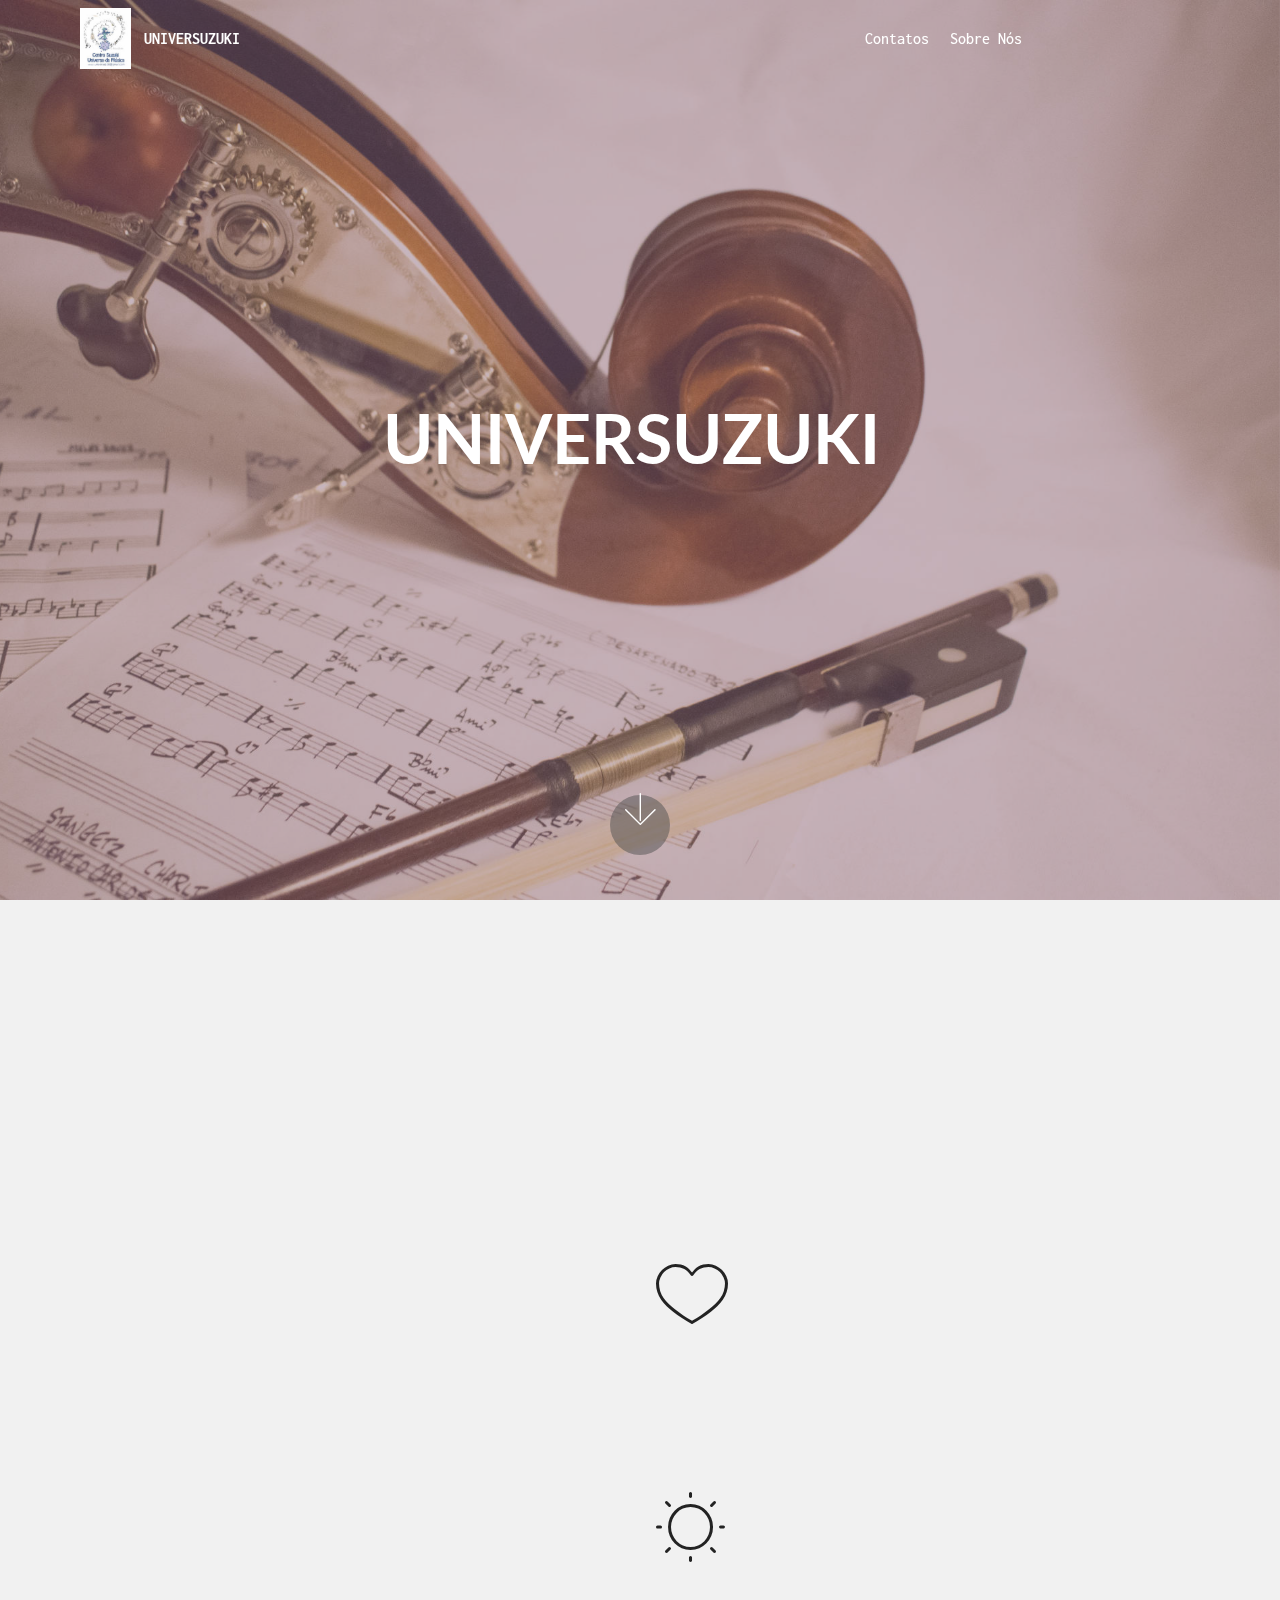
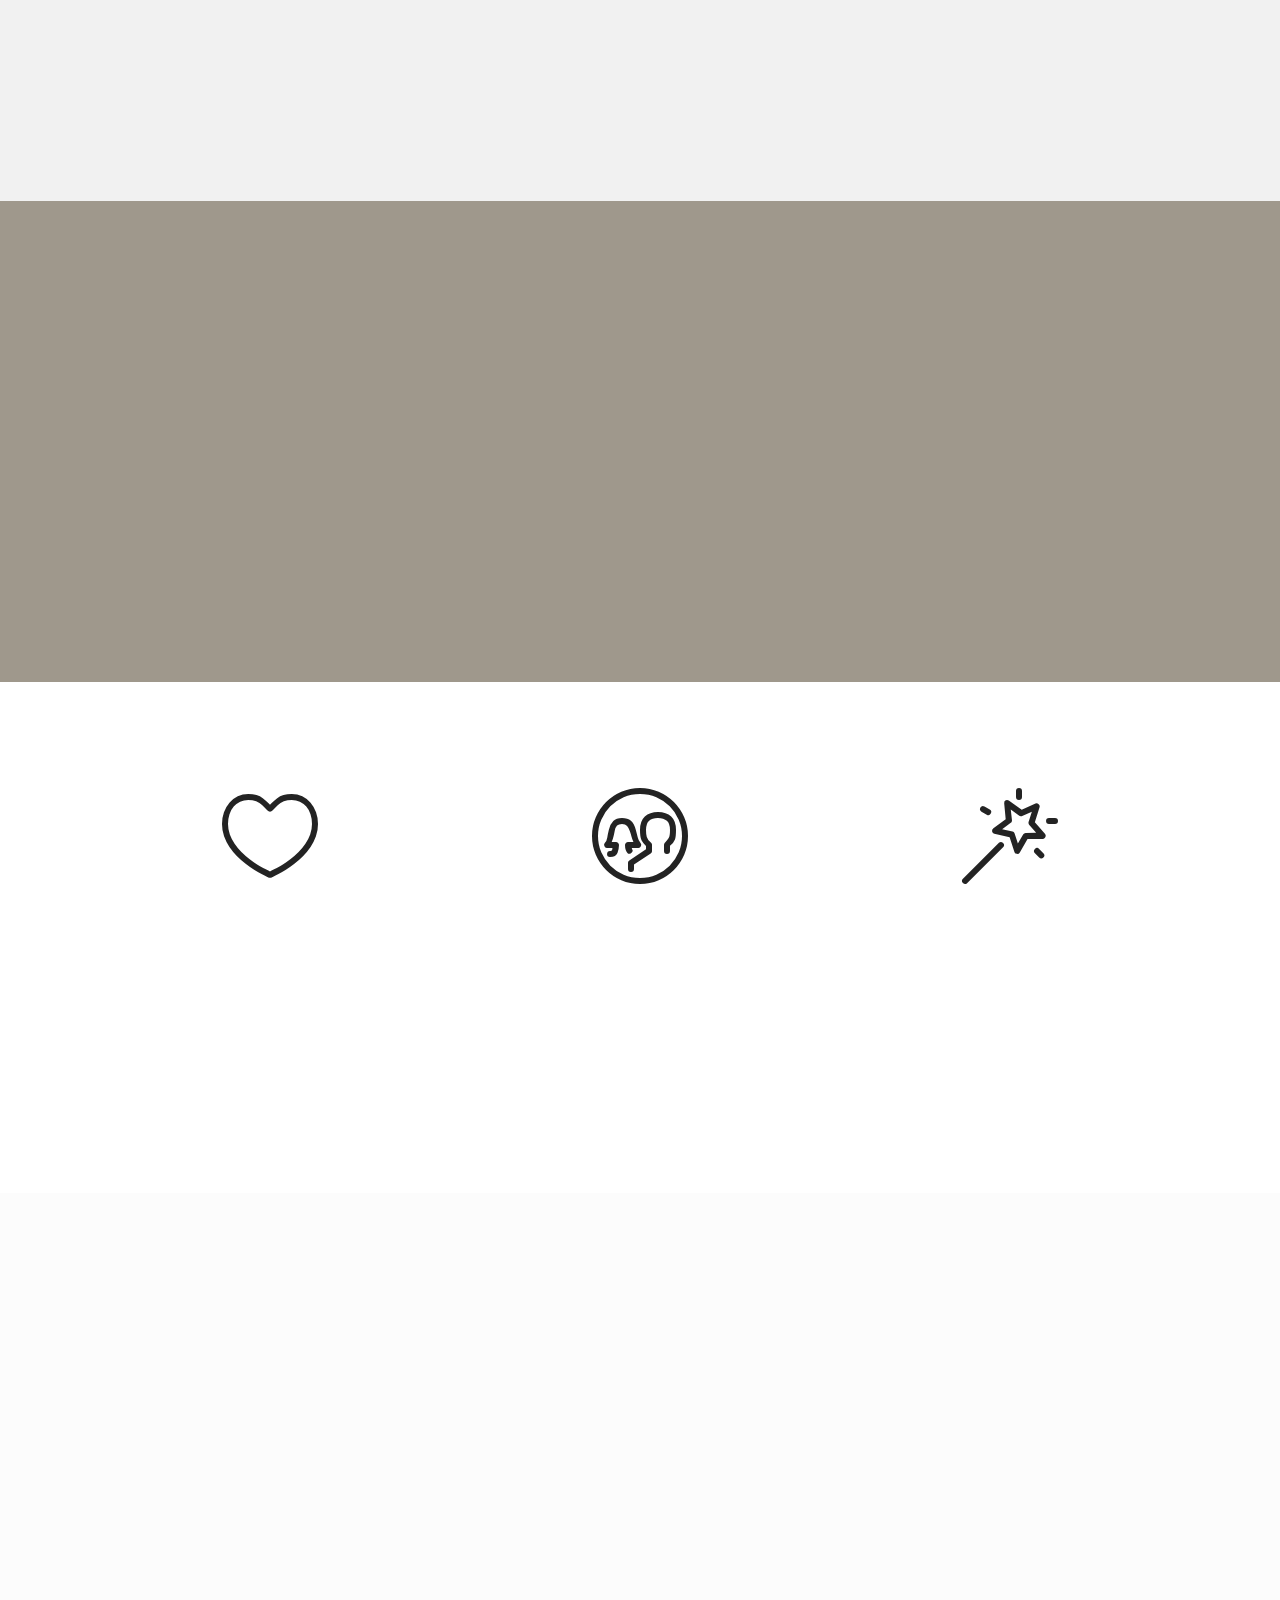
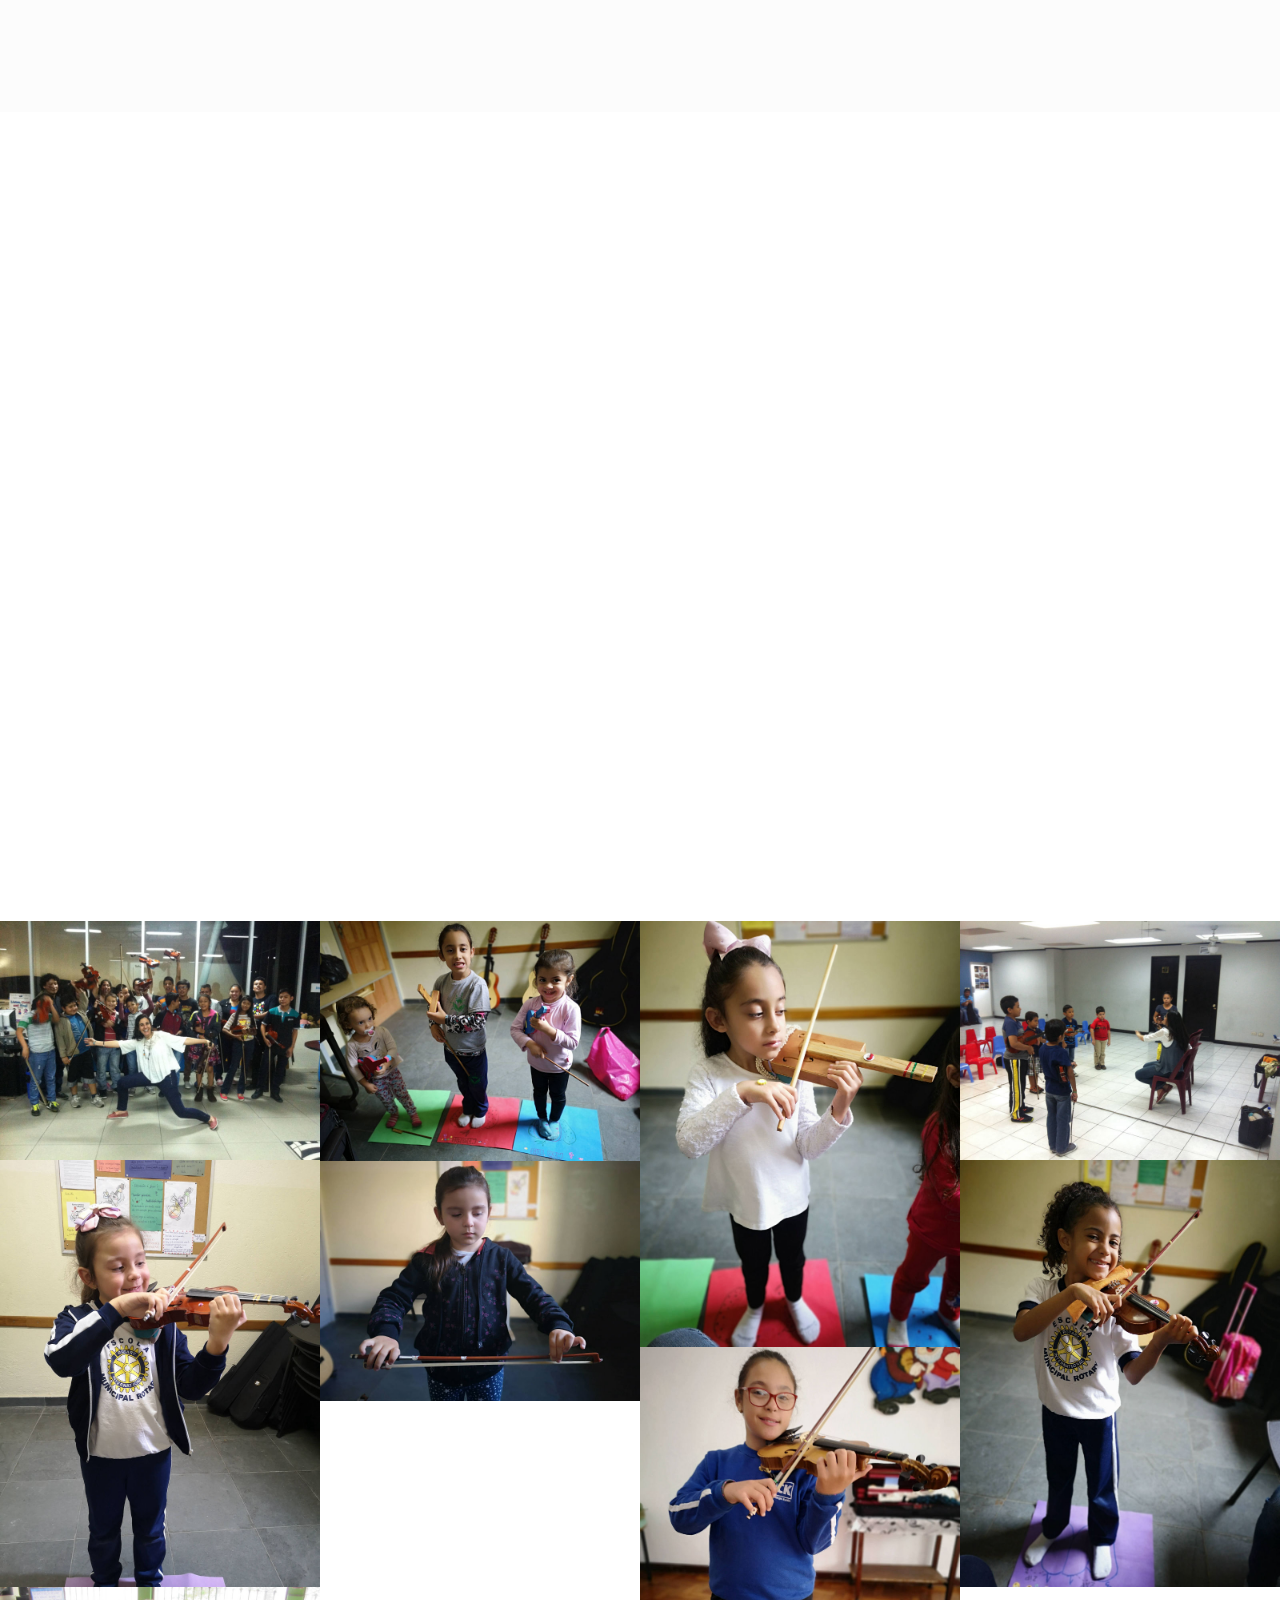
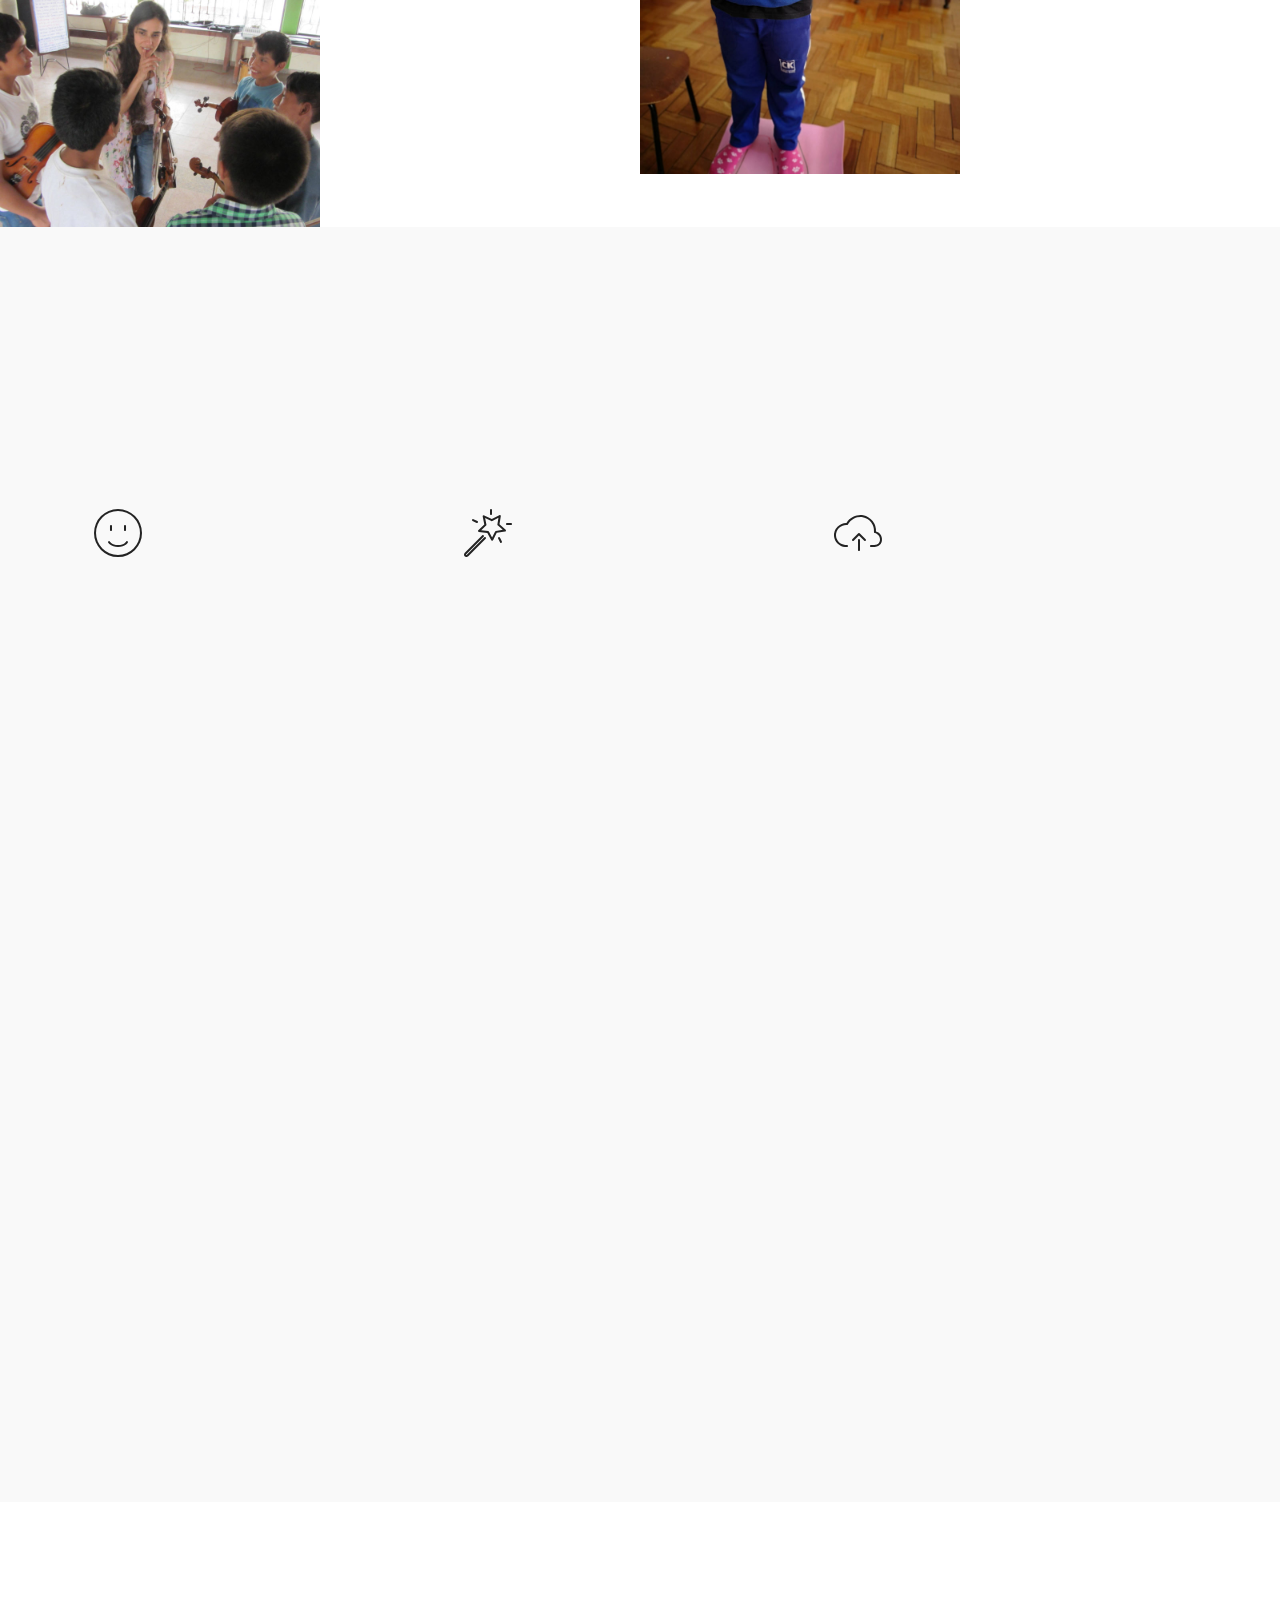
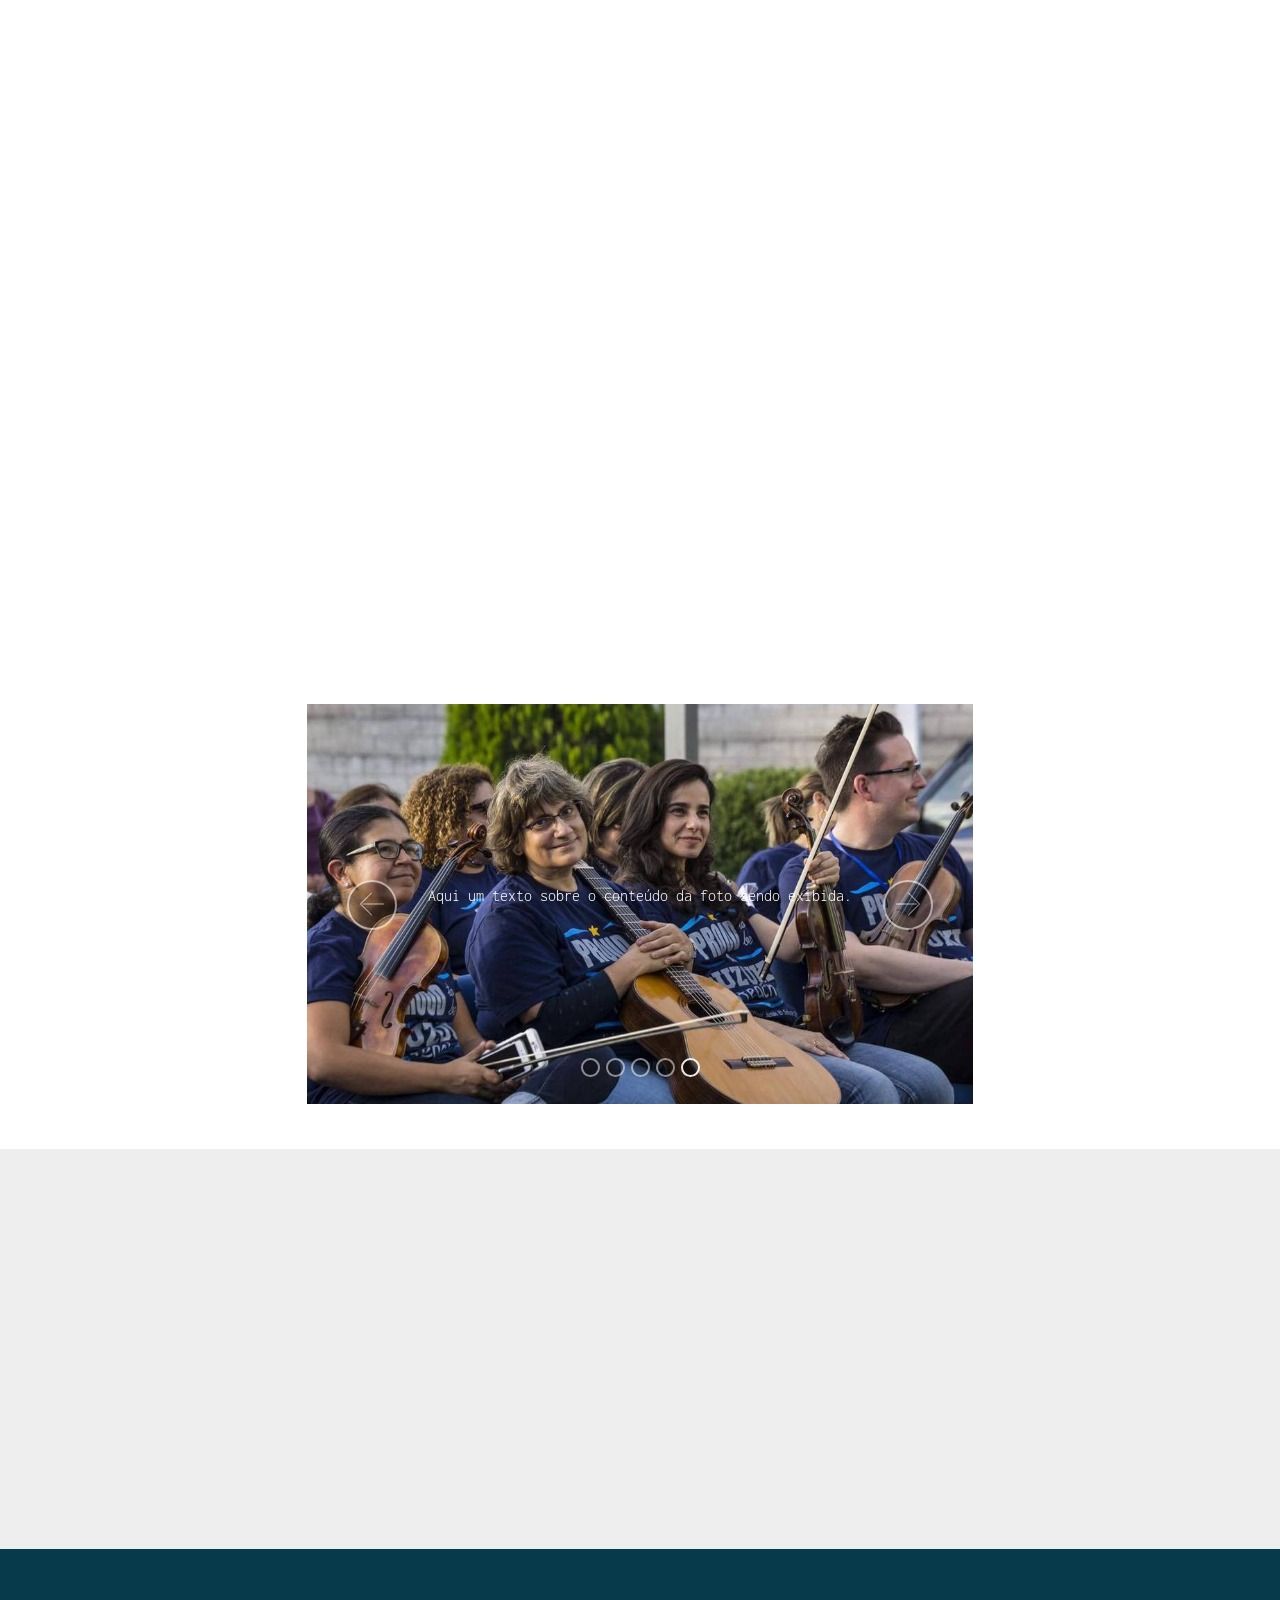
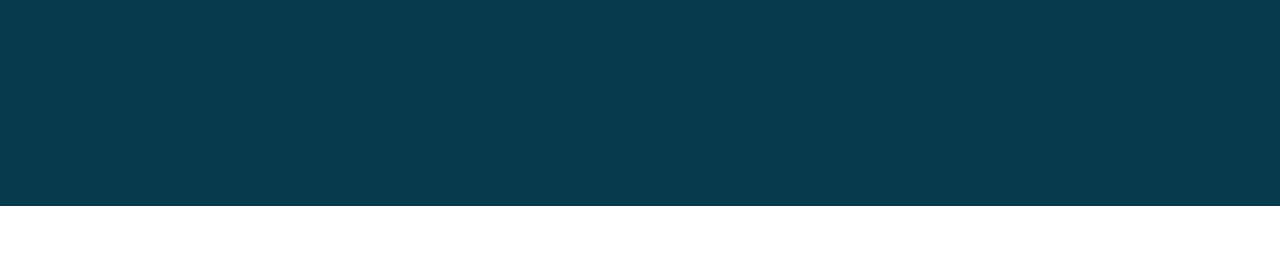
<file: index.html>
<!DOCTYPE html>
<html  >
<head>
  <!-- Site made with Mobirise Website Builder v5.3.0, https://mobirise.com -->
  <meta charset="UTF-8">
  <meta http-equiv="X-UA-Compatible" content="IE=edge">
  <meta name="generator" content="Mobirise v5.3.0, mobirise.com">
  <meta name="viewport" content="width=device-width, initial-scale=1, minimum-scale=1">
  <link rel="shortcut icon" href="assets/images/mini-121x144.jpg" type="image/x-icon">
  <meta name="description" content="">
  
  
  <title>Home</title>
  <link rel="stylesheet" href="assets/web/assets/mobirise-icons/mobirise-icons.css">
  <link rel="stylesheet" href="assets/web/assets/mobirise-icons-bold/mobirise-icons-bold.css">
  <link rel="stylesheet" href="assets/bootstrap/css/bootstrap.min.css">
  <link rel="stylesheet" href="assets/bootstrap/css/bootstrap-grid.min.css">
  <link rel="stylesheet" href="assets/bootstrap/css/bootstrap-reboot.min.css">
  <link rel="stylesheet" href="assets/tether/tether.min.css">
  <link rel="stylesheet" href="assets/animatecss/animate.min.css">
  <link rel="stylesheet" href="assets/dropdown/css/style.css">
  <link rel="stylesheet" href="assets/socicon/css/styles.css">
  <link rel="stylesheet" href="assets/theme/css/style.css">
  <link rel="stylesheet" href="assets/gallery/style.css">
  <link rel="preload" as="style" href="assets/mobirise/css/mbr-additional.css"><link rel="stylesheet" href="assets/mobirise/css/mbr-additional.css" type="text/css">
  
  
  
  
</head>
<body>
  
  <section class="menu cid-qvQuOC5dxP" once="menu" id="menu1-d">

    

    <nav class="navbar navbar-expand beta-menu navbar-dropdown align-items-center navbar-fixed-top navbar-toggleable-sm bg-color transparent">
        <button class="navbar-toggler navbar-toggler-right" type="button" data-toggle="collapse" data-target="#navbarSupportedContent" aria-controls="navbarSupportedContent" aria-expanded="false" aria-label="Toggle navigation">
            <div class="hamburger">
                <span></span>
                <span></span>
                <span></span>
                <span></span>
            </div>
        </button>
        <div class="menu-logo">
            <div class="navbar-brand">
                <span class="navbar-logo">
                    <a href="https://mobirise.com">
                         <img src="assets/images/mini-121x144.jpg" alt="Mobirise" style="height: 3.8rem;">
                    </a>
                </span>
                <span class="navbar-caption-wrap"><a class="navbar-caption text-white display-4" href="https://mobirise.com">UNIVERSUZUKI&nbsp; &nbsp; &nbsp; &nbsp; &nbsp; &nbsp; &nbsp; &nbsp; &nbsp; &nbsp; &nbsp;</a></span>
            </div>
        </div>
        <div class="collapse navbar-collapse" id="navbarSupportedContent">
            <ul class="navbar-nav nav-dropdown nav-right" data-app-modern-menu="true"><li class="nav-item">
                    <a class="nav-link link text-white text-primary display-4" href="https://renatoribeirorj.github.io/casa/#">Contatos
                    </a>
                </li>
                <li class="nav-item">
                    <a class="nav-link link text-white text-primary display-4" href="https://renatoribeirorj.github.io/casa/#">Sobre Nós&nbsp; &nbsp; &nbsp; &nbsp; &nbsp; &nbsp; &nbsp; &nbsp; &nbsp; &nbsp; &nbsp;</a>
                </li></ul>
            
        </div>
    </nav>
</section>

<section class="cid-qvQeFy23Ch mbr-fullscreen mbr-parallax-background" id="header2-0">

    

    <div class="mbr-overlay" style="opacity: 0.5; background-color: rgb(144, 108, 128);"></div>

    <div class="container align-center">
        <div class="row justify-content-md-center">
            <div class="mbr-white col-md-10">
                <h1 class="mbr-section-title mbr-bold pb-3 mbr-fonts-style display-1">UNIVERSUZUKI&nbsp;</h1>
                
                
                
            </div>
        </div>
    </div>
    <div class="mbr-arrow hidden-sm-down" aria-hidden="true">
        <a href="#next">
            <i class="mbri-down mbr-iconfont"></i>
        </a>
    </div>
</section>

<section class="features11 cid-qvQeLmno0F" id="features11-2">

    

    

    <div class="container">   
        <div class="col-md-12">
            <div class="media-container-row">
                <div class="mbr-figure" style="width: 50%;">
                    <img src="assets/images/focal-point-photo-string-of-violin-752535-952x1428.jpg" alt="Mobirise" title="">
                </div>
                <div class=" align-left">
                    <h2 class="mbr-title pt-2 mbr-fonts-style display-2">Aprenda e tenha momentos especiais!</h2>
                    <div class="mbr-section-text">
                        <p class="mbr-text mb-5 pt-3 mbr-light mbr-fonts-style display-5">
                        Suspendisse consequat metus lectus, ut vestibulum sem interdum nec.</p>
                    </div>

                    <div class="block-content">
                        <div class="card p-3 pr-3">
                            <div class="media">
                                <div class=" align-self-center card-img pb-3">
                                    <span class="mbr-iconfont mbri-hearth" style="color: rgb(35, 35, 35); fill: rgb(35, 35, 35);"></span>
                                </div>     
                                <div class="media-body">
                                    <h4 class="card-title mbr-fonts-style display-7">
                                        Visit our photo section!</h4>
                                </div>
                            </div>                

                            <div class="card-box">
                                <p class="block-text mbr-fonts-style display-7">
                                   Curabitur id urna at sapien blandit porttitor vel vel nunc. Donec vel vulputate sapien, in auctor sapien. Proin convallis, ante in maximus auctor, urna arcu rutrum lacus, sit amet posuere nisl nibh a felis.  
                                </p>
                            </div>
                        </div>

                        <div class="card p-3 pr-3">
                            <div class="media">
                                <div class="align-self-center card-img pb-3">
                                    <span class="mbr-iconfont mbri-sun" style="color: rgb(35, 35, 35); fill: rgb(35, 35, 35);"></span>
                                </div>     
                                <div class="media-body">
                                    <h4 class="card-title mbr-fonts-style display-7">
                                        Share your photos with<strong> #AmazingFair2018</strong></h4>
                                </div>
                            </div>                

                            <div class="card-box">
                                <p class="block-text mbr-fonts-style display-7">
                                    Aenean mi mauris, hendrerit vel erat non, fermentum bibendum enim. Cras sed augue dolor. Lorem ipsum dolor sit amet, consectetur adipiscing elit. Praesent rhoncus faucibus dui, a pretium elit vehicula eu. 
                                </p>
                            </div>
                        </div>
                    </div>
                </div>
            </div>
        </div> 
    </div>          
</section>

<section class="header1 cid-qvQeOE5Mkr mbr-parallax-background" id="header1-3">

    

    <div class="mbr-overlay" style="opacity: 0.5; background-color: rgb(79, 65, 42);">
    </div>

    <div class="container">
        <div class="row justify-content-md-center">
            <div class="mbr-white col-md-10">
                <h1 class="mbr-section-title align-center mbr-bold pb-3 mbr-fonts-style display-1">Aulas</h1>
                <h3 class="mbr-section-subtitle align-center mbr-light pb-3 mbr-fonts-style display-2">Metodo Suzuki</h3>
                <p class="mbr-text align-center pb-3 mbr-fonts-style display-5">
                    Full width intro with adjustable height, background image and a color overlay. Click any text to edit or style it.
                </p>
                
            </div>
        </div>
    </div>

</section>

<section class="features1 cid-qvQeKADmXz" id="features1-1">
    
    

    
    <div class="container">
        <div class="media-container-row">

            <div class="card p-3 col-12 col-md-6 col-lg-4">
                <div class="card-img pb-3">
                    <span class="mbr-iconfont mbrib-hearth" style="color: rgb(35, 35, 35); fill: rgb(35, 35, 35);"></span>
                </div>
                <div class="card-box">
                    <h4 class="card-title py-3 mbr-fonts-style display-5">Violino</h4>
                    <p class="mbr-text mbr-fonts-style display-7">
                        Vivamus at erat at elit ornare faucibus. Sed sed ipsum quam. Maecenas ut accumsan mi, nec tempus nulla.&nbsp;</p>
                </div>
            </div>

            <div class="card p-3 col-12 col-md-6 col-lg-4">
                <div class="card-img pb-3">
                    <span class="mbr-iconfont mbrib-users" style="color: rgb(35, 35, 35); fill: rgb(35, 35, 35);"></span>
                </div>
                <div class="card-box">
                    <h4 class="card-title py-3 mbr-fonts-style display-5">Aulas!</h4>
                    <p class="mbr-text mbr-fonts-style display-7">
                        In sed efficitur est. Curabitur tincidunt quis sapien molestie pulvinar. Nulla tincidunt lacinia ex ac eleifend. Nulla facilisi. 
                    </p>
                </div>
            </div>

            <div class="card p-3 col-12 col-md-6 col-lg-4">
                <div class="card-img pb-3">
                    <span class="mbr-iconfont mbrib-magic-stick" style="color: rgb(35, 35, 35); fill: rgb(35, 35, 35);"></span>
                </div>
                <div class="card-box">
                    <h4 class="card-title py-3 mbr-fonts-style display-5">Metodo!</h4>
                    <p class="mbr-text mbr-fonts-style display-7">
                        Suspendisse consequat metus lectus, ut vestibulum sem interdum nec. Suspendisse in diam at tortor eleifend dapibus.
                    </p>
                </div>
            </div>

            

        </div>

    </div>

</section>

<section class="header1 cid-qvQeUVMs6e mbr-parallax-background" id="header1-5">

    

    <div class="mbr-overlay" style="opacity: 0.8; background-color: rgb(255, 255, 255);">
    </div>

    <div class="container">
        <div class="row justify-content-md-center">
            <div class="mbr-white col-md-10">
                <h1 class="mbr-section-title align-center mbr-bold pb-3 mbr-fonts-style display-1">Biografia</h1>
                <h3 class="mbr-section-subtitle align-center mbr-light pb-3 mbr-fonts-style display-2">
                    And visit our nice fair</h3>
                <p class="mbr-text align-center pb-3 mbr-fonts-style display-5">
                    Donec dolor diam, porta eu sapien placerat, imperdiet mollis nunc. Sed hendrerit, risus quis commodo pretium, lacus libero ullamcorper lectus, ut pellentesque odio lorem ut nibh. Nunc et vehicula augue, at imperdiet nunc. 
                </p>
                
            </div>
        </div>
    </div>

</section>

<section class="testimonials1 cid-qvQfGWW3Zl" id="testimonials1-6">

    

    
    <div class="container">
        <div class="media-container-row">
            <div class="title col-12 align-center">
                <h2 class="pb-3 mbr-fonts-style display-2">Depoimentos</h2>
                <h3 class="mbr-section-subtitle mbr-light pb-3 mbr-fonts-style display-5">Aulas usando o metodo Suzuki.</h3>
            </div>
        </div>
    </div>

    <div class="container pt-3 mt-2">
        <div class="media-container-row">
            <div class="mbr-testimonial p-3 align-center col-12 col-md-6 col-lg-4">
                <div class="panel-item p-3">
                    <div class="card-block">
                        <div class="testimonial-photo">
                            <img src="assets/images/mbr-240x209.jpg" alt="" title="">
                        </div>
                        <p class="mbr-text mbr-fonts-style display-7">
                           Lorem ipsum dolor sit amet, consectetur adipisicing elit. Excepturi, aspernatur, voluptatibus, atque, tempore molestiae.
                        </p>
                    </div>
                    <div class="card-footer">
                        <div class="mbr-author-name mbr-bold mbr-fonts-style display-7">Ana Maria</div>
                        
                    </div>
                </div>
            </div>

            <div class="mbr-testimonial p-3 align-center col-12 col-md-6 col-lg-4">
                <div class="panel-item p-3">
                    <div class="card-block">
                        <div class="testimonial-photo">
                            <img src="assets/images/user-review-1000x1000.jpg" alt="" title="">
                        </div>
                        <p class="mbr-text mbr-fonts-style display-7">
                           Lorem ipsum dolor sit amet, consectetur adipisicing elit. Excepturi, aspernatur, voluptatibus, atque, tempore molestiae.
                        </p>
                    </div>
                    <div class="card-footer">
                        <div class="mbr-author-name mbr-bold mbr-fonts-style display-7">Sarah</div>
                        
                    </div>
                </div>
            </div>

            <div class="mbr-testimonial p-3 align-center col-12 col-md-6 col-lg-4">
                <div class="panel-item p-3">
                    <div class="card-block">
                        <div class="testimonial-photo">
                            <img src="assets/images/user-review2-1000x1000.jpg" alt="" title="">
                        </div>
                        <p class="mbr-text mbr-fonts-style display-7">
                           Lorem ipsum dolor sit amet, consectetur adipisicing elit. Excepturi, aspernatur, voluptatibus, atque, tempore molestiae.
                        </p>
                    </div>
                    <div class="card-footer">
                        <div class="mbr-author-name mbr-bold mbr-fonts-style display-7">Marcos</div>
                        
                    </div>
                </div>
            </div>

            

            

            
        </div>
    </div>   
</section>

<section class="mbr-gallery mbr-slider-carousel cid-svkSjMGROC" id="gallery3-f">

    

    <div>
        <div><!-- Filter --><!-- Gallery --><div class="mbr-gallery-row"><div class="mbr-gallery-layout-default"><div><div><div class="mbr-gallery-item mbr-gallery-item--p0" data-video-url="false" data-tags="Criativo"><div href="#lb-gallery3-f" data-slide-to="0" data-toggle="modal"><img src="assets/images/1-2000x1494-800x598.jpg" alt="" title=""><span class="icon-focus"></span></div></div><div class="mbr-gallery-item mbr-gallery-item--p0" data-video-url="false" data-tags="Fantástica"><div href="#lb-gallery3-f" data-slide-to="1" data-toggle="modal"><img src="assets/images/img-20191203-114503-2000x1500-800x600.jpg" alt="" title=""><span class="icon-focus"></span></div></div><div class="mbr-gallery-item mbr-gallery-item--p0" data-video-url="false" data-tags="Responsivo"><div href="#lb-gallery3-f" data-slide-to="2" data-toggle="modal"><img src="assets/images/img-20191210-120854-2000x2667-800x1067.jpg" alt="" title=""><span class="icon-focus"></span></div></div><div class="mbr-gallery-item mbr-gallery-item--p0" data-video-url="false" data-tags="Animado"><div href="#lb-gallery3-f" data-slide-to="3" data-toggle="modal"><img src="assets/images/img-446-2000x1494-800x598.jpg" alt="" title=""><span class="icon-focus"></span></div></div><div class="mbr-gallery-item mbr-gallery-item--p0" data-video-url="false" data-tags="Fantástica"><div href="#lb-gallery3-f" data-slide-to="4" data-toggle="modal"><img src="assets/images/img-20191210-92108-2000x2667-800x1067.jpg" alt="" title=""><span class="icon-focus"></span></div></div><div class="mbr-gallery-item mbr-gallery-item--p0" data-video-url="false" data-tags="Fantástica"><div href="#lb-gallery3-f" data-slide-to="5" data-toggle="modal"><img src="assets/images/img-20190806-100344-2000x1500-800x600.jpg" alt="" title=""><span class="icon-focus"></span></div></div><div class="mbr-gallery-item mbr-gallery-item--p0" data-video-url="false" data-tags="Responsivo"><div href="#lb-gallery3-f" data-slide-to="6" data-toggle="modal"><img src="assets/images/img-20190805-91753-2000x2667-800x1067.jpg" alt="" title=""><span class="icon-focus"></span></div></div><div class="mbr-gallery-item mbr-gallery-item--p0" data-video-url="false" data-tags="Animado"><div href="#lb-gallery3-f" data-slide-to="7" data-toggle="modal"><img src="assets/images/img-20191203-111008-2000x2667-800x1067.jpg" alt="" title=""><span class="icon-focus"></span></div></div><div class="mbr-gallery-item mbr-gallery-item--p0" data-video-url="false" data-tags="Animado"><div href="#lb-gallery3-f" data-slide-to="8" data-toggle="modal"><img src="assets/images/img-3907-2000x1500-800x600.jpg" alt="" title=""><span class="icon-focus"></span></div></div></div></div><div class="clearfix"></div></div></div><!-- Lightbox --><div data-app-prevent-settings="" class="mbr-slider modal fade carousel slide" tabindex="-1" data-keyboard="true" data-interval="false" id="lb-gallery3-f"><div class="modal-dialog"><div class="modal-content"><div class="modal-body"><div class="carousel-inner"><div class="carousel-item"><img src="assets/images/1-2000x1494.jpg" alt="" title=""></div><div class="carousel-item"><img src="assets/images/img-20191203-114503-2000x1500.jpg" alt="" title=""></div><div class="carousel-item"><img src="assets/images/img-20191210-120854-2000x2667.jpg" alt="" title=""></div><div class="carousel-item active"><img src="assets/images/img-446-2000x1494.jpg" alt="" title=""></div><div class="carousel-item"><img src="assets/images/img-20191210-92108-2000x2667.jpg" alt="" title=""></div><div class="carousel-item"><img src="assets/images/img-20190806-100344-2000x1500.jpg" alt="" title=""></div><div class="carousel-item"><img src="assets/images/img-20190805-91753-2000x2667.jpg" alt="" title=""></div><div class="carousel-item"><img src="assets/images/img-20191203-111008-2000x2667.jpg" alt="" title=""></div><div class="carousel-item"><img src="assets/images/img-3907-2000x1500.jpg" alt="" title=""></div></div><a class="carousel-control carousel-control-prev" role="button" data-slide="prev" href="#lb-gallery3-f"><span class="mbri-left mbr-iconfont" aria-hidden="true"></span><span class="sr-only">Previous</span></a><a class="carousel-control carousel-control-next" role="button" data-slide="next" href="#lb-gallery3-f"><span class="mbri-right mbr-iconfont" aria-hidden="true"></span><span class="sr-only">Next</span></a><a class="close" href="#" role="button" data-dismiss="modal"><span class="sr-only">Close</span></a></div></div></div></div></div>
    </div>

</section>

<section class="features14 cid-qvQeQPuS5g" id="features14-4">
    
    

    
    <div class="container align-center">
        <h2 class="mbr-section-title pb-3 mbr-fonts-style display-2">Veja nossos metodos</h2>
        <h3 class="mbr-section-subtitle pb-5 mbr-fonts-style display-5">aulas praticas:</h3>
        <div class="media-container-column">
            <div class="row justify-content-center">
                <div class="card p-4 col-12 col-md-6 col-lg-4">
                    <div class="media pb-3">
                        <div class="card-img align-self-center">
                            <span class="mbr-iconfont mbri-smile-face"></span>
                        </div>
                        <div class="media-body">
                            <h4 class="card-title py-2 align-left mbr-fonts-style display-5">Infantil</h4>
                        </div>
                    </div>                
                    <div class="card-box align-left">
                        <p class="mbr-text mbr-fonts-style display-7">
                           Aliquam consequat leo eu nisi sodales malesuada. Vestibulum et accumsan quam. Nullam id est eget nunc cursus luctus. Etiam malesuada imperdiet aliquam. Aenean posuere viverra ipsum. 
                        </p>
                    </div>
                </div>

                <div class="card p-4 col-12 col-md-6 col-lg-4">
                <div class="media pb-3">
                    <div class="card-img align-self-center">
                        <span class="mbr-iconfont mbri-magic-stick"></span>
                    </div>
                    <div class="media-body">
                        <h4 class="card-title py-2 align-left mbr-fonts-style display-5">Aula</h4>
                    </div>
                </div>
                    <div class="card-box align-left">
                        <p class="mbr-text mbr-fonts-style display-7">
                            Pellentesque habitant morbi tristique senectus et netus et malesuada fames ac turpis egestas. Sed auctor laoreet sem, vulputate accumsan ante egestas eu. Curabitur vestibulum mauris nibh.</p>
                    </div>
                </div>

                <div class="card p-4 col-12 col-md-6 col-lg-4">
                <div class="media pb-3">
                    <div class="card-img align-self-center">
                        <span class="mbri-upload mbr-iconfont"></span>
                    </div>
                    <div class="media-body">
                        <h4 class="card-title py-2 align-left mbr-fonts-style display-5">Metodo</h4>
                    </div>
                </div>
                    <div class="card-box align-left">
                        <p class="mbr-text mbr-fonts-style display-7">
                           Aliquam scelerisque hendrerit luctus. Praesent tempus dapibus eros. Maecenas ex ipsum, ornare non luctus sit amet, feugiat eu lectus. Sed lacus odio, facilisis ac eros quis.</p>
                    </div>
                </div>

                
            </div>
            <div class="media-container-row">
                <div class="mbr-figure" style="width: 60%;">
                    <img src="assets/images/logo-carta-1-611x582.jpg" alt="Mobirise" title="">
                </div>
            </div>
        </div>
    </div>
</section>

<section class="mbr-section form1 cid-qvQfSvxWiS" id="form1-8">

    

    
    <div class="container">
        <div class="row justify-content-center">
            <div class="title col-12 col-lg-8">
                <h2 class="mbr-section-title align-center pb-3 mbr-fonts-style display-2">
                    CONTATO</h2>
                <h3 class="mbr-section-subtitle align-center mbr-light pb-3 mbr-fonts-style display-5">
                    Entre em contato para mais detalhes.
                </h3>
            </div>
        </div>
    </div>
    <div class="container">
        <div class="row justify-content-center">
            <div class="media-container-column col-lg-8" data-form-type="formoid">
                    <div data-form-alert="" hidden="">Obrigado por entrar em contato com Universuzuki!</div>
            
                    <form class="mbr-form" action="https://mobirise.eu/" method="post" data-form-title="Mobirise Form"><input type="hidden" name="email" data-form-email="true" value="YG1p8Ev0hXi7W+pFsTBrUKOknjjTA3uIOAs33PPBOzEfFr9adVPueQ7bp16qlv1CJFdhkes60oCzFg9YrhZshgm/8yt5CPNsFa4zVY15EpK+2UXbc77ZeX63lzAk93sw">
                        <div class="row row-sm-offset">
                            <div class="col-md-4 multi-horizontal" data-for="name">
                                <div class="form-group">
                                    <label class="form-control-label mbr-fonts-style display-7" for="name-form1-8">Nome</label>
                                    <input type="text" class="form-control" name="name" data-form-field="Name" required="" id="name-form1-8">
                                </div>
                            </div>
                            <div class="col-md-4 multi-horizontal" data-for="email">
                                <div class="form-group">
                                    <label class="form-control-label mbr-fonts-style display-7" for="email-form1-8">Email</label>
                                    <input type="email" class="form-control" name="email" data-form-field="Email" required="" id="email-form1-8">
                                </div>
                            </div>
                            
                        </div>
                        <div class="form-group" data-for="message">
                            <label class="form-control-label mbr-fonts-style display-7" for="message-form1-8">Mensagen</label>
                            <textarea type="text" class="form-control" name="message" rows="7" data-form-field="Message" id="message-form1-8"></textarea>
                        </div>
            
                        <span class="input-group-btn"><button href="" type="submit" class="btn btn-primary btn-form display-4">ENVIAR</button></span>
                    </form>
            </div>
        </div>
    </div>
</section>

<section class="carousel slide cid-svl7uDqsMR" data-interval="false" id="slider2-h">

    
    <div class="container content-slider">
        <div class="content-slider-wrap">
            <div><div class="mbr-slider slide carousel" data-keyboard="false" data-ride="carousel" data-interval="4000" data-pause="true"><ol class="carousel-indicators"><li data-app-prevent-settings="" data-target="#slider2-h" data-slide-to="0"></li><li data-app-prevent-settings="" data-target="#slider2-h" data-slide-to="1"></li><li data-app-prevent-settings="" data-target="#slider2-h" data-slide-to="2"></li><li data-app-prevent-settings="" data-target="#slider2-h" data-slide-to="3"></li><li data-app-prevent-settings="" data-target="#slider2-h" class=" active" data-slide-to="4"></li></ol><div class="carousel-inner" role="listbox"><div class="carousel-item slider-fullscreen-image" data-bg-video-slide="false" style="background-image: url(assets/images/fb-img-1487543935965-720x478.jpg);"><div class="container container-slide"><div class="image_wrapper"><img src="assets/images/fb-img-1487543935965-720x478.jpg" alt="" title=""><div class="carousel-caption justify-content-center"><div class="col-10 align-center"></div></div></div></div></div><div class="carousel-item slider-fullscreen-image" data-bg-video-slide="false" style="background-image: url(assets/images/img-20190806-100344-2000x1500-800x600.jpg);"><div class="container container-slide"><div class="image_wrapper"><img src="assets/images/img-20190806-100344-2000x1500-800x600.jpg" alt="" title=""><div class="carousel-caption justify-content-center"><div class="col-10 align-center"><p class="lead mbr-text mbr-fonts-style display-7">Aqui um texto sobre o conteúdo da foto sendo exibida.</p></div></div></div></div></div><div class="carousel-item slider-fullscreen-image" data-bg-video-slide="false" style="background-image: url(assets/images/fb-img-1487543946984-720x478.jpg);"><div class="container container-slide"><div class="image_wrapper"><img src="assets/images/fb-img-1487543946984-720x478.jpg" alt="" title=""><div class="carousel-caption justify-content-center"><div class="col-10 align-center"></div></div></div></div></div><div class="carousel-item slider-fullscreen-image" data-bg-video-slide="false" style="background-image: url(assets/images/fb-img-1487543928503-720x478.jpg);"><div class="container container-slide"><div class="image_wrapper"><img src="assets/images/fb-img-1487543928503-720x478.jpg" alt="" title=""><div class="carousel-caption justify-content-center"><div class="col-10 align-center"><p class="lead mbr-text mbr-fonts-style display-7">Aqui um texto sobre o conteúdo da foto sendo exibida.</p></div></div></div></div></div><div class="carousel-item slider-fullscreen-image active" data-bg-video-slide="false" style="background-image: url(assets/images/img-161-960x640.jpg);"><div class="container container-slide"><div class="image_wrapper"><img src="assets/images/img-161-960x640.jpg" alt="" title=""><div class="carousel-caption justify-content-center"><div class="col-10 align-center"><p class="lead mbr-text mbr-fonts-style display-7">Aqui um texto sobre o conteúdo da foto sendo exibida.</p></div></div></div></div></div></div><a data-app-prevent-settings="" class="carousel-control carousel-control-prev" role="button" data-slide="prev" href="#slider2-h"><span aria-hidden="true" class="mbri-left mbr-iconfont"></span><span class="sr-only">Previous</span></a><a data-app-prevent-settings="" class="carousel-control carousel-control-next" role="button" data-slide="next" href="#slider2-h"><span aria-hidden="true" class="mbri-right mbr-iconfont"></span><span class="sr-only">Next</span></a></div></div>
        </div>
    </div>
</section>

<section class="map1 cid-qvQfVaWl7H" id="map1-9">

     

    <div class="google-map"><iframe frameborder="0" style="border:0" src="https://www.google.com/maps/embed/v1/place?key=AIzaSyCNveGQ9bfpKFwWzQLLftrR9hNiHwdqQG8&amp;q=Rua guilherme daunas nunes 499 cascatinha petropolis rj" allowfullscreen=""></iframe></div>
</section>

<section class="cid-svl2BSN2H6" id="footer1-g">

    

    

    <div class="container">
        <div class="media-container-row content text-white">
            <div class="col-12 col-md-3">
                <div class="media-wrap">
                    <a href="https://mobiri.se/">
                        <img src="assets/images/mini-121x144.jpg" alt="Mobirise">
                    </a>
                </div>
            </div>
            <div class="col-12 col-md-3 mbr-fonts-style display-7">
                <h5 class="pb-3">Endereço           </h5>
                <p class="mbr-text">Rua endereço                 <br>Cidade e Estado                </p>
            </div>
            <div class="col-12 col-md-3 mbr-fonts-style display-7">
                <h5 class="pb-3">
                    Contato
                </h5>
                <p class="mbr-text">
                    Email: universuzuki@gmail.com          <br>Tel: +55(24)99999-9999&nbsp;<br><br></p>
            </div>
            <div class="col-12 col-md-3 mbr-fonts-style display-7">
                <h5 class="pb-3">
                    Links
                </h5>
                <p class="mbr-text">
                    <a class="text-primary" href="https://renatoribeirorj.github.io/casa/#">Website builder</a>
                    <br><a class="text-primary" href="https://renatoribeirorj.github.io/casa/#">Download for Windows</a>
                    <br><a class="text-primary" href="https://renatoribeirorj.github.io/casa/#">Download for Mac</a>
                </p>
            </div>
        </div>
        
    </div>
</section><section style="background-color: #fff; font-family: -apple-system, BlinkMacSystemFont, 'Segoe UI', 'Roboto', 'Helvetica Neue', Arial, sans-serif; color:#aaa; font-size:12px; padding: 0; align-items: center; display: flex;"><a href="https://mobirise.site/o" style="flex: 1 1; height: 3rem; padding-left: 1rem;"></a><p style="flex: 0 0 auto; margin:0; padding-right:1rem;"><a href="https://mobirise.site/s" style="color:#aaa;">web page</a> was built with Mobirise site template</p></section><script src="assets/web/assets/jquery/jquery.min.js"></script>  <script src="assets/popper/popper.min.js"></script>  <script src="assets/bootstrap/js/bootstrap.min.js"></script>  <script src="assets/tether/tether.min.js"></script>  <script src="assets/smoothscroll/smooth-scroll.js"></script>  <script src="assets/viewportchecker/jquery.viewportchecker.js"></script>  <script src="assets/dropdown/js/nav-dropdown.js"></script>  <script src="assets/dropdown/js/navbar-dropdown.js"></script>  <script src="assets/touchswipe/jquery.touch-swipe.min.js"></script>  <script src="assets/parallax/jarallax.min.js"></script>  <script src="assets/masonry/masonry.pkgd.min.js"></script>  <script src="assets/imagesloaded/imagesloaded.pkgd.min.js"></script>  <script src="assets/bootstrapcarouselswipe/bootstrap-carousel-swipe.js"></script>  <script src="assets/vimeoplayer/jquery.mb.vimeo_player.js"></script>  <script src="assets/ytplayer/jquery.mb.ytplayer.min.js"></script>  <script src="assets/theme/js/script.js"></script>  <script src="assets/gallery/player.min.js"></script>  <script src="assets/gallery/script.js"></script>  <script src="assets/slidervideo/script.js"></script>  <script src="assets/formoid/formoid.min.js"></script>  
  
  
  <input name="animation" type="hidden">
  </body>
</html>
</file>
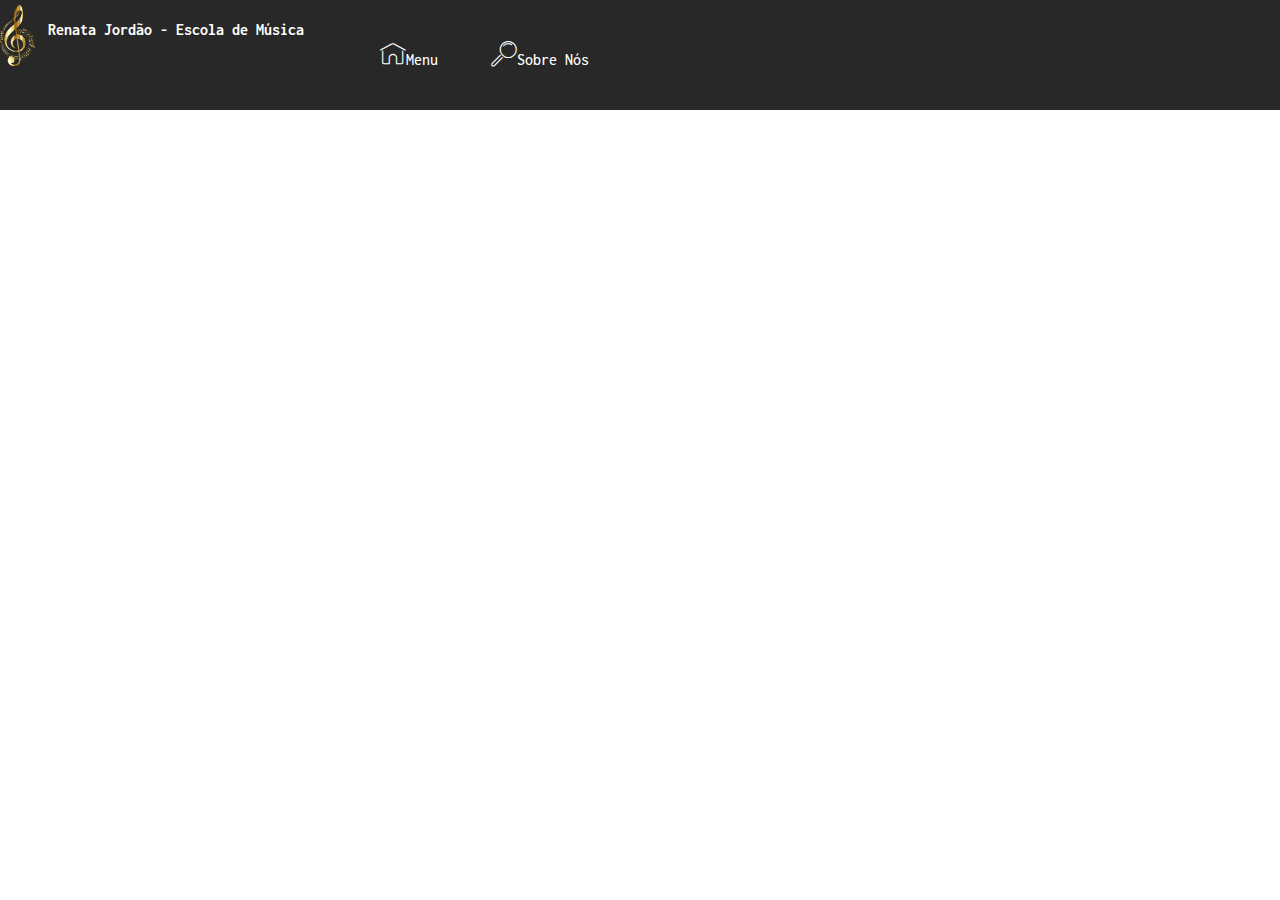
<file: page1.html>
<!DOCTYPE html>
<html  >
<head>
  <!-- Site made with Mobirise Website Builder v5.2.0, https://mobirise.com -->
  <meta charset="UTF-8">
  <meta http-equiv="X-UA-Compatible" content="IE=edge">
  <meta name="generator" content="Mobirise v5.2.0, mobirise.com">
  <meta name="viewport" content="width=device-width, initial-scale=1, minimum-scale=1">
  <link rel="shortcut icon" href="assets/images/art-1861482-1280-122x211.png" type="image/x-icon">
  <meta name="description" content="Website Maker Description">
  
  
  <title>União do Policial Rodoviário do Brasil&nbsp;</title>
  <link rel="stylesheet" href="assets/web/assets/mobirise-icons/mobirise-icons.css">
  <link rel="stylesheet" href="assets/bootstrap/css/bootstrap.min.css">
  <link rel="stylesheet" href="assets/bootstrap/css/bootstrap-grid.min.css">
  <link rel="stylesheet" href="assets/bootstrap/css/bootstrap-reboot.min.css">
  <link rel="stylesheet" href="assets/tether/tether.min.css">
  <link rel="stylesheet" href="assets/dropdown/css/style.css">
  <link rel="stylesheet" href="assets/theme/css/style.css">
  <link rel="preload" as="style" href="assets/mobirise/css/mbr-additional.css"><link rel="stylesheet" href="assets/mobirise/css/mbr-additional.css" type="text/css">
  
  
  
  
</head>
<body>
  
  <section class="menu cid-rVvKE5bKdc" once="menu" id="menu1-b">

    

    <nav class="navbar navbar-expand beta-menu navbar-dropdown align-items-center navbar-fixed-top navbar-toggleable-sm">
        <button class="navbar-toggler navbar-toggler-right" type="button" data-toggle="collapse" data-target="#navbarSupportedContent" aria-controls="navbarSupportedContent" aria-expanded="false" aria-label="Toggle navigation">
            <div class="hamburger">
                <span></span>
                <span></span>
                <span></span>
                <span></span>
            </div>
        </button>
        <div class="menu-logo">
            <div class="navbar-brand">
                <span class="navbar-logo">
                    <a href="https://mobirise.co">
                         <img src="assets/images/art-1861482-1280-122x211.png" alt="Mobirise" title="" style="height: 3.8rem;">
                    </a>
                </span>
                <span class="navbar-caption-wrap"><a class="navbar-caption text-white display-4" href="https://mobirise.co">Renata Jordão - Escola de Música &nbsp; &nbsp; &nbsp; &nbsp; &nbsp; &nbsp; &nbsp; &nbsp; &nbsp; &nbsp;&nbsp;</a></span>
            </div>
        </div>
        <div class="collapse navbar-collapse" id="navbarSupportedContent">
            <ul class="navbar-nav nav-dropdown nav-right" data-app-modern-menu="true"><li class="nav-item">
                    <a class="nav-link link text-white display-4" href="https://mobirise.co">
                        <span class="mbri-home mbr-iconfont mbr-iconfont-btn"></span>Menu</a>
                </li>
                <li class="nav-item">
                    <a class="nav-link link text-white display-4" href="http://www.globo.com">
                        <span class="mbri-search mbr-iconfont mbr-iconfont-btn"></span>Sobre Nós &nbsp; &nbsp; &nbsp; &nbsp; &nbsp; &nbsp; &nbsp; &nbsp; &nbsp; &nbsp;&nbsp;</a>
                </li></ul>
            
        </div>
    </nav>
</section><section style="background-color: #fff; font-family: -apple-system, BlinkMacSystemFont, 'Segoe UI', 'Roboto', 'Helvetica Neue', Arial, sans-serif; color:#aaa; font-size:12px; padding: 0; align-items: center; display: flex;"><a href="https://mobirise.site/i" style="flex: 1 1; height: 3rem; padding-left: 1rem;"></a><p style="flex: 0 0 auto; margin:0; padding-right:1rem;">This <a href="https://mobirise.site/e" style="color:#aaa;">site</a> was built with Mobirise</p></section><script src="assets/web/assets/jquery/jquery.min.js"></script>  <script src="assets/popper/popper.min.js"></script>  <script src="assets/bootstrap/js/bootstrap.min.js"></script>  <script src="assets/tether/tether.min.js"></script>  <script src="assets/smoothscroll/smooth-scroll.js"></script>  <script src="assets/dropdown/js/nav-dropdown.js"></script>  <script src="assets/dropdown/js/navbar-dropdown.js"></script>  <script src="assets/touchswipe/jquery.touch-swipe.min.js"></script>  <script src="assets/theme/js/script.js"></script>  
  
  
</body>
</html>
</file>
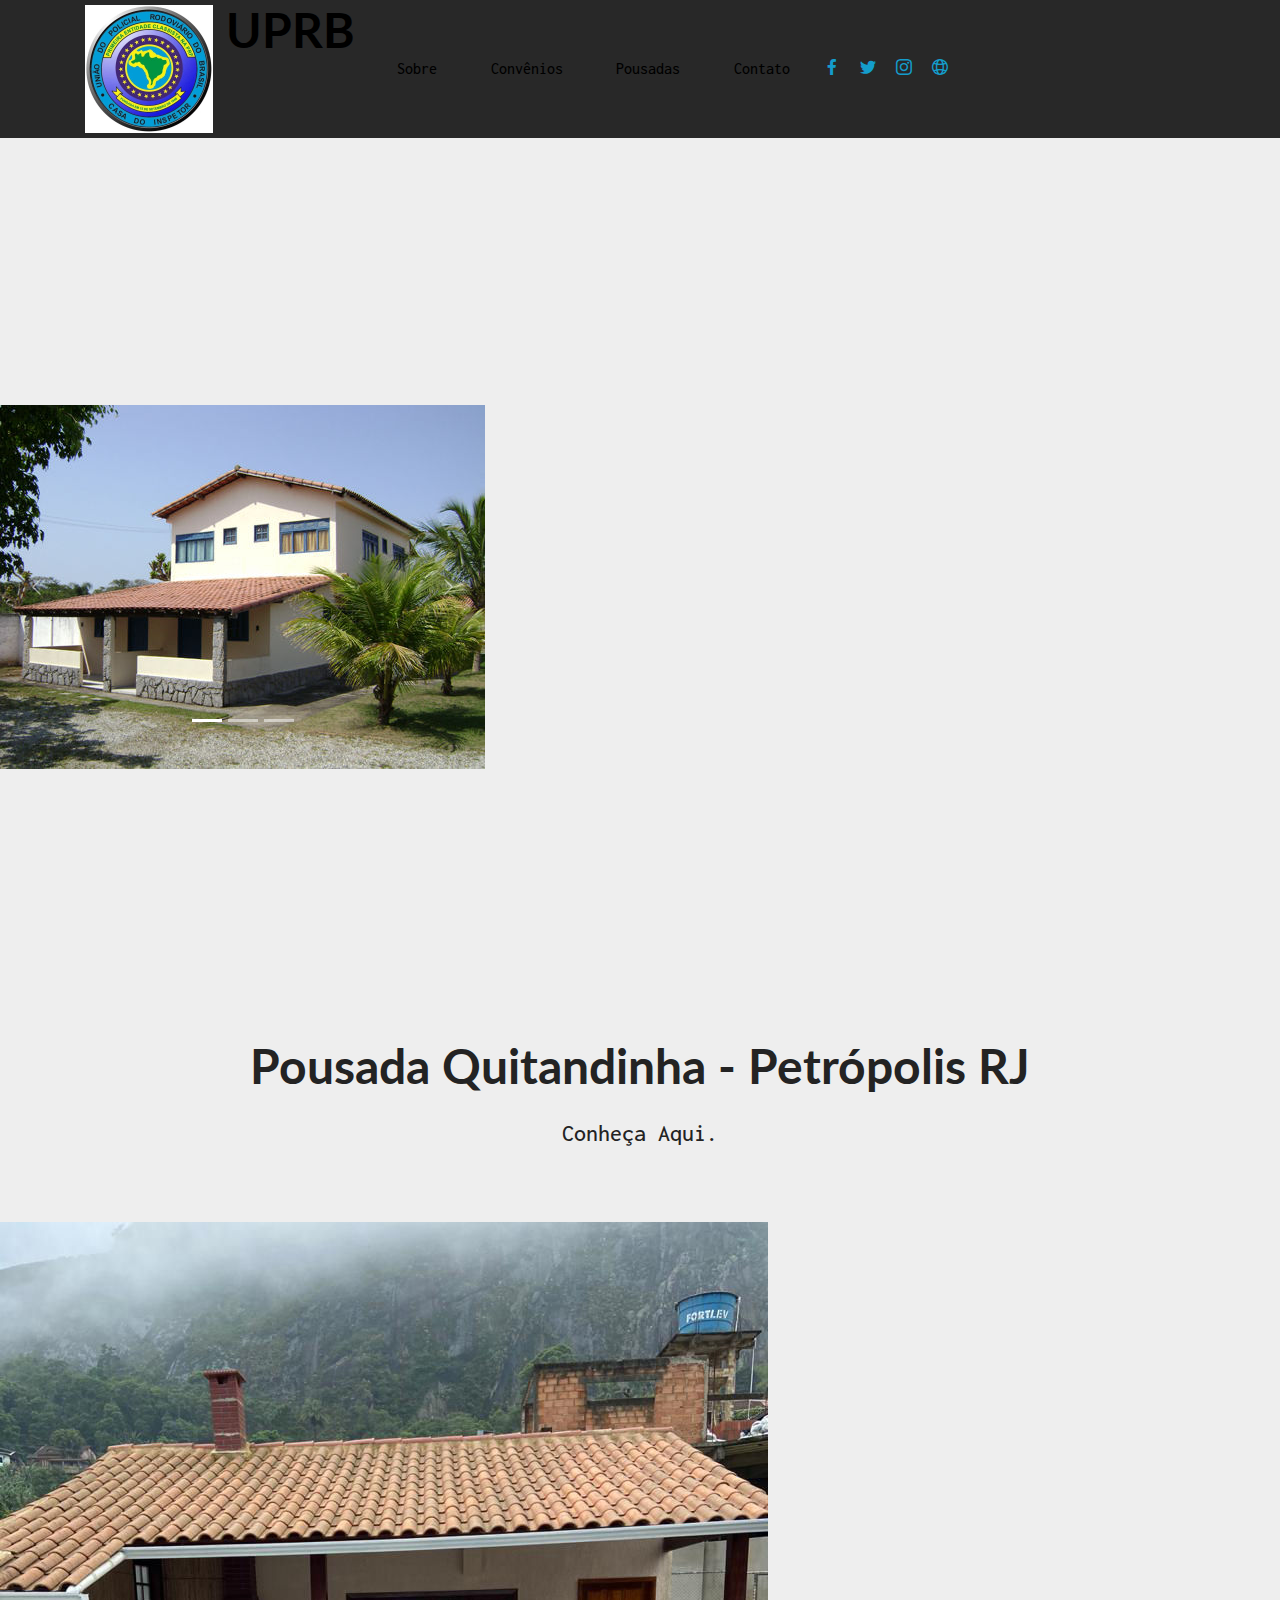
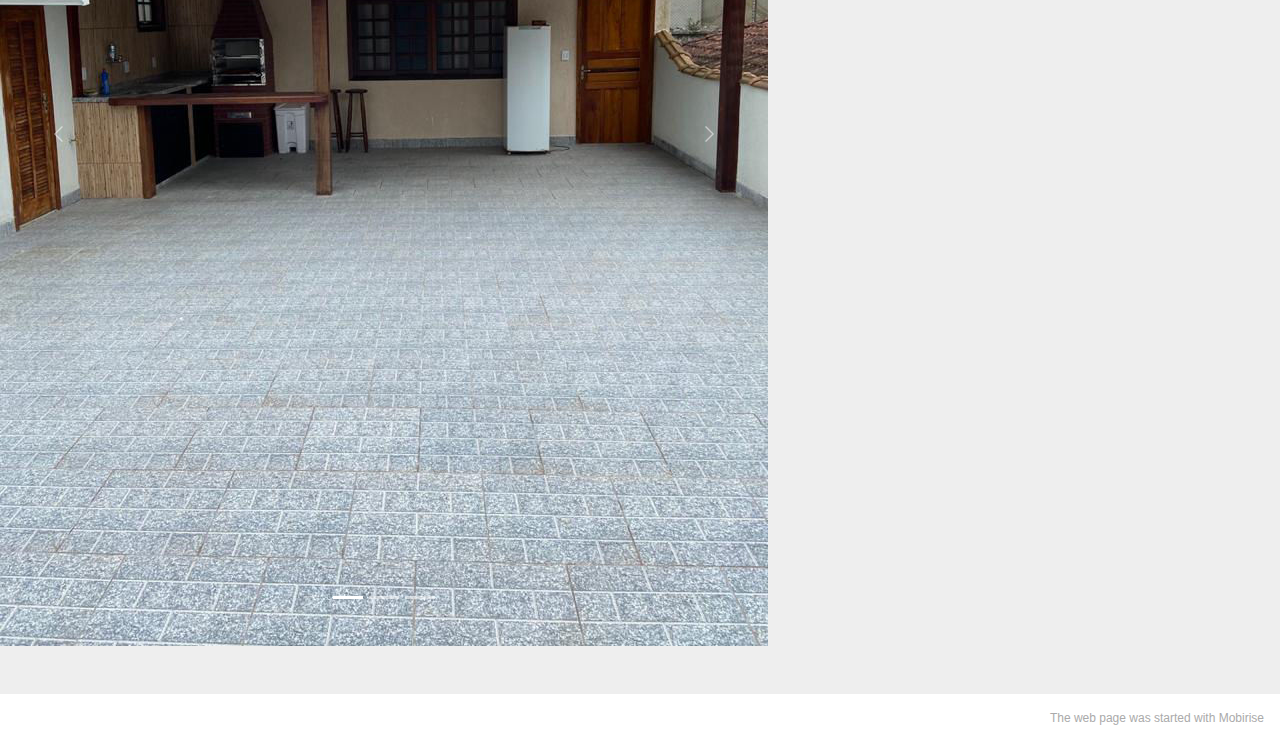
<file: page2.html>
<!DOCTYPE html>
<html  >
<head>
  <!-- Site made with Mobirise Website Builder v5.2.0, https://mobirise.com -->
  <meta charset="UTF-8">
  <meta http-equiv="X-UA-Compatible" content="IE=edge">
  <meta name="generator" content="Mobirise v5.2.0, mobirise.com">
  <meta name="viewport" content="width=device-width, initial-scale=1, minimum-scale=1">
  <link rel="shortcut icon" href="assets/images/logo-uprb-128x128.png" type="image/x-icon">
  <meta name="description" content="principal pousada">
  
  
  <title>Pousada</title>
  <link rel="stylesheet" href="assets/web/assets/mobirise-icons2/mobirise2.css">
  <link rel="stylesheet" href="assets/tether/tether.min.css">
  <link rel="stylesheet" href="assets/bootstrap/css/bootstrap.min.css">
  <link rel="stylesheet" href="assets/bootstrap/css/bootstrap-grid.min.css">
  <link rel="stylesheet" href="assets/bootstrap/css/bootstrap-reboot.min.css">
  <link rel="stylesheet" href="assets/dropdown/css/style.css">
  <link rel="stylesheet" href="assets/socicon/css/styles.css">
  <link rel="stylesheet" href="assets/theme/css/style.css">
  <link rel="preload" as="style" href="assets/mobirise/css/mbr-additional.css"><link rel="stylesheet" href="assets/mobirise/css/mbr-additional.css" type="text/css">
  
  
  
  
</head>
<body>
  
  <section class="menu menu3 cid-spjHOp2YTw" once="menu" id="menu3-8">
    
    <nav class="navbar navbar-dropdown navbar-fixed-top navbar-expand-lg">
        <div class="container">
            <div class="navbar-brand">
                <span class="navbar-logo">
                    <a href="index.html">
                        <img src="assets/images/logo-uprb3d-transp-256x256.jpg" alt="" style="height: 8rem;">
                    </a>
                </span>
                <span class="navbar-caption-wrap"><a class="navbar-caption text-black text-primary display-2" href="index.html">UPRB</a></span>
            </div>
            <button class="navbar-toggler" type="button" data-toggle="collapse" data-target="#navbarSupportedContent" aria-controls="navbarNavAltMarkup" aria-expanded="false" aria-label="Toggle navigation">
                <div class="hamburger">
                    <span></span>
                    <span></span>
                    <span></span>
                    <span></span>
                </div>
            </button>
            <div class="collapse navbar-collapse" id="navbarSupportedContent">
                <ul class="navbar-nav nav-dropdown nav-right" data-app-modern-menu="true"><li class="nav-item"><a class="nav-link link text-black text-primary display-7" href="page4.html">Sobre</a></li><li class="nav-item"><a class="nav-link link text-black text-primary display-7" href="page6.html">Convênios</a></li>
                    <li class="nav-item"><a class="nav-link link text-black text-primary display-7" href="page2.html">Pousadas</a></li>
                    <li class="nav-item"><a class="nav-link link text-black text-primary display-7" href="page3.html">Contato</a>
                    </li></ul>
                <div class="icons-menu">
                    <a class="iconfont-wrapper" href="https://facebook.com/casadoinspetor" target="_blank">
                        <span class="p-2 mbr-iconfont socicon-facebook socicon"></span>
                    </a>
                    <a class="iconfont-wrapper" href="https://twitter.com/casadoinspetor" target="_blank">
                        <span class="p-2 mbr-iconfont socicon-twitter socicon"></span>
                    </a>
                    <a class="iconfont-wrapper" href="https://instagram.com/casadoinspetor" target="_blank">
                        <span class="p-2 mbr-iconfont socicon-instagram socicon"></span>
                    </a>
                    <a class="iconfont-wrapper" href="http://www.casadoinspetor.com.br" target="_blank">
                        <span class="p-2 mbr-iconfont mobi-mbri-globe-2 mobi-mbri"></span>
                    </a>
                </div>
                
            </div>
        </div>
    </nav>
</section>

<section class="content4 cid-spSjeHRB4P" id="content4-t">
    
    
    <div class="container">
        <div class="row justify-content-center">
            <div class="title col-md-12 col-lg-10">
                <h3 class="mbr-section-title mbr-fonts-style align-center mb-4 display-2"><strong>Pousada Araruama - RJ</strong></h3>
                <h4 class="mbr-section-subtitle align-center mbr-fonts-style mb-4 display-5">Conheça aqui.
                </h4>
                
            </div>
        </div>
    </div>
</section>

<section class="slider1 cid-spSjvKM6vN mbr-fullscreen" id="slider1-u">
    
    <div class="carousel slide" id="sr4WMGVa4F" data-interval="5000">
        <ol class="carousel-indicators">
            <li data-slide-to="0" class="active" data-target="#sr4WMGVa4F"></li>
            <li data-slide-to="1" data-target="#sr4WMGVa4F"></li>
            <li data-slide-to="2" data-target="#sr4WMGVa4F"></li>
        </ol>
        <div class="carousel-inner">
            <div class="carousel-item slider-image item active">
                <div class="item-wrapper">
                    <img class="d-block w-100" src="assets/images/araruama1-485x364.jpg">
                    
                    
                </div>
            </div>
            <div class="carousel-item slider-image item">
                <div class="item-wrapper">
                    <img class="d-block w-100" src="assets/images/araruama2-485x364.jpg">
                    
                    
                </div>
            </div>
            <div class="carousel-item slider-image item">
                <div class="item-wrapper">
                    <img class="d-block w-100" src="assets/images/araruama3-485x364.jpg">
                    
                    
                </div>
            </div>
        </div>
        <a class="carousel-control carousel-control-prev" role="button" data-slide="prev" href="#sr4WMGVa4F">
            <span class="mobi-mbri mobi-mbri-arrow-prev" aria-hidden="true"></span>
            <span class="sr-only">Previous</span>
        </a>
        <a class="carousel-control carousel-control-next" role="button" data-slide="next" href="#sr4WMGVa4F">
            <span class="mobi-mbri mobi-mbri-arrow-next" aria-hidden="true"></span>
            <span class="sr-only">Next</span>
        </a>
    </div>
</section>

<section class="content4 cid-spSkUMjT7m" id="content4-v">
    
    
    <div class="container">
        <div class="row justify-content-center">
            <div class="title col-md-12 col-lg-10">
                <h3 class="mbr-section-title mbr-fonts-style align-center mb-4 display-2"><strong>Pousada Quitandinha - Petrópolis RJ</strong></h3>
                <h4 class="mbr-section-subtitle align-center mbr-fonts-style mb-4 display-5">Conheça Aqui.
                </h4>
                
            </div>
        </div>
    </div>
</section>

<section class="slider1 cid-spSl9xOVcy mbr-fullscreen" id="slider1-w">
    
    <div class="carousel slide" id="sr4WMI7RVR" data-interval="5000">
        <ol class="carousel-indicators">
            <li data-slide-to="0" class="active" data-target="#sr4WMI7RVR"></li>
            <li data-slide-to="1" data-target="#sr4WMI7RVR"></li>
            <li data-slide-to="2" data-target="#sr4WMI7RVR"></li>
        </ol>
        <div class="carousel-inner">
            <div class="carousel-item slider-image item active">
                <div class="item-wrapper">
                    <img class="d-block w-100" src="assets/images/whatsapp-image-2021-02-13-at-14.21.08-768x1024.jpg" data-slide-to="0">
                    
                    
                </div>
            </div><div class="carousel-item slider-image item">
                <div class="item-wrapper">
                    <img class="d-block w-100" src="assets/images/whatsapp-image-2021-02-13-at-14.21.48-2-1024x768.jpg" data-slide-to="1">
                    
                    
                </div>
            </div>
            <div class="carousel-item slider-image item">
                <div class="item-wrapper">
                    <img class="d-block w-100" src="assets/images/whatsapp-image-2021-02-13-at-14.21.48-1024x768.jpg" data-slide-to="1">
                    
                    
                </div>
            </div>
            
        </div>
        <a class="carousel-control carousel-control-prev" role="button" data-slide="prev" href="#sr4WMI7RVR">
            <span class="mobi-mbri mobi-mbri-arrow-prev" aria-hidden="true"></span>
            <span class="sr-only">Previous</span>
        </a>
        <a class="carousel-control carousel-control-next" role="button" data-slide="next" href="#sr4WMI7RVR">
            <span class="mobi-mbri mobi-mbri-arrow-next" aria-hidden="true"></span>
            <span class="sr-only">Next</span>
        </a>
    </div>
</section><section style="background-color: #fff; font-family: -apple-system, BlinkMacSystemFont, 'Segoe UI', 'Roboto', 'Helvetica Neue', Arial, sans-serif; color:#aaa; font-size:12px; padding: 0; align-items: center; display: flex;"><a href="https://mobirise.site/g" style="flex: 1 1; height: 3rem; padding-left: 1rem;"></a><p style="flex: 0 0 auto; margin:0; padding-right:1rem;">The <a href="https://mobirise.site/e" style="color:#aaa;">web page</a> was started with Mobirise</p></section><script src="assets/web/assets/jquery/jquery.min.js"></script>  <script src="assets/popper/popper.min.js"></script>  <script src="assets/tether/tether.min.js"></script>  <script src="assets/bootstrap/js/bootstrap.min.js"></script>  <script src="assets/smoothscroll/smooth-scroll.js"></script>  <script src="assets/dropdown/js/nav-dropdown.js"></script>  <script src="assets/dropdown/js/navbar-dropdown.js"></script>  <script src="assets/touchswipe/jquery.touch-swipe.min.js"></script>  <script src="assets/theme/js/script.js"></script>  
  
  
</body>
</html>
</file>
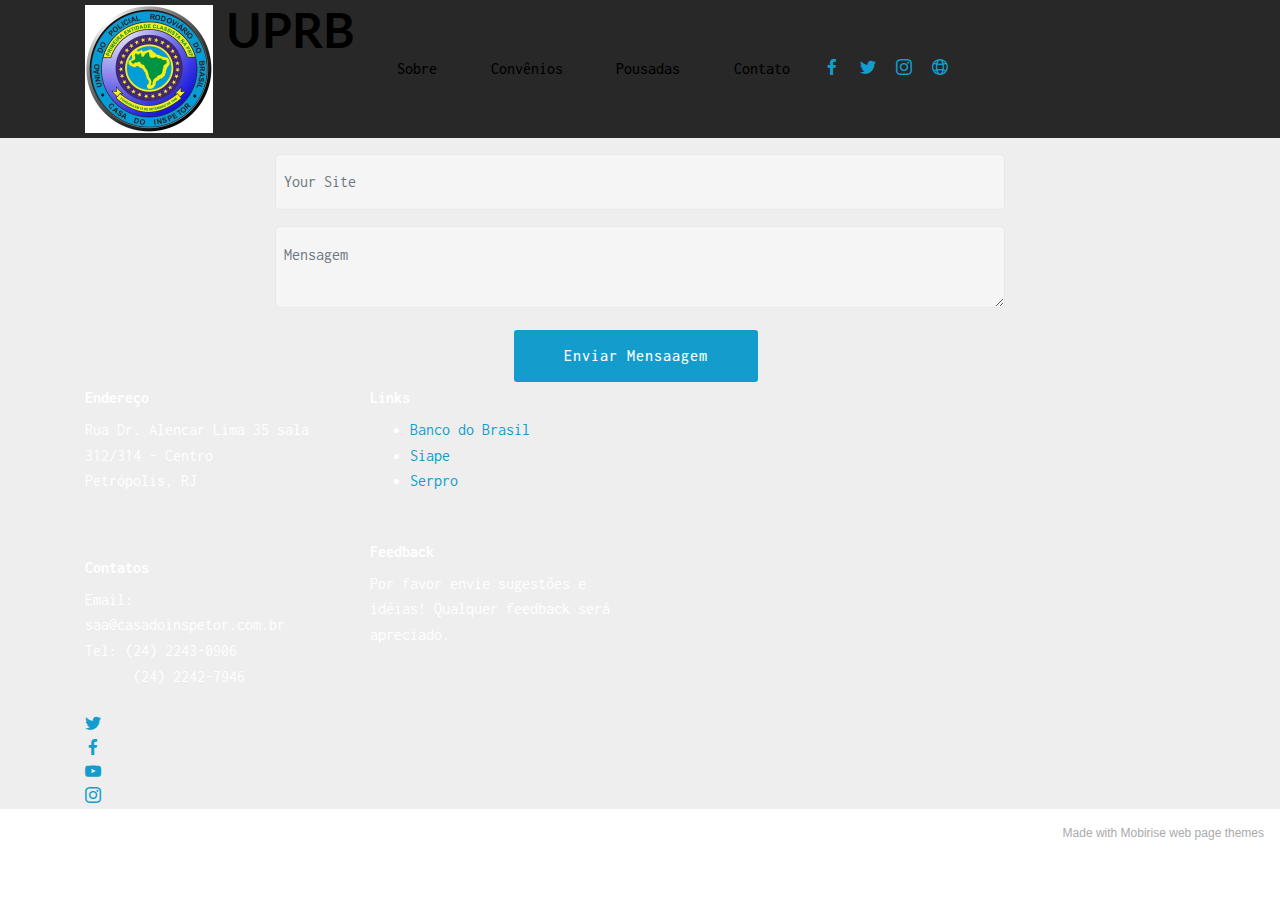
<file: page3.html>
<!DOCTYPE html>
<html  >
<head>
  <!-- Site made with Mobirise Website Builder v5.2.0, https://mobirise.com -->
  <meta charset="UTF-8">
  <meta http-equiv="X-UA-Compatible" content="IE=edge">
  <meta name="generator" content="Mobirise v5.2.0, mobirise.com">
  <meta name="viewport" content="width=device-width, initial-scale=1, minimum-scale=1">
  <link rel="shortcut icon" href="assets/images/logo-uprb-128x128.png" type="image/x-icon">
  <meta name="description" content="">
  
  
  <title>Contato</title>
  <link rel="stylesheet" href="assets/web/assets/mobirise-icons2/mobirise2.css">
  <link rel="stylesheet" href="assets/tether/tether.min.css">
  <link rel="stylesheet" href="assets/bootstrap/css/bootstrap.min.css">
  <link rel="stylesheet" href="assets/bootstrap/css/bootstrap-grid.min.css">
  <link rel="stylesheet" href="assets/bootstrap/css/bootstrap-reboot.min.css">
  <link rel="stylesheet" href="assets/formstyler/jquery.formstyler.css">
  <link rel="stylesheet" href="assets/formstyler/jquery.formstyler.theme.css">
  <link rel="stylesheet" href="assets/datepicker/jquery.datetimepicker.min.css">
  <link rel="stylesheet" href="assets/dropdown/css/style.css">
  <link rel="stylesheet" href="assets/socicon/css/styles.css">
  <link rel="stylesheet" href="assets/theme/css/style.css">
  <link rel="preload" as="style" href="assets/mobirise/css/mbr-additional.css"><link rel="stylesheet" href="assets/mobirise/css/mbr-additional.css" type="text/css">
  
  
  
  
</head>
<body>
  
  <section class="form5 cid-spRRTXvlGJ" id="form5-d">
    
    
    <div class="container">
        <div class="mbr-section-head">
            <h3 class="mbr-section-title mbr-fonts-style align-center mb-0 display-2">
                <strong>Contato</strong></h3>
            
        </div>
        <div class="row justify-content-center mt-4">
            <div class="col-lg-8 mx-auto mbr-form" data-form-type="formoid">
                <form action="https://mobirise.eu/" method="POST" class="mbr-form form-with-styler" data-form-title="Form Name"><input type="hidden" name="email" data-form-email="true" value="m+wJd/ggeURWisxjpgUNzfFTizXm/TnNF2xx2N4JGukWiaAROGKnmyupiHSMNDuWYwV77AxkFI6TMnrbQpAHcf4ehJ9kwU6WtxDM6fePo9OfhOXnkFnboH6mGz7O9Ph0">
                    <div class="">
                        <div hidden="hidden" data-form-alert="" class="alert alert-success col-12">Thanks for filling out
                            the form!</div>
                        <div hidden="hidden" data-form-alert-danger="" class="alert alert-danger col-12">Oops...! some
                            problem!</div>
                    </div>
                    <div class="dragArea row">
                        <div class="col-md col-sm-12 form-group" data-for="name">
                            <input type="text" name="name" placeholder="Nome" data-form-field="name" class="form-control" value="" id="name-form5-d">
                        </div>
                        <div class="col-md col-sm-12 form-group" data-for="email">
                            <input type="email" name="email" placeholder="E-mail" data-form-field="email" class="form-control" value="" id="email-form5-d">
                        </div>
                        <div class="col-12 form-group" data-for="url">
                            <input type="url" name="url" placeholder="Your Site" data-form-field="url" class="form-control" value="" id="url-form5-d">
                        </div>
                        <div class="col-12 form-group" data-for="textarea">
                            <textarea name="textarea" placeholder="Mensagem" data-form-field="textarea" class="form-control" id="textarea-form5-d"></textarea>
                        </div>
                        <div class="col-lg-12 col-md-12 col-sm-12 align-center mbr-section-btn"><button type="submit" class="btn btn-primary display-4">Enviar Mensaagem</button></div>
                    </div>
                </form>
            </div>
        </div>
    </div>
</section>

<section class="menu menu3 cid-spjHOp2YTw" once="menu" id="menu3-b">
    
    <nav class="navbar navbar-dropdown navbar-fixed-top navbar-expand-lg">
        <div class="container">
            <div class="navbar-brand">
                <span class="navbar-logo">
                    <a href="index.html">
                        <img src="assets/images/logo-uprb3d-transp-256x256.jpg" alt="" style="height: 8rem;">
                    </a>
                </span>
                <span class="navbar-caption-wrap"><a class="navbar-caption text-black text-primary display-2" href="index.html">UPRB</a></span>
            </div>
            <button class="navbar-toggler" type="button" data-toggle="collapse" data-target="#navbarSupportedContent" aria-controls="navbarNavAltMarkup" aria-expanded="false" aria-label="Toggle navigation">
                <div class="hamburger">
                    <span></span>
                    <span></span>
                    <span></span>
                    <span></span>
                </div>
            </button>
            <div class="collapse navbar-collapse" id="navbarSupportedContent">
                <ul class="navbar-nav nav-dropdown nav-right" data-app-modern-menu="true"><li class="nav-item"><a class="nav-link link text-black text-primary display-7" href="page4.html">Sobre</a></li><li class="nav-item"><a class="nav-link link text-black text-primary display-7" href="page6.html">Convênios</a></li>
                    <li class="nav-item"><a class="nav-link link text-black text-primary display-7" href="page2.html">Pousadas</a></li>
                    <li class="nav-item"><a class="nav-link link text-black text-primary display-7" href="page3.html">Contato</a>
                    </li></ul>
                <div class="icons-menu">
                    <a class="iconfont-wrapper" href="https://facebook.com/casadoinspetor" target="_blank">
                        <span class="p-2 mbr-iconfont socicon-facebook socicon"></span>
                    </a>
                    <a class="iconfont-wrapper" href="https://twitter.com/casadoinspetor" target="_blank">
                        <span class="p-2 mbr-iconfont socicon-twitter socicon"></span>
                    </a>
                    <a class="iconfont-wrapper" href="https://instagram.com/casadoinspetor" target="_blank">
                        <span class="p-2 mbr-iconfont socicon-instagram socicon"></span>
                    </a>
                    <a class="iconfont-wrapper" href="http://www.casadoinspetor.com.br" target="_blank">
                        <span class="p-2 mbr-iconfont mobi-mbri-globe-2 mobi-mbri"></span>
                    </a>
                </div>
                
            </div>
        </div>
    </nav>
</section>

<section class="footer6 cid-spjIQ8DicZ" once="footers" id="footer6-c">

    

    

    <div class="container">
        <div class="row content mbr-white">
            <div class="col-12 col-md-3 mbr-fonts-style display-7">
                <h5 class="mbr-section-subtitle mbr-fonts-style mb-2 display-7"><strong>Endereço</strong></h5>
                <p class="mbr-text mbr-fonts-style display-7">Rua Dr. Alencar Lima 35 sala 312/314 - Centro&nbsp;<br>Petrópolis, RJ</p> <br>
                <h5 class="mbr-section-subtitle mbr-fonts-style mb-2 mt-4 display-7">
                    <strong>Contatos</strong>
                </h5>
                <p class="mbr-text mbr-fonts-style mb-4 display-7">
                    Email: saa@casadoinspetor.com.br&nbsp;<br>Tel: (24) 2243-0906&nbsp;<br>&nbsp; &nbsp; &nbsp; (24) 2242-7946</p>
            </div>
            <div class="col-12 col-md-3 mbr-fonts-style display-7">
                <h5 class="mbr-section-subtitle mbr-fonts-style mb-2 display-7">
                    <strong>Links</strong>
                </h5>
                <ul class="list mbr-fonts-style mb-4 display-4">
                    <li class="mbr-text item-wrap"><a class="text-primary" href="https://bb.com.br">Banco do Brasil</a></li>
                    <li class="mbr-text item-wrap"><a class="text-primary" href="https://siapenete.gov.br">Siape</a></li>
                    <li class="mbr-text item-wrap"><a class="text-primary" href="https://serpro.gov.br/">Serpro</a></li>
                </ul>
                <h5 class="mbr-section-subtitle mbr-fonts-style mb-2 mt-5 display-7">
                    <strong>Feedback</strong>
                </h5>
                <p class="mbr-text mbr-fonts-style mb-4 display-7">
                    Por favor envie sugestões e idéias! Qualquer feedback será apreciado.
                </p>
            </div>
            <div class="col-12 col-md-6">
                <div class="google-map"><iframe frameborder="0" style="border:0" src="https://www.google.com/maps/embed/v1/place?key=AIzaSyCNveGQ9bfpKFwWzQLLftrR9hNiHwdqQG8&amp;q=Rua Dr. Alencar Lima Centro Petropolis RJ 35" allowfullscreen=""></iframe></div>
            </div>
            <div class="col-md-6">
                <div class="social-list align-left">
                    <div class="soc-item">
                        <a href="https://twitter.com/casadoinspetor" target="_blank">
                            <span class="mbr-iconfont mbr-iconfont-social socicon-twitter socicon"></span>
                        </a>
                    </div>
                    <div class="soc-item">
                        <a href="https://www.facebook.com/casadoinspetor" target="_blank">
                            <span class="mbr-iconfont mbr-iconfont-social socicon-facebook socicon"></span>
                        </a>
                    </div>
                    <div class="soc-item">
                        <a href="https://www.youtube.com/casadoinspetor" target="_blank">
                            <span class="mbr-iconfont mbr-iconfont-social socicon-youtube socicon"></span>
                        </a>
                    </div>
                    <div class="soc-item">
                        <a href="https://instagram.com/casadoinspetor" target="_blank">
                            <span class="mbr-iconfont mbr-iconfont-social socicon-instagram socicon"></span>
                        </a>
                    </div>
                    
                    
                </div>
            </div>
        </div>
        
    </div>
</section><section style="background-color: #fff; font-family: -apple-system, BlinkMacSystemFont, 'Segoe UI', 'Roboto', 'Helvetica Neue', Arial, sans-serif; color:#aaa; font-size:12px; padding: 0; align-items: center; display: flex;"><a href="https://mobirise.site/y" style="flex: 1 1; height: 3rem; padding-left: 1rem;"></a><p style="flex: 0 0 auto; margin:0; padding-right:1rem;">Made with Mobirise <a href="https://mobirise.site/u" style="color:#aaa;">web page</a> themes</p></section><script src="assets/web/assets/jquery/jquery.min.js"></script>  <script src="assets/popper/popper.min.js"></script>  <script src="assets/tether/tether.min.js"></script>  <script src="assets/bootstrap/js/bootstrap.min.js"></script>  <script src="assets/smoothscroll/smooth-scroll.js"></script>  <script src="assets/formstyler/jquery.formstyler.js"></script>  <script src="assets/formstyler/jquery.formstyler.min.js"></script>  <script src="assets/datepicker/jquery.datetimepicker.full.js"></script>  <script src="assets/dropdown/js/nav-dropdown.js"></script>  <script src="assets/dropdown/js/navbar-dropdown.js"></script>  <script src="assets/touchswipe/jquery.touch-swipe.min.js"></script>  <script src="assets/theme/js/script.js"></script>  <script src="assets/formoid/formoid.min.js"></script>  
  
  
</body>
</html>
</file>
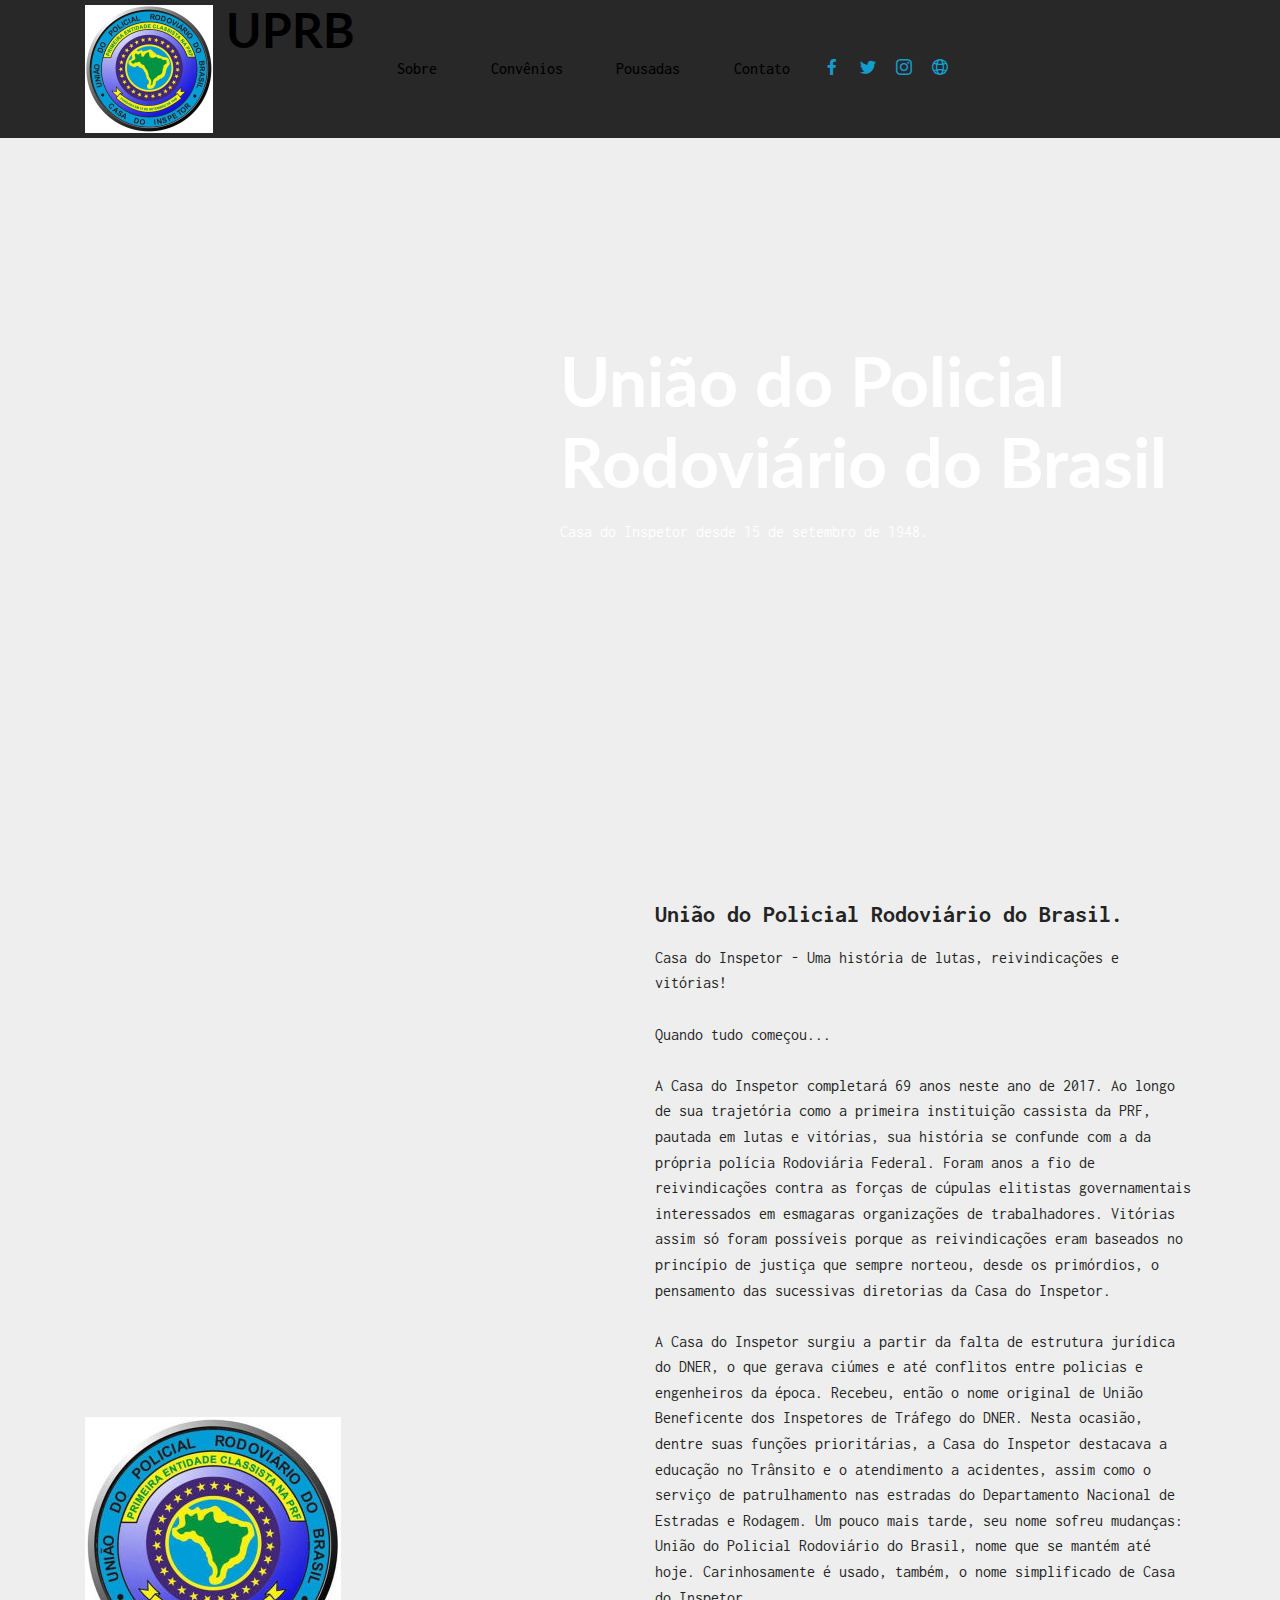
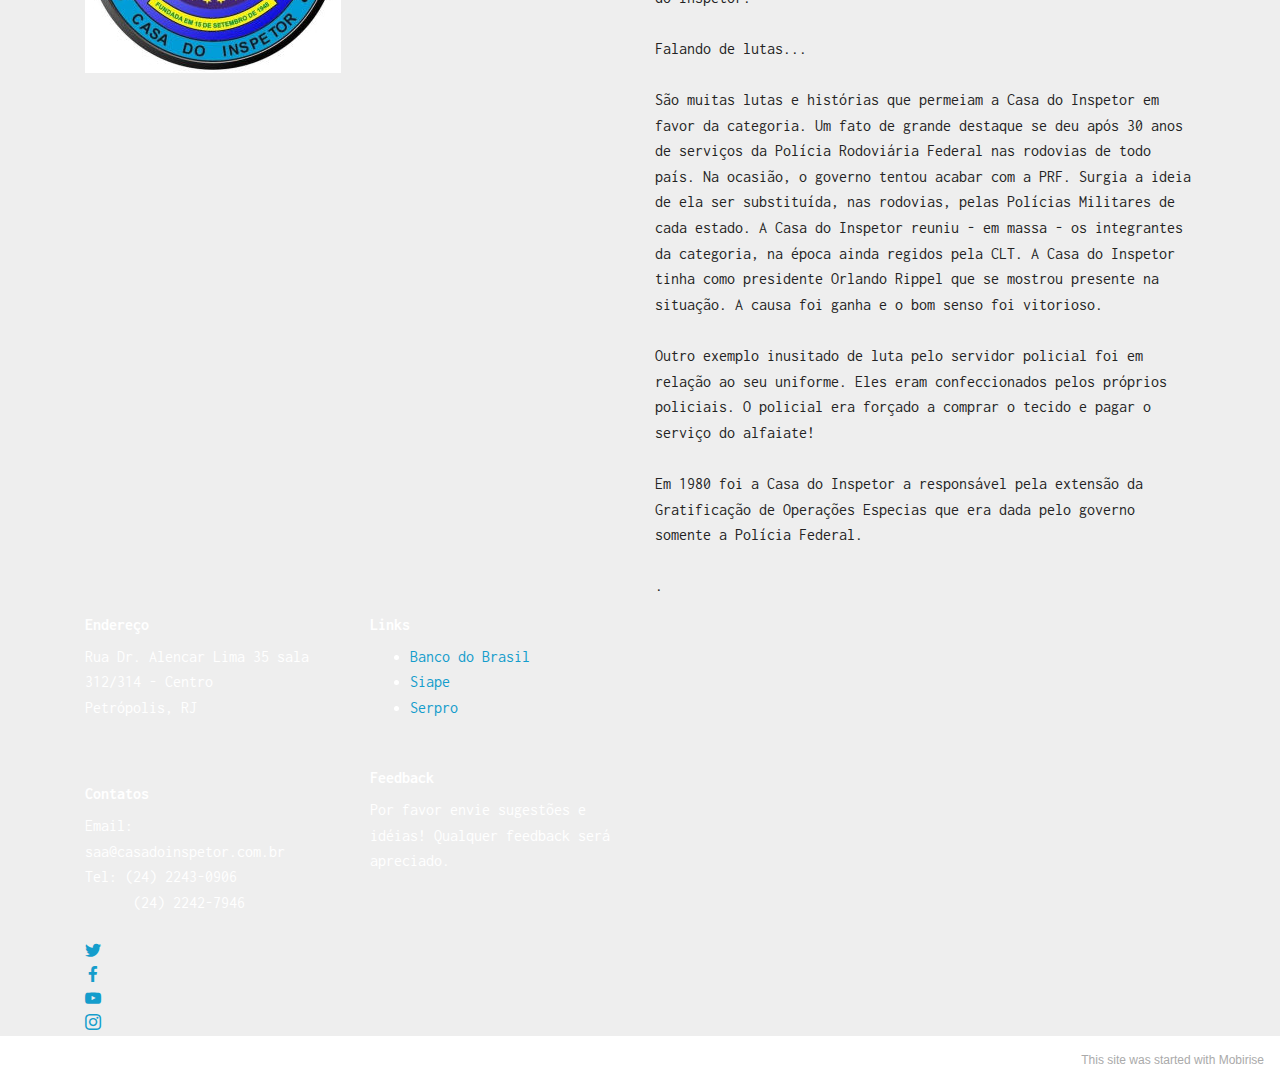
<file: page4.html>
<!DOCTYPE html>
<html  >
<head>
  <!-- Site made with Mobirise Website Builder v5.2.0, https://mobirise.com -->
  <meta charset="UTF-8">
  <meta http-equiv="X-UA-Compatible" content="IE=edge">
  <meta name="generator" content="Mobirise v5.2.0, mobirise.com">
  <meta name="viewport" content="width=device-width, initial-scale=1, minimum-scale=1">
  <link rel="shortcut icon" href="assets/images/logo-uprb-128x128.png" type="image/x-icon">
  <meta name="description" content="">
  
  
  <title>Sobre</title>
  <link rel="stylesheet" href="assets/web/assets/mobirise-icons2/mobirise2.css">
  <link rel="stylesheet" href="assets/tether/tether.min.css">
  <link rel="stylesheet" href="assets/bootstrap/css/bootstrap.min.css">
  <link rel="stylesheet" href="assets/bootstrap/css/bootstrap-grid.min.css">
  <link rel="stylesheet" href="assets/bootstrap/css/bootstrap-reboot.min.css">
  <link rel="stylesheet" href="assets/dropdown/css/style.css">
  <link rel="stylesheet" href="assets/socicon/css/styles.css">
  <link rel="stylesheet" href="assets/theme/css/style.css">
  <link rel="preload" as="style" href="assets/mobirise/css/mbr-additional.css"><link rel="stylesheet" href="assets/mobirise/css/mbr-additional.css" type="text/css">
  
  
  
  
</head>
<body>
  
  <section class="menu menu3 cid-spjHOp2YTw" once="menu" id="menu3-e">
    
    <nav class="navbar navbar-dropdown navbar-fixed-top navbar-expand-lg">
        <div class="container">
            <div class="navbar-brand">
                <span class="navbar-logo">
                    <a href="index.html">
                        <img src="assets/images/logo-uprb3d-transp-256x256.jpg" alt="" style="height: 8rem;">
                    </a>
                </span>
                <span class="navbar-caption-wrap"><a class="navbar-caption text-black text-primary display-2" href="index.html">UPRB</a></span>
            </div>
            <button class="navbar-toggler" type="button" data-toggle="collapse" data-target="#navbarSupportedContent" aria-controls="navbarNavAltMarkup" aria-expanded="false" aria-label="Toggle navigation">
                <div class="hamburger">
                    <span></span>
                    <span></span>
                    <span></span>
                    <span></span>
                </div>
            </button>
            <div class="collapse navbar-collapse" id="navbarSupportedContent">
                <ul class="navbar-nav nav-dropdown nav-right" data-app-modern-menu="true"><li class="nav-item"><a class="nav-link link text-black text-primary display-7" href="page4.html">Sobre</a></li><li class="nav-item"><a class="nav-link link text-black text-primary display-7" href="page6.html">Convênios</a></li>
                    <li class="nav-item"><a class="nav-link link text-black text-primary display-7" href="page2.html">Pousadas</a></li>
                    <li class="nav-item"><a class="nav-link link text-black text-primary display-7" href="page3.html">Contato</a>
                    </li></ul>
                <div class="icons-menu">
                    <a class="iconfont-wrapper" href="https://facebook.com/casadoinspetor" target="_blank">
                        <span class="p-2 mbr-iconfont socicon-facebook socicon"></span>
                    </a>
                    <a class="iconfont-wrapper" href="https://twitter.com/casadoinspetor" target="_blank">
                        <span class="p-2 mbr-iconfont socicon-twitter socicon"></span>
                    </a>
                    <a class="iconfont-wrapper" href="https://instagram.com/casadoinspetor" target="_blank">
                        <span class="p-2 mbr-iconfont socicon-instagram socicon"></span>
                    </a>
                    <a class="iconfont-wrapper" href="http://www.casadoinspetor.com.br" target="_blank">
                        <span class="p-2 mbr-iconfont mobi-mbri-globe-2 mobi-mbri"></span>
                    </a>
                </div>
                
            </div>
        </div>
    </nav>
</section>

<section class="header5 cid-spRSVfzGic mbr-fullscreen" id="header5-g">

    

    

    <div class="container">
        <div class="row justify-content-end">
            <div class="col-12 col-lg-7">
                <h1 class="mbr-section-title mbr-fonts-style mbr-white mb-3 display-1"><strong>União do Policial Rodoviário do Brasil</strong></h1>
                
                <p class="mbr-text mbr-fonts-style mbr-white display-7">Casa do Inspetor desde 15 de setembro de 1948.</p>
                
            </div>
        </div>
    </div>
</section>

<section class="image1 cid-spS47I8lae" id="image1-h">
    

    

    <div class="container">
        <div class="row align-items-center">
            <div class="col-12 col-lg-6">
                <div class="image-wrapper">
                    <img src="assets/images/logo-uprb3d-transp-256x256.jpg" alt="Mobirise">
                    <p class="mbr-description mbr-fonts-style pt-2 align-center display-4"></p>
                </div>
            </div>
            <div class="col-12 col-lg">
                <div class="text-wrapper">
                    <h3 class="mbr-section-title mbr-fonts-style mb-3 display-5"><strong>União do Policial Rodoviário do Brasil.</strong></h3>
                    <p class="mbr-text mbr-fonts-style display-7">Casa do Inspetor - Uma história de lutas, reivindicações e vitórias!
<br>
<br>Quando tudo começou...
<br>
<br> A Casa do Inspetor completará 69 anos neste ano de 2017. Ao longo de sua trajetória como a primeira instituição cassista da PRF, pautada em lutas e vitórias, sua história se confunde com a da própria polícia Rodoviária Federal. Foram anos a fio de reivindicações contra as forças de cúpulas elitistas governamentais interessados em esmagaras organizações de trabalhadores. Vitórias assim só foram possíveis porque as reivindicações eram baseados no princípio de justiça que sempre norteou, desde os primórdios, o pensamento das sucessivas diretorias da Casa do Inspetor.
<br>
<br> A Casa do Inspetor surgiu a partir da falta de estrutura jurídica do DNER, o que gerava ciúmes e até conflitos entre policias e engenheiros da época. Recebeu, então o nome original de União Beneficente dos Inspetores de Tráfego do DNER. Nesta ocasião, dentre suas funções prioritárias, a Casa do Inspetor destacava a educação no Trânsito e o atendimento a acidentes, assim como o serviço de patrulhamento nas estradas do Departamento Nacional de Estradas e Rodagem. Um pouco mais tarde, seu nome sofreu mudanças: União do Policial Rodoviário do Brasil, nome que se mantém até hoje. Carinhosamente é usado, também, o nome simplificado de Casa do Inspetor.
<br>
<br>Falando de lutas...
<br>
<br> São muitas lutas e histórias que permeiam a Casa do Inspetor em favor da categoria. Um fato de grande destaque se deu após 30 anos de serviços da Polícia Rodoviária Federal nas rodovias de todo país. Na ocasião, o governo tentou acabar com a PRF. Surgia a ideia de ela ser substituída, nas rodovias, pelas Polícias Militares de cada estado. A Casa do Inspetor reuniu - em massa - os integrantes da categoria, na época ainda regidos pela CLT. A Casa do Inspetor tinha como presidente Orlando Rippel que se mostrou presente na situação. A causa foi ganha e o bom senso foi vitorioso.
<br>
<br> Outro exemplo inusitado de luta pelo servidor policial foi em relação ao seu uniforme. Eles eram confeccionados pelos próprios policiais. O policial era forçado a comprar o tecido e pagar o serviço do alfaiate!
<br>
<br> Em 1980 foi a Casa do Inspetor a responsável pela extensão da Gratificação de Operações Especias que era dada pelo governo somente a Polícia Federal.
<br>
<br>.</p>
                </div>
            </div>
        </div>
    </div>
</section>

<section class="footer6 cid-spjIQ8DicZ" once="footers" id="footer6-f">

    

    

    <div class="container">
        <div class="row content mbr-white">
            <div class="col-12 col-md-3 mbr-fonts-style display-7">
                <h5 class="mbr-section-subtitle mbr-fonts-style mb-2 display-7"><strong>Endereço</strong></h5>
                <p class="mbr-text mbr-fonts-style display-7">Rua Dr. Alencar Lima 35 sala 312/314 - Centro&nbsp;<br>Petrópolis, RJ</p> <br>
                <h5 class="mbr-section-subtitle mbr-fonts-style mb-2 mt-4 display-7">
                    <strong>Contatos</strong>
                </h5>
                <p class="mbr-text mbr-fonts-style mb-4 display-7">
                    Email: saa@casadoinspetor.com.br&nbsp;<br>Tel: (24) 2243-0906&nbsp;<br>&nbsp; &nbsp; &nbsp; (24) 2242-7946</p>
            </div>
            <div class="col-12 col-md-3 mbr-fonts-style display-7">
                <h5 class="mbr-section-subtitle mbr-fonts-style mb-2 display-7">
                    <strong>Links</strong>
                </h5>
                <ul class="list mbr-fonts-style mb-4 display-4">
                    <li class="mbr-text item-wrap"><a class="text-primary" href="https://bb.com.br">Banco do Brasil</a></li>
                    <li class="mbr-text item-wrap"><a class="text-primary" href="https://siapenete.gov.br">Siape</a></li>
                    <li class="mbr-text item-wrap"><a class="text-primary" href="https://serpro.gov.br/">Serpro</a></li>
                </ul>
                <h5 class="mbr-section-subtitle mbr-fonts-style mb-2 mt-5 display-7">
                    <strong>Feedback</strong>
                </h5>
                <p class="mbr-text mbr-fonts-style mb-4 display-7">
                    Por favor envie sugestões e idéias! Qualquer feedback será apreciado.
                </p>
            </div>
            <div class="col-12 col-md-6">
                <div class="google-map"><iframe frameborder="0" style="border:0" src="https://www.google.com/maps/embed/v1/place?key=AIzaSyDk89J4FSunMF33ruMVWJaJht_Ro0kvoXs&amp;q=Rua Dr. Alencar Lima Centro Petropolis RJ 35" allowfullscreen=""></iframe></div>
            </div>
            <div class="col-md-6">
                <div class="social-list align-left">
                    <div class="soc-item">
                        <a href="https://twitter.com/casadoinspetor" target="_blank">
                            <span class="mbr-iconfont mbr-iconfont-social socicon-twitter socicon"></span>
                        </a>
                    </div>
                    <div class="soc-item">
                        <a href="https://www.facebook.com/casadoinspetor" target="_blank">
                            <span class="mbr-iconfont mbr-iconfont-social socicon-facebook socicon"></span>
                        </a>
                    </div>
                    <div class="soc-item">
                        <a href="https://www.youtube.com/casadoinspetor" target="_blank">
                            <span class="mbr-iconfont mbr-iconfont-social socicon-youtube socicon"></span>
                        </a>
                    </div>
                    <div class="soc-item">
                        <a href="https://instagram.com/casadoinspetor" target="_blank">
                            <span class="mbr-iconfont mbr-iconfont-social socicon-instagram socicon"></span>
                        </a>
                    </div>
                    
                    
                </div>
            </div>
        </div>
        
    </div>
</section><section style="background-color: #fff; font-family: -apple-system, BlinkMacSystemFont, 'Segoe UI', 'Roboto', 'Helvetica Neue', Arial, sans-serif; color:#aaa; font-size:12px; padding: 0; align-items: center; display: flex;"><a href="https://mobirise.site/v" style="flex: 1 1; height: 3rem; padding-left: 1rem;"></a><p style="flex: 0 0 auto; margin:0; padding-right:1rem;">This <a href="https://mobirise.site/e" style="color:#aaa;">site</a> was started with Mobirise</p></section><script src="assets/web/assets/jquery/jquery.min.js"></script>  <script src="assets/popper/popper.min.js"></script>  <script src="assets/tether/tether.min.js"></script>  <script src="assets/bootstrap/js/bootstrap.min.js"></script>  <script src="assets/smoothscroll/smooth-scroll.js"></script>  <script src="assets/dropdown/js/nav-dropdown.js"></script>  <script src="assets/dropdown/js/navbar-dropdown.js"></script>  <script src="assets/touchswipe/jquery.touch-swipe.min.js"></script>  <script src="assets/theme/js/script.js"></script>  
  
  
</body>
</html>
</file>
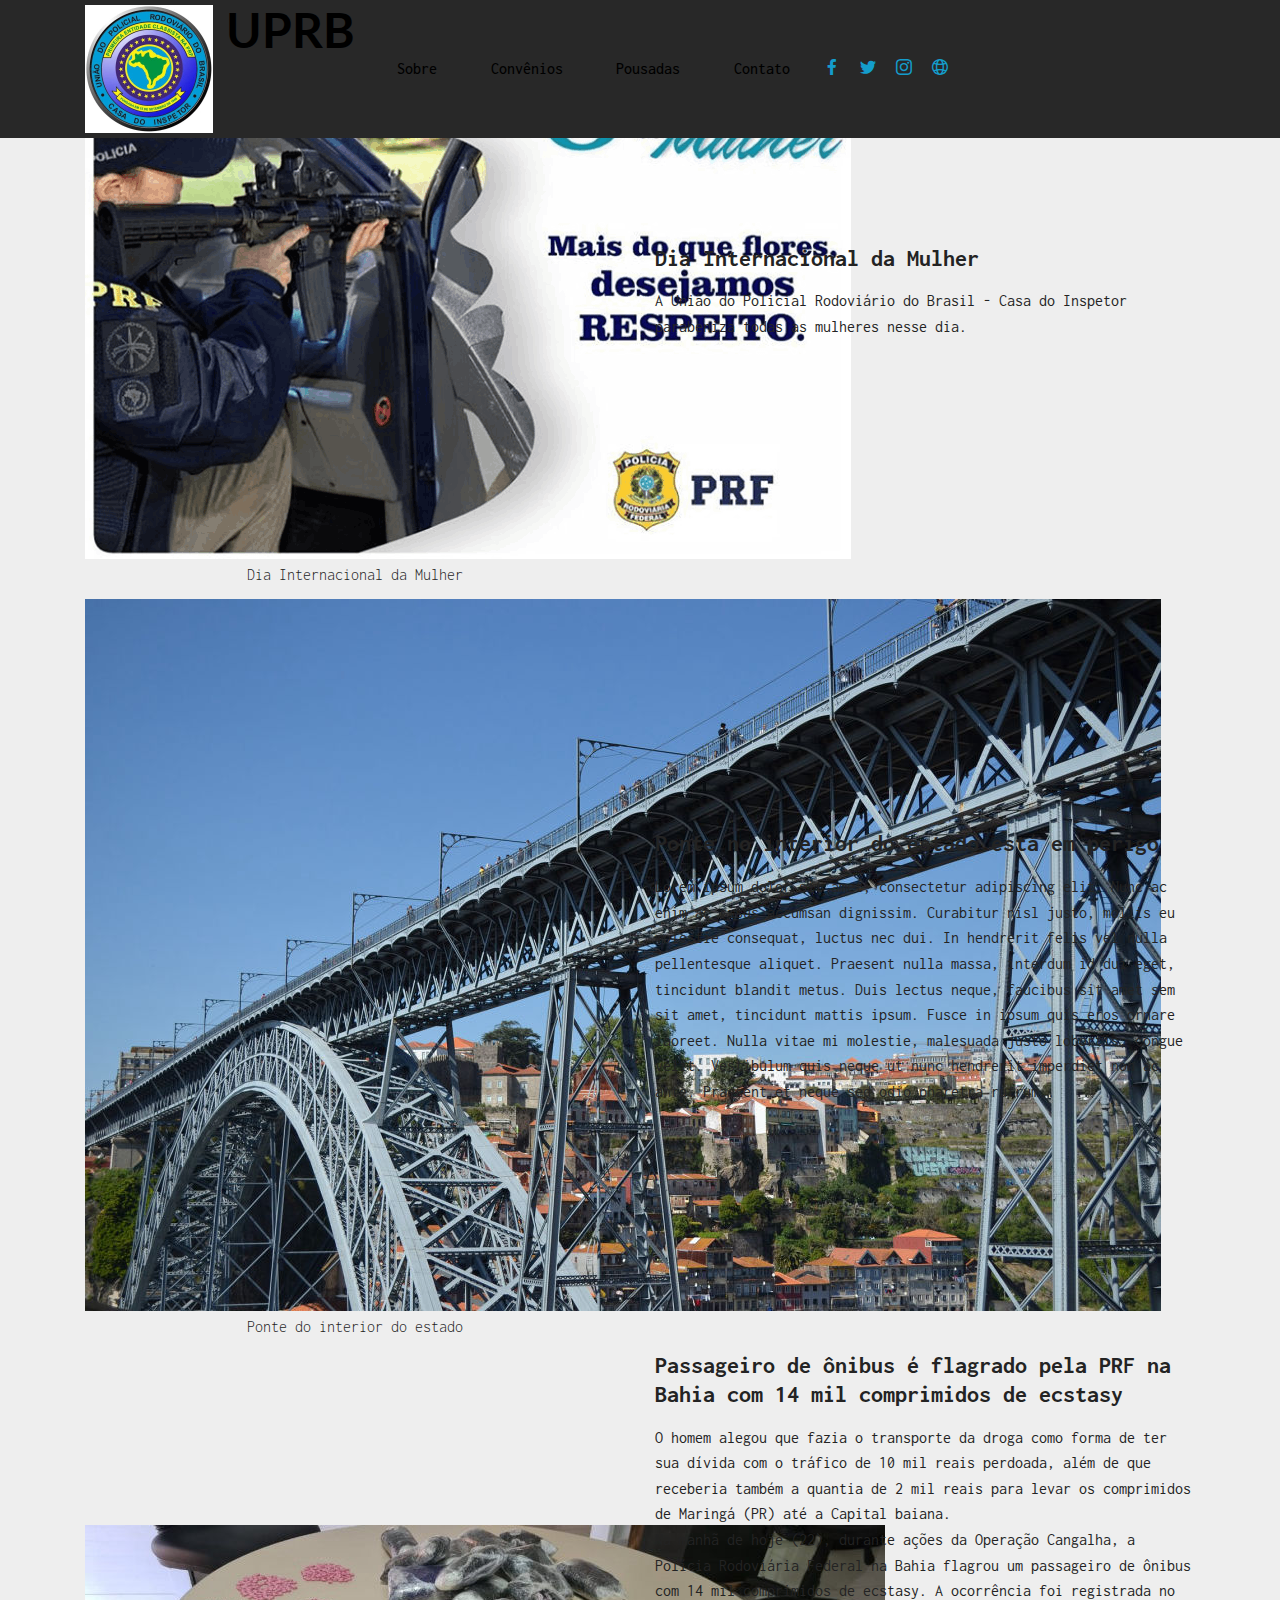
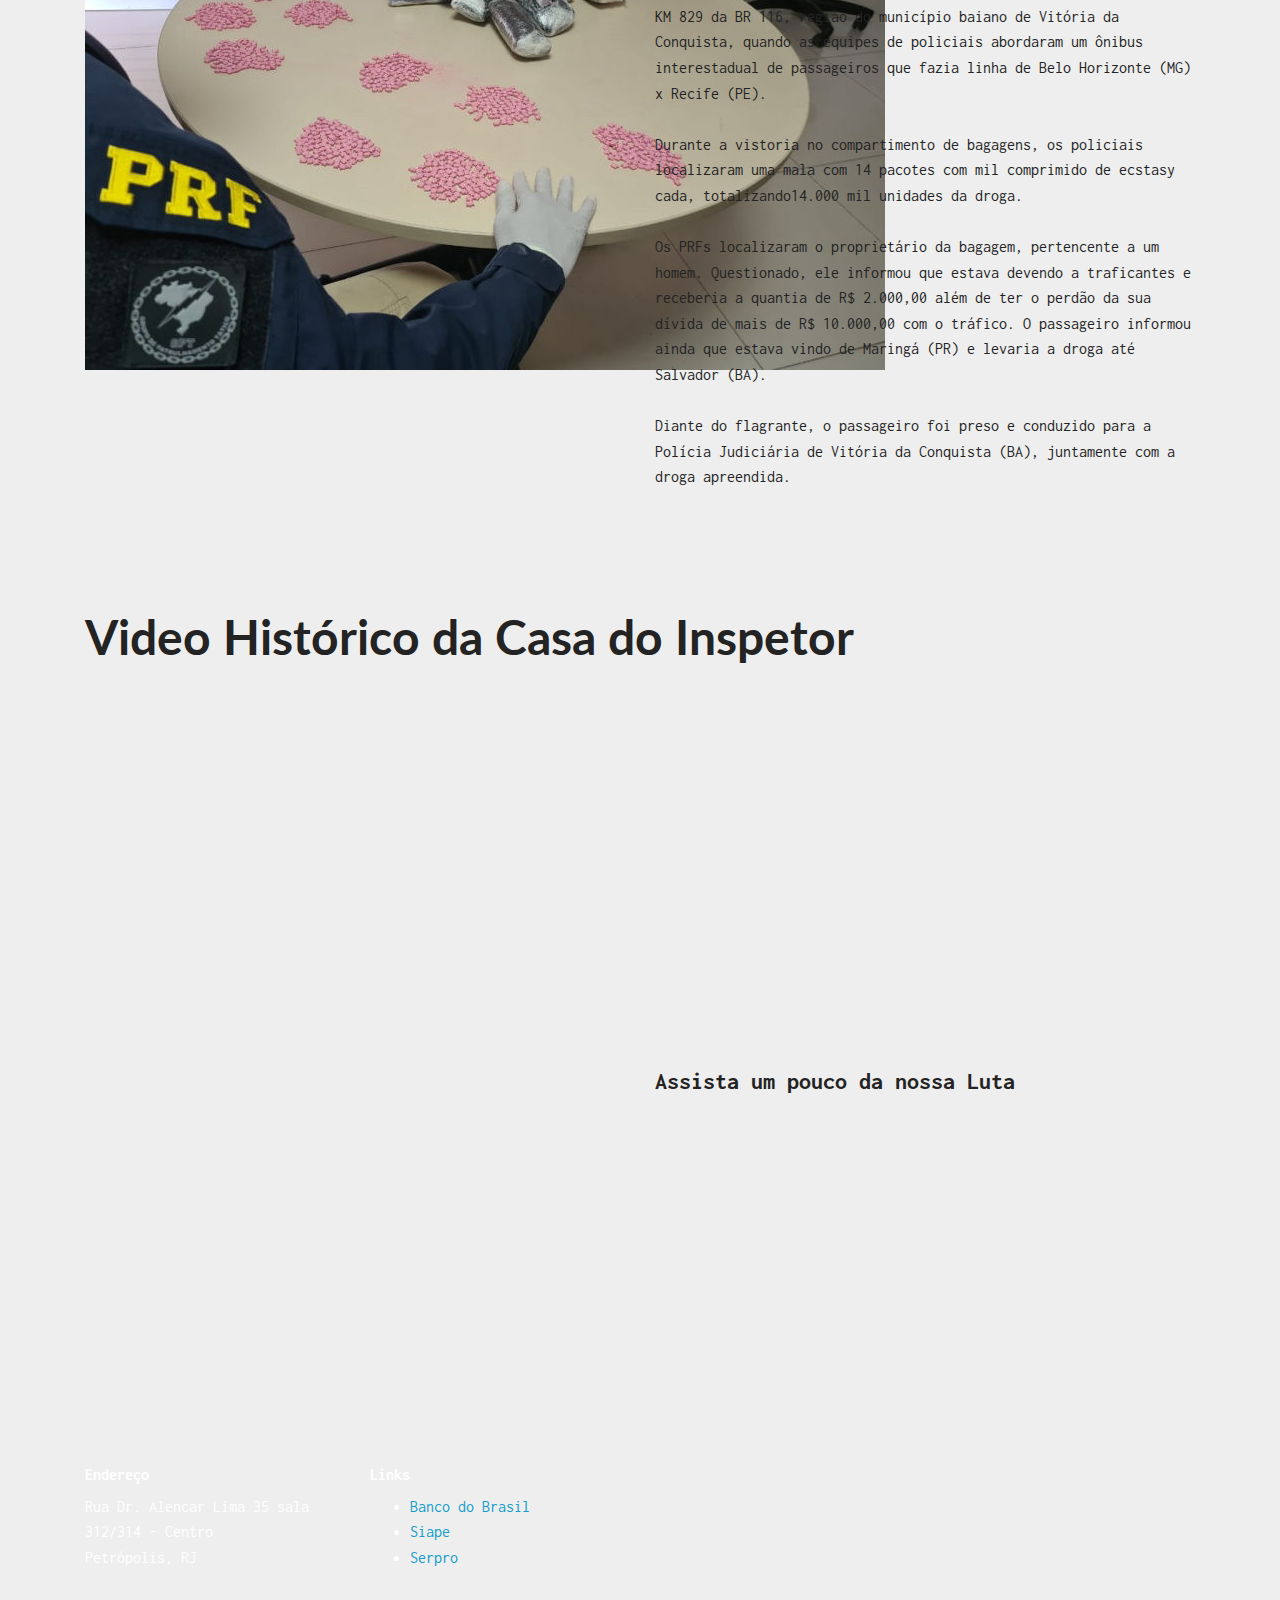
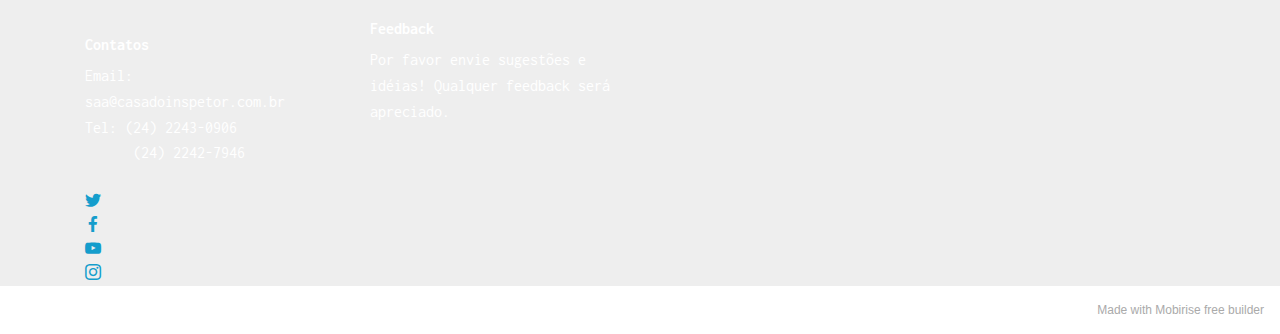
<file: page5.html>
<!DOCTYPE html>
<html  >
<head>
  <!-- Site made with Mobirise Website Builder v5.2.0, https://mobirise.com -->
  <meta charset="UTF-8">
  <meta http-equiv="X-UA-Compatible" content="IE=edge">
  <meta name="generator" content="Mobirise v5.2.0, mobirise.com">
  <meta name="viewport" content="width=device-width, initial-scale=1, minimum-scale=1">
  <link rel="shortcut icon" href="assets/images/logo-uprb-128x128.png" type="image/x-icon">
  <meta name="description" content="">
  
  
  <title>Noticias</title>
  <link rel="stylesheet" href="assets/web/assets/mobirise-icons2/mobirise2.css">
  <link rel="stylesheet" href="assets/tether/tether.min.css">
  <link rel="stylesheet" href="assets/bootstrap/css/bootstrap.min.css">
  <link rel="stylesheet" href="assets/bootstrap/css/bootstrap-grid.min.css">
  <link rel="stylesheet" href="assets/bootstrap/css/bootstrap-reboot.min.css">
  <link rel="stylesheet" href="assets/dropdown/css/style.css">
  <link rel="stylesheet" href="assets/socicon/css/styles.css">
  <link rel="stylesheet" href="assets/theme/css/style.css">
  <link rel="preload" as="style" href="assets/mobirise/css/mbr-additional.css"><link rel="stylesheet" href="assets/mobirise/css/mbr-additional.css" type="text/css">
  
  
  
  
</head>
<body>
  
  <section class="menu menu3 cid-spjHOp2YTw" once="menu" id="menu3-i">
    
    <nav class="navbar navbar-dropdown navbar-fixed-top navbar-expand-lg">
        <div class="container">
            <div class="navbar-brand">
                <span class="navbar-logo">
                    <a href="index.html">
                        <img src="assets/images/logo-uprb3d-transp-256x256.jpg" alt="" style="height: 8rem;">
                    </a>
                </span>
                <span class="navbar-caption-wrap"><a class="navbar-caption text-black text-primary display-2" href="index.html">UPRB</a></span>
            </div>
            <button class="navbar-toggler" type="button" data-toggle="collapse" data-target="#navbarSupportedContent" aria-controls="navbarNavAltMarkup" aria-expanded="false" aria-label="Toggle navigation">
                <div class="hamburger">
                    <span></span>
                    <span></span>
                    <span></span>
                    <span></span>
                </div>
            </button>
            <div class="collapse navbar-collapse" id="navbarSupportedContent">
                <ul class="navbar-nav nav-dropdown nav-right" data-app-modern-menu="true"><li class="nav-item"><a class="nav-link link text-black text-primary display-7" href="page4.html">Sobre</a></li><li class="nav-item"><a class="nav-link link text-black text-primary display-7" href="page6.html">Convênios</a></li>
                    <li class="nav-item"><a class="nav-link link text-black text-primary display-7" href="page2.html">Pousadas</a></li>
                    <li class="nav-item"><a class="nav-link link text-black text-primary display-7" href="page3.html">Contato</a>
                    </li></ul>
                <div class="icons-menu">
                    <a class="iconfont-wrapper" href="https://facebook.com/casadoinspetor" target="_blank">
                        <span class="p-2 mbr-iconfont socicon-facebook socicon"></span>
                    </a>
                    <a class="iconfont-wrapper" href="https://twitter.com/casadoinspetor" target="_blank">
                        <span class="p-2 mbr-iconfont socicon-twitter socicon"></span>
                    </a>
                    <a class="iconfont-wrapper" href="https://instagram.com/casadoinspetor" target="_blank">
                        <span class="p-2 mbr-iconfont socicon-instagram socicon"></span>
                    </a>
                    <a class="iconfont-wrapper" href="http://www.casadoinspetor.com.br" target="_blank">
                        <span class="p-2 mbr-iconfont mobi-mbri-globe-2 mobi-mbri"></span>
                    </a>
                </div>
                
            </div>
        </div>
    </nav>
</section>

<section class="image1 cid-spS5ZaIlXQ" id="image1-k">
    

    

    <div class="container">
        <div class="row align-items-center">
            <div class="col-12 col-lg-6">
                <div class="image-wrapper">
                    <img src="assets/images/dia-internacional-da-mulher-766x559.png" alt="">
                    <p class="mbr-description mbr-fonts-style pt-2 align-center display-4">Dia Internacional da Mulher</p>
                </div>
            </div>
            <div class="col-12 col-lg">
                <div class="text-wrapper">
                    <h3 class="mbr-section-title mbr-fonts-style mb-3 display-5"><strong>Dia Internacional da Mulher</strong></h3>
                    <p class="mbr-text mbr-fonts-style display-7">A União do Policial Rodoviário do Brasil - Casa do Inspetor parabeniza todas as mulheres nesse dia.</p>
                </div>
            </div>
        </div>
    </div>
</section>

<section class="image1 cid-spS6IdLpAo" id="image1-l">
    

    

    <div class="container">
        <div class="row align-items-center">
            <div class="col-12 col-lg-6">
                <div class="image-wrapper">
                    <img src="assets/images/mbr-1076x712.jpg" alt="Mobirise">
                    <p class="mbr-description mbr-fonts-style pt-2 align-center display-4">Ponte do interior do estado</p>
                </div>
            </div>
            <div class="col-12 col-lg">
                <div class="text-wrapper">
                    <h3 class="mbr-section-title mbr-fonts-style mb-3 display-5"><strong>Ponte no interior do estado está em perigo</strong></h3>
                    <p class="mbr-text mbr-fonts-style display-7">
                        Lorem ipsum dolor sit amet, consectetur adipiscing elit. Nunc ac enim ac risus accumsan dignissim. Curabitur nisl justo, mollis eu molestie consequat, luctus nec dui. In hendrerit felis vel nulla pellentesque aliquet. Praesent nulla massa, interdum id dui eget, tincidunt blandit metus. Duis lectus neque, faucibus sit amet sem sit amet, tincidunt mattis ipsum. Fusce in ipsum quis eros ornare laoreet. Nulla vitae mi molestie, malesuada justo lobortis, congue velit. Vestibulum quis neque ut nunc hendrerit imperdiet non ac ante. Praesent et neque sed odio pharetra rutrum..</p>
                </div>
            </div>
        </div>
    </div>
</section>

<section class="image1 cid-spWt3bCKHf" id="image1-12">
    

    

    <div class="container">
        <div class="row align-items-center">
            <div class="col-12 col-lg-6">
                <div class="image-wrapper">
                    <img src="assets/images/whatsapp-image-2020-12-22-at-10.33.38-800x445.jpg" alt="Mobirise">
                    <p class="mbr-description mbr-fonts-style pt-2 align-center display-4"></p><p>&nbsp;&nbsp;&nbsp;&nbsp;<br></p><p></p>
                </div>
            </div>
            <div class="col-12 col-lg">
                <div class="text-wrapper">
                    <h3 class="mbr-section-title mbr-fonts-style mb-3 display-5"><strong>Passageiro de ônibus é flagrado pela PRF na Bahia com 14 mil comprimidos de ecstasy</strong></h3>
                    <p class="mbr-text mbr-fonts-style display-7">O homem alegou que fazia o transporte da droga como forma de ter sua dívida com o tráfico de 10 mil reais perdoada, além de que receberia também a quantia de 2 mil reais para levar os comprimidos de Maringá (PR) até a Capital baiana.
<br>Na manhã de hoje (22), durante ações da Operação Cangalha, a Polícia Rodoviária Federal na Bahia flagrou um passageiro de ônibus com 14 mil comprimidos de ecstasy. A ocorrência foi registrada no KM 829 da BR 116, região do município baiano de Vitória da Conquista, quando as equipes de policiais abordaram um ônibus interestadual de passageiros que fazia linha de Belo Horizonte (MG) x Recife (PE).
<br>
<br>Durante a vistoria no compartimento de bagagens, os policiais localizaram uma mala com 14 pacotes com mil comprimido de ecstasy cada, totalizando14.000 mil unidades da droga.
<br>
<br>Os PRFs localizaram o proprietário da bagagem, pertencente a um homem. Questionado, ele informou que estava devendo a traficantes e receberia a quantia de R$ 2.000,00 além de ter o perdão da sua dívida de mais de R$ 10.000,00 com o tráfico. O passageiro informou ainda que estava vindo de Maringá (PR) e levaria a droga até Salvador (BA).
<br>
<br>Diante do flagrante, o passageiro foi preso e conduzido para a Polícia Judiciária de Vitória da Conquista (BA), juntamente com a droga apreendida.
<br>
<br>
<br><br>
<br></p>
                </div>
            </div>
        </div>
    </div>
</section>

<section class="video4 cid-spWtYzVXVu" id="video4-13">
    
    
    <div class="container">
        <div class="title-wrapper mb-5">
            <h4 class="mbr-section-title mbr-fonts-style mb-0 display-2"><strong>Video Histórico da Casa do Inspetor</strong></h4>
        </div>
        <div class="row align-items-center">
            <div class="col-12 col-lg-6 video-block">
                <div class="video-wrapper"><iframe class="mbr-embedded-video" src="https://www.youtube.com/embed/j8lu31UZg2I?rel=0&amp;amp;showinfo=0&amp;autoplay=0&amp;loop=0" width="1280" height="720" frameborder="0" allowfullscreen></iframe></div>
                <p class="mbr-description pt-2 mbr-fonts-style display-4"></p>
            </div>
            <div class="col-12 col-lg">
                <div class="text-wrapper">
                    <h5 class="mbr-section-subtitle mbr-fonts-style mb-3 display-5">
                        <strong>Assista um pouco da nossa Luta</strong></h5>
                    <p class="mbr-text mbr-fonts-style display-7"></p>
                </div>
            </div>
        </div>
    </div>
</section>

<section class="footer6 cid-spjIQ8DicZ" once="footers" id="footer6-j">

    

    

    <div class="container">
        <div class="row content mbr-white">
            <div class="col-12 col-md-3 mbr-fonts-style display-7">
                <h5 class="mbr-section-subtitle mbr-fonts-style mb-2 display-7"><strong>Endereço</strong></h5>
                <p class="mbr-text mbr-fonts-style display-7">Rua Dr. Alencar Lima 35 sala 312/314 - Centro&nbsp;<br>Petrópolis, RJ</p> <br>
                <h5 class="mbr-section-subtitle mbr-fonts-style mb-2 mt-4 display-7">
                    <strong>Contatos</strong>
                </h5>
                <p class="mbr-text mbr-fonts-style mb-4 display-7">
                    Email: saa@casadoinspetor.com.br&nbsp;<br>Tel: (24) 2243-0906&nbsp;<br>&nbsp; &nbsp; &nbsp; (24) 2242-7946</p>
            </div>
            <div class="col-12 col-md-3 mbr-fonts-style display-7">
                <h5 class="mbr-section-subtitle mbr-fonts-style mb-2 display-7">
                    <strong>Links</strong>
                </h5>
                <ul class="list mbr-fonts-style mb-4 display-4">
                    <li class="mbr-text item-wrap"><a class="text-primary" href="https://bb.com.br">Banco do Brasil</a></li>
                    <li class="mbr-text item-wrap"><a class="text-primary" href="https://siapenete.gov.br">Siape</a></li>
                    <li class="mbr-text item-wrap"><a class="text-primary" href="https://serpro.gov.br/">Serpro</a></li>
                </ul>
                <h5 class="mbr-section-subtitle mbr-fonts-style mb-2 mt-5 display-7">
                    <strong>Feedback</strong>
                </h5>
                <p class="mbr-text mbr-fonts-style mb-4 display-7">
                    Por favor envie sugestões e idéias! Qualquer feedback será apreciado.
                </p>
            </div>
            <div class="col-12 col-md-6">
                <div class="google-map"><iframe frameborder="0" style="border:0" src="https://www.google.com/maps/embed/v1/place?key=AIzaSyCNveGQ9bfpKFwWzQLLftrR9hNiHwdqQG8&amp;q=Rua Dr. Alencar Lima Centro Petropolis RJ 35" allowfullscreen=""></iframe></div>
            </div>
            <div class="col-md-6">
                <div class="social-list align-left">
                    <div class="soc-item">
                        <a href="https://twitter.com/casadoinspetor" target="_blank">
                            <span class="mbr-iconfont mbr-iconfont-social socicon-twitter socicon"></span>
                        </a>
                    </div>
                    <div class="soc-item">
                        <a href="https://www.facebook.com/casadoinspetor" target="_blank">
                            <span class="mbr-iconfont mbr-iconfont-social socicon-facebook socicon"></span>
                        </a>
                    </div>
                    <div class="soc-item">
                        <a href="https://www.youtube.com/casadoinspetor" target="_blank">
                            <span class="mbr-iconfont mbr-iconfont-social socicon-youtube socicon"></span>
                        </a>
                    </div>
                    <div class="soc-item">
                        <a href="https://instagram.com/casadoinspetor" target="_blank">
                            <span class="mbr-iconfont mbr-iconfont-social socicon-instagram socicon"></span>
                        </a>
                    </div>
                    
                    
                </div>
            </div>
        </div>
        
    </div>
</section><section style="background-color: #fff; font-family: -apple-system, BlinkMacSystemFont, 'Segoe UI', 'Roboto', 'Helvetica Neue', Arial, sans-serif; color:#aaa; font-size:12px; padding: 0; align-items: center; display: flex;"><a href="https://mobirise.site/y" style="flex: 1 1; height: 3rem; padding-left: 1rem;"></a><p style="flex: 0 0 auto; margin:0; padding-right:1rem;"><a href="https://mobirise.site/i" style="color:#aaa;">Made with Mobirise</a> free builder</p></section><script src="assets/web/assets/jquery/jquery.min.js"></script>  <script src="assets/popper/popper.min.js"></script>  <script src="assets/tether/tether.min.js"></script>  <script src="assets/bootstrap/js/bootstrap.min.js"></script>  <script src="assets/smoothscroll/smooth-scroll.js"></script>  <script src="assets/playervimeo/vimeo_player.js"></script>  <script src="assets/dropdown/js/nav-dropdown.js"></script>  <script src="assets/dropdown/js/navbar-dropdown.js"></script>  <script src="assets/touchswipe/jquery.touch-swipe.min.js"></script>  <script src="assets/theme/js/script.js"></script>  
  
  
</body>
</html>
</file>
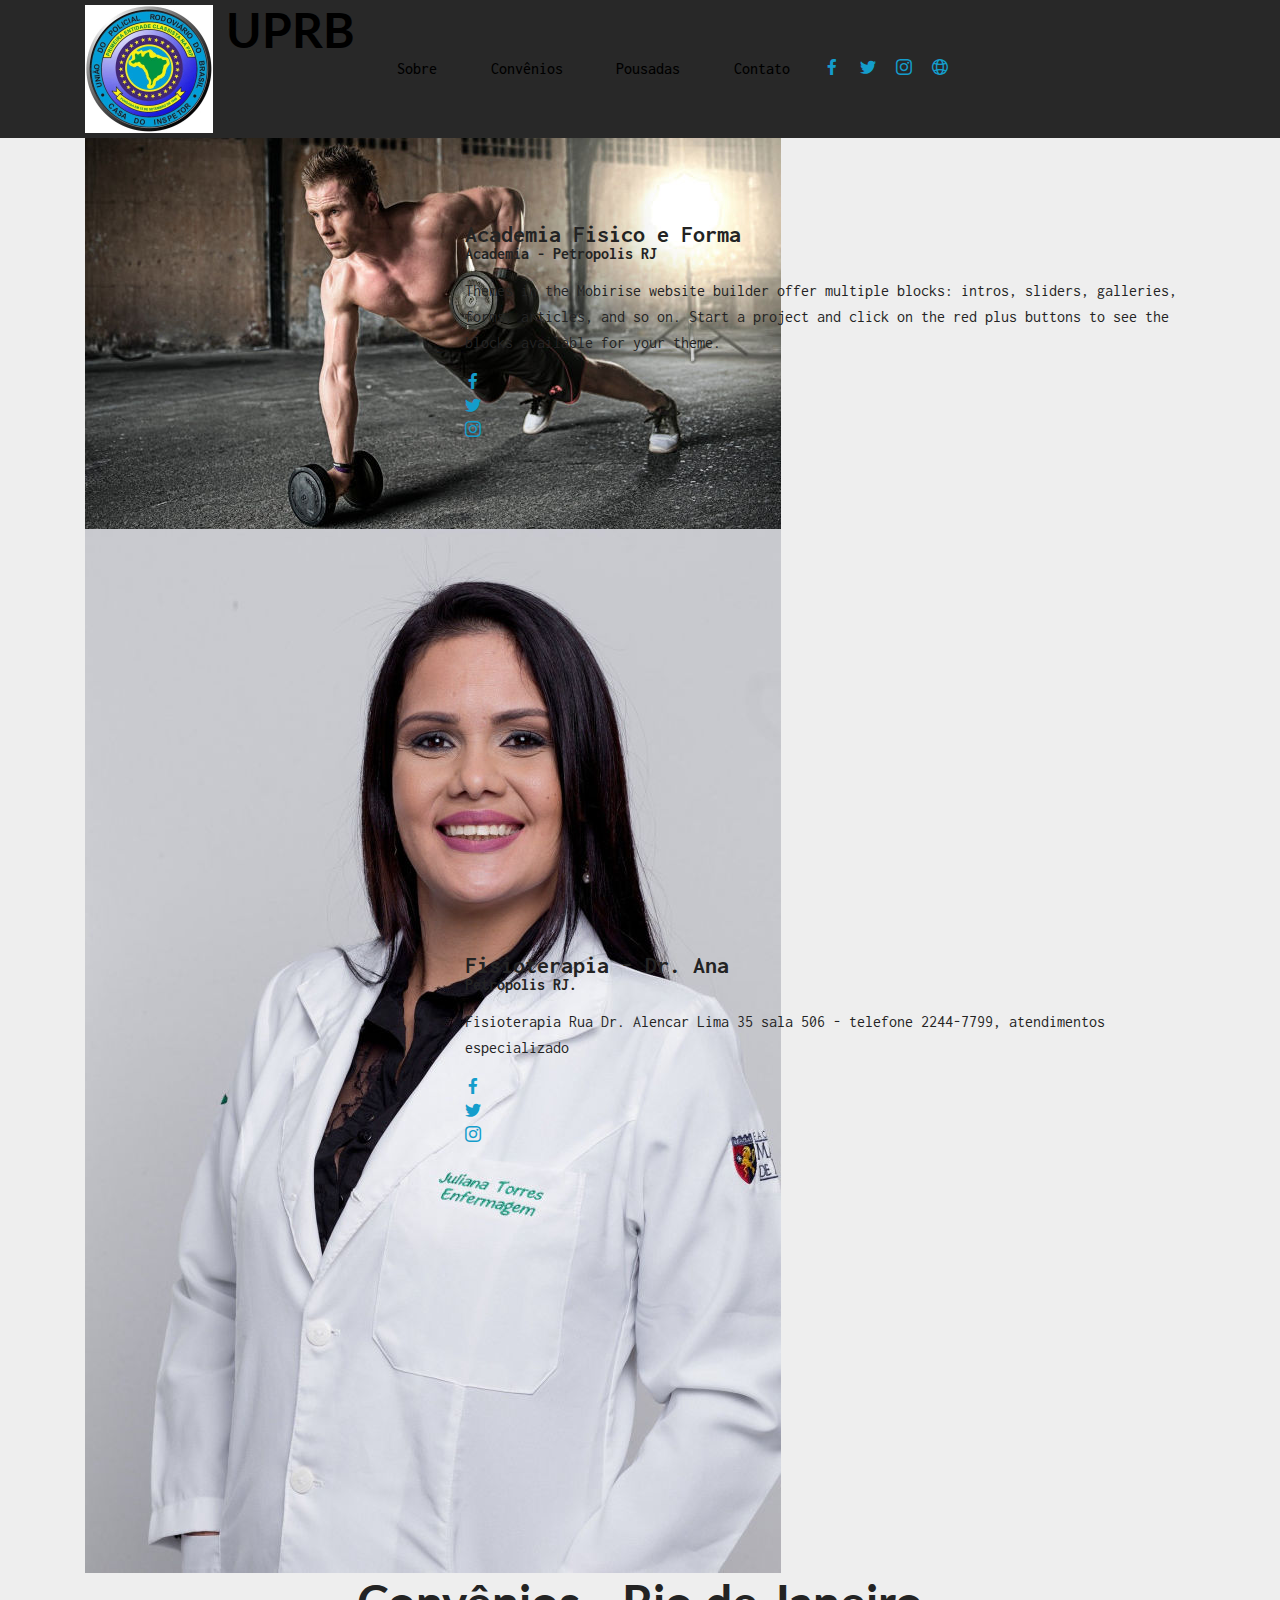
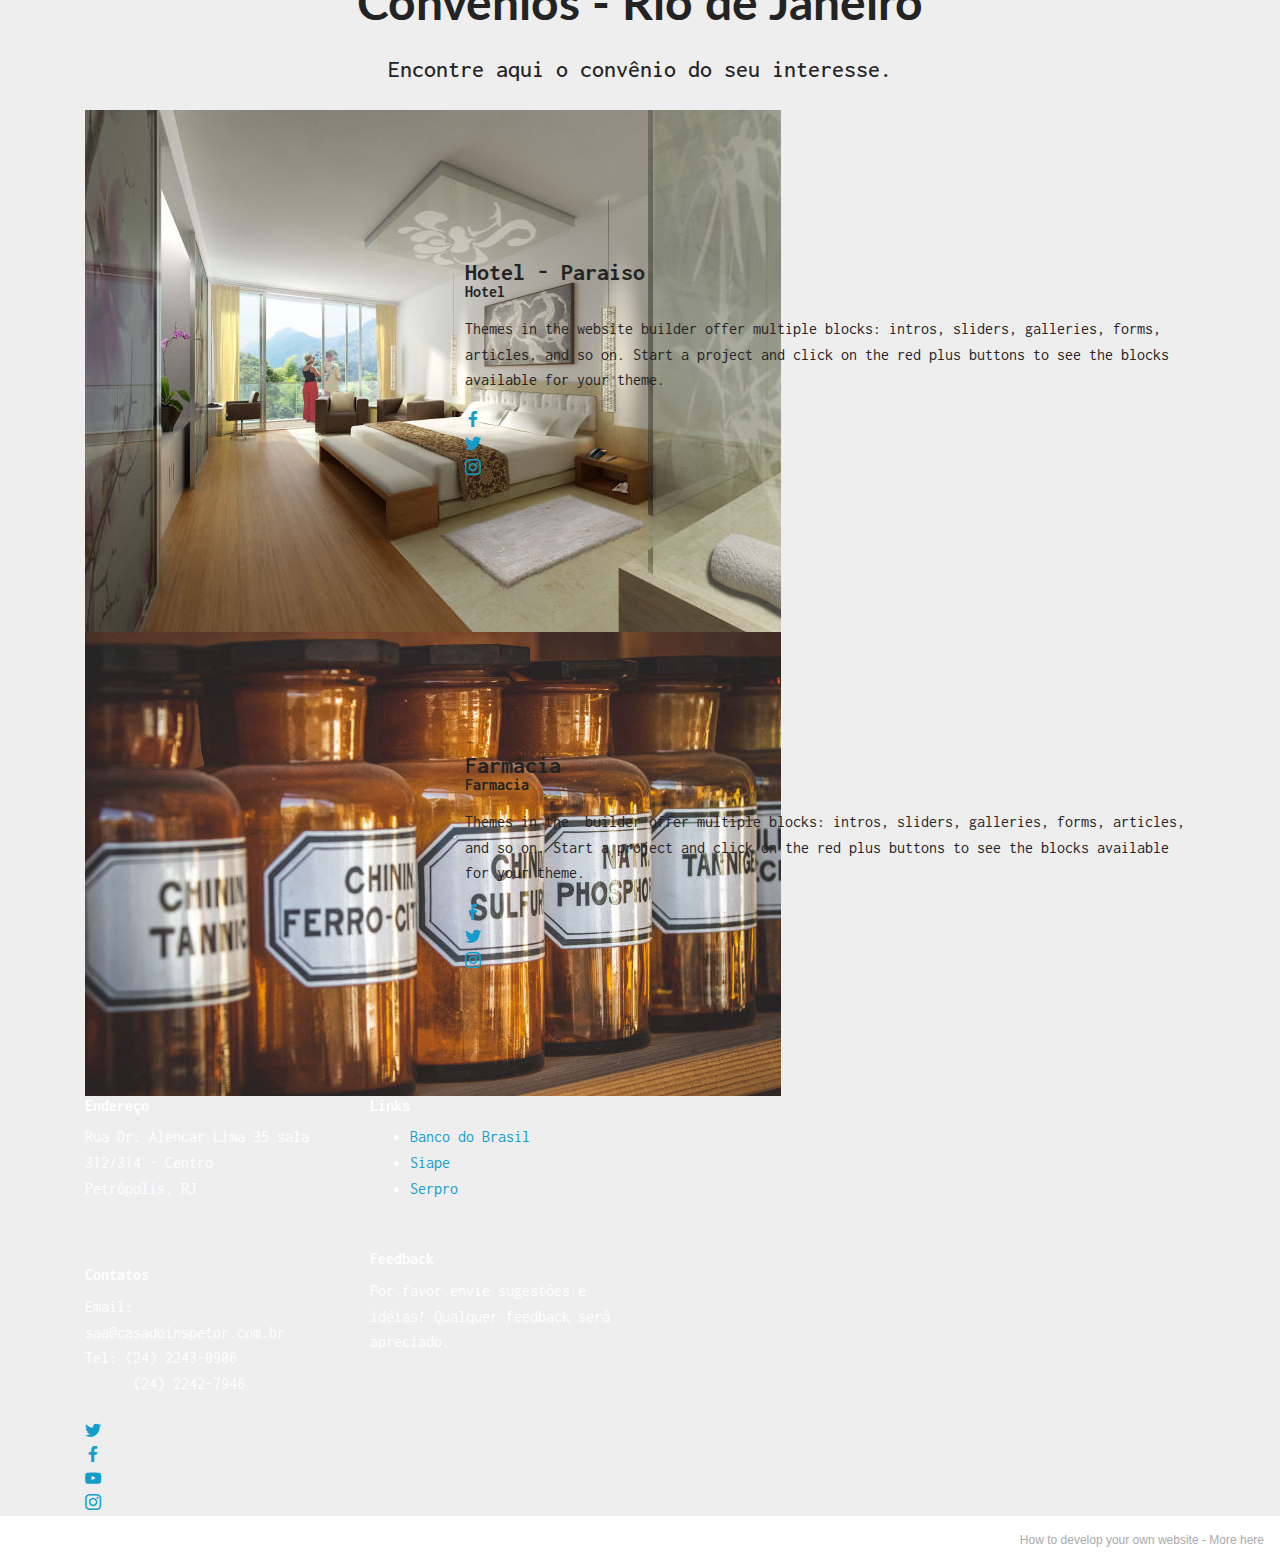
<file: page6.html>
<!DOCTYPE html>
<html  >
<head>
  <!-- Site made with Mobirise Website Builder v5.2.0, https://mobirise.com -->
  <meta charset="UTF-8">
  <meta http-equiv="X-UA-Compatible" content="IE=edge">
  <meta name="generator" content="Mobirise v5.2.0, mobirise.com">
  <meta name="viewport" content="width=device-width, initial-scale=1, minimum-scale=1">
  <link rel="shortcut icon" href="assets/images/logo-uprb-128x128.png" type="image/x-icon">
  <meta name="description" content="">
  
  
  <title>Convênios</title>
  <link rel="stylesheet" href="assets/web/assets/mobirise-icons2/mobirise2.css">
  <link rel="stylesheet" href="assets/tether/tether.min.css">
  <link rel="stylesheet" href="assets/bootstrap/css/bootstrap.min.css">
  <link rel="stylesheet" href="assets/bootstrap/css/bootstrap-grid.min.css">
  <link rel="stylesheet" href="assets/bootstrap/css/bootstrap-reboot.min.css">
  <link rel="stylesheet" href="assets/dropdown/css/style.css">
  <link rel="stylesheet" href="assets/socicon/css/styles.css">
  <link rel="stylesheet" href="assets/theme/css/style.css">
  <link rel="preload" as="style" href="assets/mobirise/css/mbr-additional.css"><link rel="stylesheet" href="assets/mobirise/css/mbr-additional.css" type="text/css">
  
  
  
  
</head>
<body>
  
  <section class="content4 cid-spSc3WiY6L" id="content4-p">
    
    
    <div class="container">
        <div class="row justify-content-center">
            <div class="title col-md-12 col-lg-10">
                <h3 class="mbr-section-title mbr-fonts-style align-center mb-4 display-2"><strong>Convênios - Petrópolis RJ</strong></h3>
                <h4 class="mbr-section-subtitle align-center mbr-fonts-style mb-4 display-5">Encontre aqui o convênio do seu interesse.
                </h4>
                
            </div>
        </div>
    </div>
</section>

<section class="team2 cid-spSa2tBo0j" xmlns="http://www.w3.org/1999/html" id="team2-o">
    
    
    <div class="container">
        <div class="card">
            <div class="card-wrapper">
                <div class="row align-items-center">
                    <div class="col-12 col-md-4">
                        <div class="image-wrapper">
                            <img src="assets/images/mbr-696x392.jpg" alt="Mobirise">
                        </div>
                    </div>
                    <div class="col-12 col-md">
                        <div class="card-box">
                            <h5 class="card-title mbr-fonts-style m-0 display-5"><strong>Academia Fisico e Forma</strong></h5>
                            <h6 class="mbr-fonts-style mb-3 display-4"><strong>Academia - Petropolis RJ</strong></h6>
                            <p class="mbr-text mbr-fonts-style display-7">
                                Themes in the Mobirise website builder offer multiple blocks: intros, sliders,
                                galleries, forms, articles, and so on. Start a project and click on the red plus buttons
                                to see the blocks available for your theme.
                            </p>
                            <div class="social-row display-7">
                                <div class="soc-item">
                                    <a href="https://www.facebook.com/Mobirise/" target="_blank">
                                        <span class="mbr-iconfont socicon socicon-facebook"></span>
                                    </a>
                                </div>
                                <div class="soc-item">
                                    <a href="https://twitter.com/mobirise" target="_blank">
                                        <span class="mbr-iconfont socicon socicon-twitter"></span>
                                    </a>
                                </div>
                                <div class="soc-item">
                                    <a href="https://instagram.com/mobirise" target="_blank">
                                        <span class="mbr-iconfont socicon socicon-instagram"></span>
                                    </a>
                                </div>
                                
                                
                            </div>
                        </div>
                    </div>
                </div>
            </div>
        </div>
        <div class="card">
            <div class="card-wrapper">
                <div class="row align-items-center">
                    <div class="col-12 col-md-4">
                        <div class="image-wrapper">
                            <img src="assets/images/mbr-696x1044.jpg" alt="Mobirise">
                        </div>
                    </div>
                    <div class="col-12 col-md">
                        <div class="card-box">
                            <h5 class="card-title mbr-fonts-style m-0 display-5"><strong>Fisioterapia - Dr. Ana</strong></h5>
                            <h6 class="mbr-fonts-style mb-3 display-4"><strong>Petrópolis RJ.</strong></h6>
                            <p class="mbr-text mbr-fonts-style display-7">Fisioterapia Rua Dr. Alencar Lima 35 sala 506 - telefone 2244-7799, atendimentos especializado</p>
                            <div class="social-row display-7">
                                <div class="soc-item">
                                    <a href="https://www.facebook.com/Mobirise/" target="_blank">
                                        <span class="mbr-iconfont socicon socicon-facebook"></span>
                                    </a>
                                </div>
                                <div class="soc-item">
                                    <a href="https://twitter.com/mobirise" target="_blank">
                                        <span class="mbr-iconfont socicon socicon-twitter"></span>
                                    </a>
                                </div>
                                <div class="soc-item">
                                    <a href="https://instagram.com/mobirise" target="_blank">
                                        <span class="mbr-iconfont socicon socicon-instagram"></span>
                                    </a>
                                </div>
                                
                                
                            </div>
                        </div>
                    </div>
                </div>
            </div>
        </div>
        
    </div>
</section>

<section class="content4 cid-spScw5j6L0" id="content4-r">
    
    
    <div class="container">
        <div class="row justify-content-center">
            <div class="title col-md-12 col-lg-10">
                <h3 class="mbr-section-title mbr-fonts-style align-center mb-4 display-2"><strong>Convênios - Rio de Janeiro</strong></h3>
                <h4 class="mbr-section-subtitle align-center mbr-fonts-style mb-4 display-5">Encontre aqui o convênio do seu interesse.
                </h4>
                
            </div>
        </div>
    </div>
</section>

<section class="team2 cid-spScESwb6F" xmlns="http://www.w3.org/1999/html" id="team2-s">
    
    
    <div class="container">
        <div class="card">
            <div class="card-wrapper">
                <div class="row align-items-center">
                    <div class="col-12 col-md-4">
                        <div class="image-wrapper">
                            <img src="assets/images/mbr-696x522.jpg" alt="Mobirise">
                        </div>
                    </div>
                    <div class="col-12 col-md">
                        <div class="card-box">
                            <h5 class="card-title mbr-fonts-style m-0 display-5"><strong>Hotel - Paraiso</strong></h5>
                            <h6 class="mbr-fonts-style mb-3 display-4"><strong>Hotel</strong></h6>
                            <p class="mbr-text mbr-fonts-style display-7">
                                Themes in the website builder offer multiple blocks: intros, sliders,
                                galleries, forms, articles, and so on. Start a project and click on the red plus buttons
                                to see the blocks available for your theme.
                            </p>
                            <div class="social-row display-7">
                                <div class="soc-item">
                                    <a href="https://www.facebook.com/Mobirise/" target="_blank">
                                        <span class="mbr-iconfont socicon socicon-facebook"></span>
                                    </a>
                                </div>
                                <div class="soc-item">
                                    <a href="https://twitter.com/mobirise" target="_blank">
                                        <span class="mbr-iconfont socicon socicon-twitter"></span>
                                    </a>
                                </div>
                                <div class="soc-item">
                                    <a href="https://instagram.com/mobirise" target="_blank">
                                        <span class="mbr-iconfont socicon socicon-instagram"></span>
                                    </a>
                                </div>
                                
                                
                            </div>
                        </div>
                    </div>
                </div>
            </div>
        </div>
        <div class="card">
            <div class="card-wrapper">
                <div class="row align-items-center">
                    <div class="col-12 col-md-4">
                        <div class="image-wrapper">
                            <img src="assets/images/mbr-2-696x464.jpg" alt="Mobirise">
                        </div>
                    </div>
                    <div class="col-12 col-md">
                        <div class="card-box">
                            <h5 class="card-title mbr-fonts-style m-0 display-5">
                                <strong>Farmácia</strong></h5>
                            <h6 class="mbr-fonts-style mb-3 display-4"><strong>Farmacia</strong></h6>
                            <p class="mbr-text mbr-fonts-style display-7">
                                Themes in the&nbsp; builder offer multiple blocks: intros, sliders,
                                galleries, forms, articles, and so on. Start a project and click on the red plus buttons
                                to see the blocks available for your theme.
                            </p>
                            <div class="social-row display-7">
                                <div class="soc-item">
                                    <a href="https://www.facebook.com/Mobirise/" target="_blank">
                                        <span class="mbr-iconfont socicon socicon-facebook"></span>
                                    </a>
                                </div>
                                <div class="soc-item">
                                    <a href="https://twitter.com/mobirise" target="_blank">
                                        <span class="mbr-iconfont socicon socicon-twitter"></span>
                                    </a>
                                </div>
                                <div class="soc-item">
                                    <a href="https://instagram.com/mobirise" target="_blank">
                                        <span class="mbr-iconfont socicon socicon-instagram"></span>
                                    </a>
                                </div>
                                
                                
                            </div>
                        </div>
                    </div>
                </div>
            </div>
        </div>
        
    </div>
</section>

<section class="menu menu3 cid-spjHOp2YTw" once="menu" id="menu3-m">
    
    <nav class="navbar navbar-dropdown navbar-fixed-top navbar-expand-lg">
        <div class="container">
            <div class="navbar-brand">
                <span class="navbar-logo">
                    <a href="index.html">
                        <img src="assets/images/logo-uprb3d-transp-256x256.jpg" alt="" style="height: 8rem;">
                    </a>
                </span>
                <span class="navbar-caption-wrap"><a class="navbar-caption text-black text-primary display-2" href="index.html">UPRB</a></span>
            </div>
            <button class="navbar-toggler" type="button" data-toggle="collapse" data-target="#navbarSupportedContent" aria-controls="navbarNavAltMarkup" aria-expanded="false" aria-label="Toggle navigation">
                <div class="hamburger">
                    <span></span>
                    <span></span>
                    <span></span>
                    <span></span>
                </div>
            </button>
            <div class="collapse navbar-collapse" id="navbarSupportedContent">
                <ul class="navbar-nav nav-dropdown nav-right" data-app-modern-menu="true"><li class="nav-item"><a class="nav-link link text-black text-primary display-7" href="page4.html">Sobre</a></li><li class="nav-item"><a class="nav-link link text-black text-primary display-7" href="page6.html">Convênios</a></li>
                    <li class="nav-item"><a class="nav-link link text-black text-primary display-7" href="page2.html">Pousadas</a></li>
                    <li class="nav-item"><a class="nav-link link text-black text-primary display-7" href="page3.html">Contato</a>
                    </li></ul>
                <div class="icons-menu">
                    <a class="iconfont-wrapper" href="https://facebook.com/casadoinspetor" target="_blank">
                        <span class="p-2 mbr-iconfont socicon-facebook socicon"></span>
                    </a>
                    <a class="iconfont-wrapper" href="https://twitter.com/casadoinspetor" target="_blank">
                        <span class="p-2 mbr-iconfont socicon-twitter socicon"></span>
                    </a>
                    <a class="iconfont-wrapper" href="https://instagram.com/casadoinspetor" target="_blank">
                        <span class="p-2 mbr-iconfont socicon-instagram socicon"></span>
                    </a>
                    <a class="iconfont-wrapper" href="http://www.casadoinspetor.com.br" target="_blank">
                        <span class="p-2 mbr-iconfont mobi-mbri-globe-2 mobi-mbri"></span>
                    </a>
                </div>
                
            </div>
        </div>
    </nav>
</section>

<section class="footer6 cid-spjIQ8DicZ" once="footers" id="footer6-n">

    

    

    <div class="container">
        <div class="row content mbr-white">
            <div class="col-12 col-md-3 mbr-fonts-style display-7">
                <h5 class="mbr-section-subtitle mbr-fonts-style mb-2 display-7"><strong>Endereço</strong></h5>
                <p class="mbr-text mbr-fonts-style display-7">Rua Dr. Alencar Lima 35 sala 312/314 - Centro&nbsp;<br>Petrópolis, RJ</p> <br>
                <h5 class="mbr-section-subtitle mbr-fonts-style mb-2 mt-4 display-7">
                    <strong>Contatos</strong>
                </h5>
                <p class="mbr-text mbr-fonts-style mb-4 display-7">
                    Email: saa@casadoinspetor.com.br&nbsp;<br>Tel: (24) 2243-0906&nbsp;<br>&nbsp; &nbsp; &nbsp; (24) 2242-7946</p>
            </div>
            <div class="col-12 col-md-3 mbr-fonts-style display-7">
                <h5 class="mbr-section-subtitle mbr-fonts-style mb-2 display-7">
                    <strong>Links</strong>
                </h5>
                <ul class="list mbr-fonts-style mb-4 display-4">
                    <li class="mbr-text item-wrap"><a class="text-primary" href="https://bb.com.br">Banco do Brasil</a></li>
                    <li class="mbr-text item-wrap"><a class="text-primary" href="https://siapenete.gov.br">Siape</a></li>
                    <li class="mbr-text item-wrap"><a class="text-primary" href="https://serpro.gov.br/">Serpro</a></li>
                </ul>
                <h5 class="mbr-section-subtitle mbr-fonts-style mb-2 mt-5 display-7">
                    <strong>Feedback</strong>
                </h5>
                <p class="mbr-text mbr-fonts-style mb-4 display-7">
                    Por favor envie sugestões e idéias! Qualquer feedback será apreciado.
                </p>
            </div>
            <div class="col-12 col-md-6">
                <div class="google-map"><iframe frameborder="0" style="border:0" src="https://www.google.com/maps/embed/v1/place?key=AIzaSyCZI5F_k6S1k46ujh0SNrapM89f7mJxd30&amp;q=Rua Dr. Alencar Lima Centro Petropolis RJ 35" allowfullscreen=""></iframe></div>
            </div>
            <div class="col-md-6">
                <div class="social-list align-left">
                    <div class="soc-item">
                        <a href="https://twitter.com/casadoinspetor" target="_blank">
                            <span class="mbr-iconfont mbr-iconfont-social socicon-twitter socicon"></span>
                        </a>
                    </div>
                    <div class="soc-item">
                        <a href="https://www.facebook.com/casadoinspetor" target="_blank">
                            <span class="mbr-iconfont mbr-iconfont-social socicon-facebook socicon"></span>
                        </a>
                    </div>
                    <div class="soc-item">
                        <a href="https://www.youtube.com/casadoinspetor" target="_blank">
                            <span class="mbr-iconfont mbr-iconfont-social socicon-youtube socicon"></span>
                        </a>
                    </div>
                    <div class="soc-item">
                        <a href="https://instagram.com/casadoinspetor" target="_blank">
                            <span class="mbr-iconfont mbr-iconfont-social socicon-instagram socicon"></span>
                        </a>
                    </div>
                    
                    
                </div>
            </div>
        </div>
        
    </div>
</section><section style="background-color: #fff; font-family: -apple-system, BlinkMacSystemFont, 'Segoe UI', 'Roboto', 'Helvetica Neue', Arial, sans-serif; color:#aaa; font-size:12px; padding: 0; align-items: center; display: flex;"><a href="https://mobirise.site/j" style="flex: 1 1; height: 3rem; padding-left: 1rem;"></a><p style="flex: 0 0 auto; margin:0; padding-right:1rem;">How to develop your own website - <a href="https://mobirise.site/x" style="color:#aaa;">More here</a></p></section><script src="assets/web/assets/jquery/jquery.min.js"></script>  <script src="assets/popper/popper.min.js"></script>  <script src="assets/tether/tether.min.js"></script>  <script src="assets/bootstrap/js/bootstrap.min.js"></script>  <script src="assets/smoothscroll/smooth-scroll.js"></script>  <script src="assets/dropdown/js/nav-dropdown.js"></script>  <script src="assets/dropdown/js/navbar-dropdown.js"></script>  <script src="assets/touchswipe/jquery.touch-swipe.min.js"></script>  <script src="assets/theme/js/script.js"></script>  
  
  
</body>
</html>
</file>
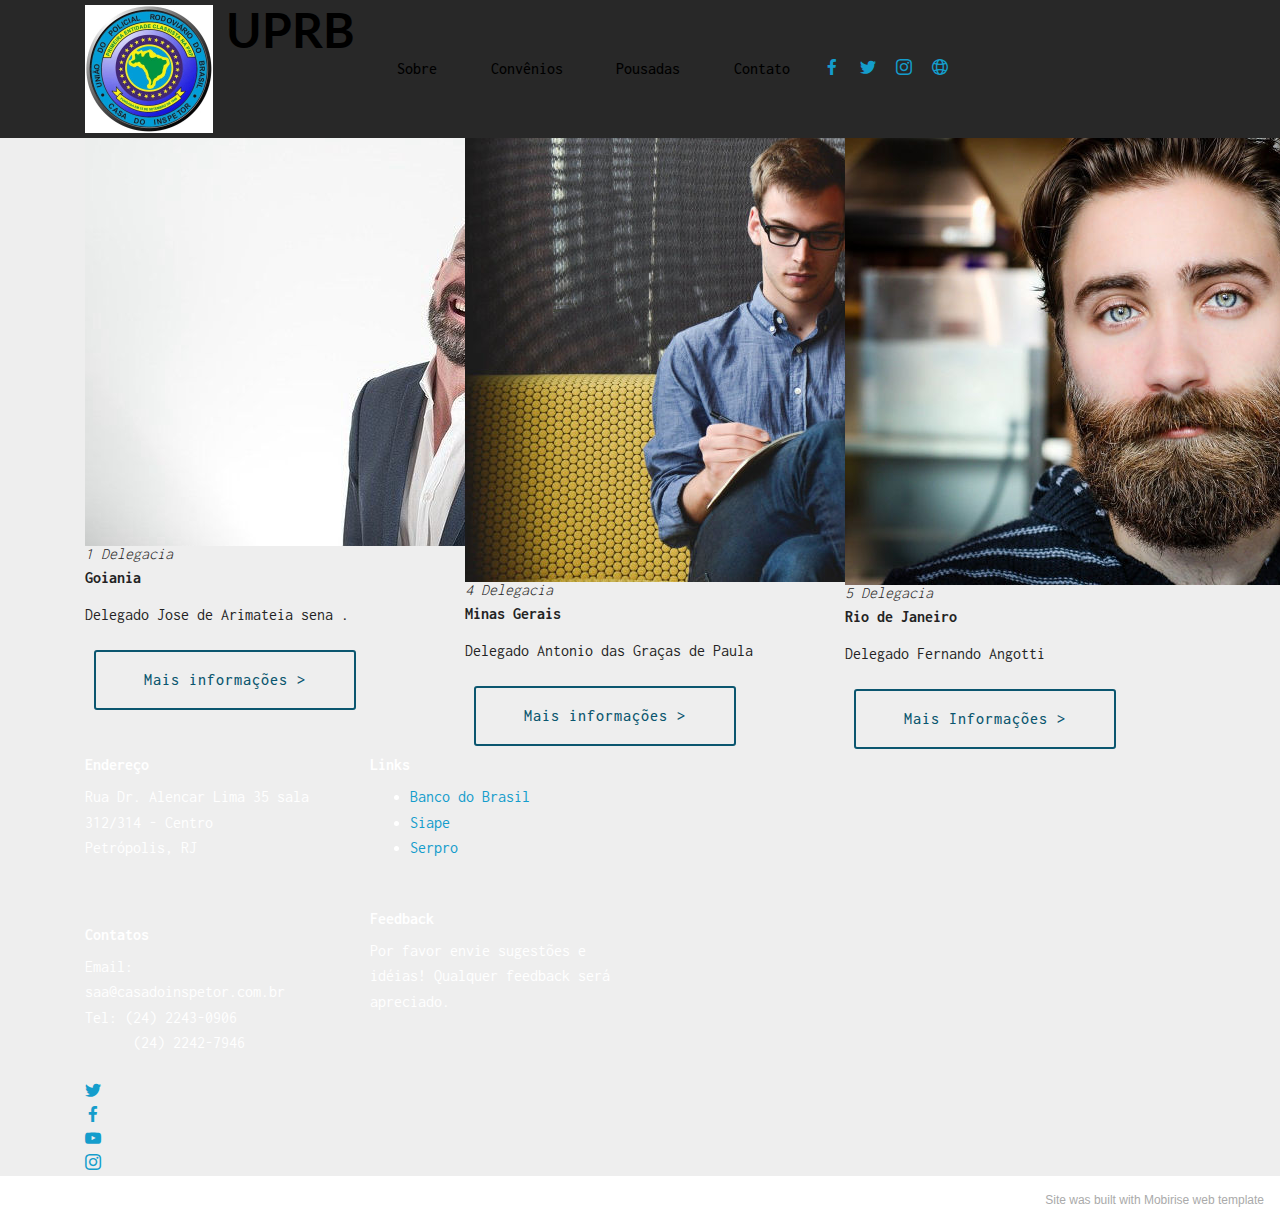
<file: page7.html>
<!DOCTYPE html>
<html  >
<head>
  <!-- Site made with Mobirise Website Builder v5.2.0, https://mobirise.com -->
  <meta charset="UTF-8">
  <meta http-equiv="X-UA-Compatible" content="IE=edge">
  <meta name="generator" content="Mobirise v5.2.0, mobirise.com">
  <meta name="viewport" content="width=device-width, initial-scale=1, minimum-scale=1">
  <link rel="shortcut icon" href="assets/images/logo-uprb-128x128.png" type="image/x-icon">
  <meta name="description" content="">
  
  
  <title>Delegados</title>
  <link rel="stylesheet" href="assets/web/assets/mobirise-icons2/mobirise2.css">
  <link rel="stylesheet" href="assets/tether/tether.min.css">
  <link rel="stylesheet" href="assets/bootstrap/css/bootstrap.min.css">
  <link rel="stylesheet" href="assets/bootstrap/css/bootstrap-grid.min.css">
  <link rel="stylesheet" href="assets/bootstrap/css/bootstrap-reboot.min.css">
  <link rel="stylesheet" href="assets/dropdown/css/style.css">
  <link rel="stylesheet" href="assets/socicon/css/styles.css">
  <link rel="stylesheet" href="assets/theme/css/style.css">
  <link rel="preload" as="style" href="assets/mobirise/css/mbr-additional.css"><link rel="stylesheet" href="assets/mobirise/css/mbr-additional.css" type="text/css">
  
  
  
  
</head>
<body>
  
  <section class="content3 cid-spWntKS0ZK" id="content3-11">
    
    
    <div class="container">
        <div class="mbr-section-head">
            <h4 class="mbr-section-title mbr-fonts-style align-center mb-0 display-2"><strong>Delegados</strong></h4>
            <h5 class="mbr-section-subtitle mbr-fonts-style align-center mb-0 mt-2 display-5">Delegados em todo Brasil.</h5>
        </div>
        <div class="row mt-4">
            <div class="item features-image сol-12 col-md-6 col-lg-4">
                <div class="item-wrapper">
                    <div class="item-img">
                        <img src="assets/images/adult-1868750-640-1-640x425.jpg" alt="" title="">
                    </div>
                    <div class="item-content">
                        <h5 class="item-title mbr-fonts-style display-4"><em>1 Delegacia</em></h5>
                        <h6 class="item-subtitle mbr-fonts-style mt-1 display-7"><strong>Goiania</strong></h6>
                        <p class="mbr-text mbr-fonts-style mt-3 display-7">Delegado Jose de Arimateia sena .</p>
                    </div>
                    <div class="mbr-section-btn item-footer mt-2"><a href="" class="btn item-btn btn-primary-outline display-7" target="_blank">Mais informações &gt;</a></div>
                </div>
            </div>
            <div class="item features-image сol-12 col-md-6 col-lg-4">
                <div class="item-wrapper">
                    <div class="item-img">
                        <img src="assets/images/mbr-696x461.jpg" alt="" title="">
                    </div>
                    <div class="item-content">
                        <h5 class="item-title mbr-fonts-style display-4"><em>4 Delegacia</em></h5>
                        <h6 class="item-subtitle mbr-fonts-style mt-1 display-7"><strong>Minas Gerais</strong></h6>
                        <p class="mbr-text mbr-fonts-style mt-3 display-7">Delegado Antonio das Graças de Paula&nbsp;<br>
                        </p>
                    </div>
                    <div class="mbr-section-btn item-footer mt-2"><a href="" class="btn item-btn btn-primary-outline display-7" target="_blank">Mais informações &gt;</a></div>
                </div>
            </div>
            <div class="item features-image сol-12 col-md-6 col-lg-4">
                <div class="item-wrapper">
                    <div class="item-img">
                        <img src="assets/images/mbr-3-696x464.jpg" alt="" title="">
                    </div>
                    <div class="item-content">
                        <h5 class="item-title mbr-fonts-style display-4"><em>5 Delegacia</em></h5>
                        <h6 class="item-subtitle mbr-fonts-style mt-1 display-7"><strong>Rio de Janeiro</strong></h6>
                        <p class="mbr-text mbr-fonts-style mt-3 display-7">Delegado Fernando Angotti</p>
                    </div>
                    <div class="mbr-section-btn item-footer mt-2"><a href="" class="btn item-btn btn-primary-outline display-7" target="_blank">Mais Informações &gt;</a></div>
                </div>
            </div>

        </div>
    </div>
</section>

<section class="menu menu3 cid-spjHOp2YTw" once="menu" id="menu3-x">
    
    <nav class="navbar navbar-dropdown navbar-fixed-top navbar-expand-lg">
        <div class="container">
            <div class="navbar-brand">
                <span class="navbar-logo">
                    <a href="index.html">
                        <img src="assets/images/logo-uprb3d-transp-256x256.jpg" alt="" style="height: 8rem;">
                    </a>
                </span>
                <span class="navbar-caption-wrap"><a class="navbar-caption text-black text-primary display-2" href="index.html">UPRB</a></span>
            </div>
            <button class="navbar-toggler" type="button" data-toggle="collapse" data-target="#navbarSupportedContent" aria-controls="navbarNavAltMarkup" aria-expanded="false" aria-label="Toggle navigation">
                <div class="hamburger">
                    <span></span>
                    <span></span>
                    <span></span>
                    <span></span>
                </div>
            </button>
            <div class="collapse navbar-collapse" id="navbarSupportedContent">
                <ul class="navbar-nav nav-dropdown nav-right" data-app-modern-menu="true"><li class="nav-item"><a class="nav-link link text-black text-primary display-7" href="page4.html">Sobre</a></li><li class="nav-item"><a class="nav-link link text-black text-primary display-7" href="page6.html">Convênios</a></li>
                    <li class="nav-item"><a class="nav-link link text-black text-primary display-7" href="page2.html">Pousadas</a></li>
                    <li class="nav-item"><a class="nav-link link text-black text-primary display-7" href="page3.html">Contato</a>
                    </li></ul>
                <div class="icons-menu">
                    <a class="iconfont-wrapper" href="https://facebook.com/casadoinspetor" target="_blank">
                        <span class="p-2 mbr-iconfont socicon-facebook socicon"></span>
                    </a>
                    <a class="iconfont-wrapper" href="https://twitter.com/casadoinspetor" target="_blank">
                        <span class="p-2 mbr-iconfont socicon-twitter socicon"></span>
                    </a>
                    <a class="iconfont-wrapper" href="https://instagram.com/casadoinspetor" target="_blank">
                        <span class="p-2 mbr-iconfont socicon-instagram socicon"></span>
                    </a>
                    <a class="iconfont-wrapper" href="http://www.casadoinspetor.com.br" target="_blank">
                        <span class="p-2 mbr-iconfont mobi-mbri-globe-2 mobi-mbri"></span>
                    </a>
                </div>
                
            </div>
        </div>
    </nav>
</section>

<section class="footer6 cid-spjIQ8DicZ" once="footers" id="footer6-y">

    

    

    <div class="container">
        <div class="row content mbr-white">
            <div class="col-12 col-md-3 mbr-fonts-style display-7">
                <h5 class="mbr-section-subtitle mbr-fonts-style mb-2 display-7"><strong>Endereço</strong></h5>
                <p class="mbr-text mbr-fonts-style display-7">Rua Dr. Alencar Lima 35 sala 312/314 - Centro&nbsp;<br>Petrópolis, RJ</p> <br>
                <h5 class="mbr-section-subtitle mbr-fonts-style mb-2 mt-4 display-7">
                    <strong>Contatos</strong>
                </h5>
                <p class="mbr-text mbr-fonts-style mb-4 display-7">
                    Email: saa@casadoinspetor.com.br&nbsp;<br>Tel: (24) 2243-0906&nbsp;<br>&nbsp; &nbsp; &nbsp; (24) 2242-7946</p>
            </div>
            <div class="col-12 col-md-3 mbr-fonts-style display-7">
                <h5 class="mbr-section-subtitle mbr-fonts-style mb-2 display-7">
                    <strong>Links</strong>
                </h5>
                <ul class="list mbr-fonts-style mb-4 display-4">
                    <li class="mbr-text item-wrap"><a class="text-primary" href="https://bb.com.br">Banco do Brasil</a></li>
                    <li class="mbr-text item-wrap"><a class="text-primary" href="https://siapenete.gov.br">Siape</a></li>
                    <li class="mbr-text item-wrap"><a class="text-primary" href="https://serpro.gov.br/">Serpro</a></li>
                </ul>
                <h5 class="mbr-section-subtitle mbr-fonts-style mb-2 mt-5 display-7">
                    <strong>Feedback</strong>
                </h5>
                <p class="mbr-text mbr-fonts-style mb-4 display-7">
                    Por favor envie sugestões e idéias! Qualquer feedback será apreciado.
                </p>
            </div>
            <div class="col-12 col-md-6">
                <div class="google-map"><iframe frameborder="0" style="border:0" src="https://www.google.com/maps/embed/v1/place?key=AIzaSyCZI5F_k6S1k46ujh0SNrapM89f7mJxd30&amp;q=Rua Dr. Alencar Lima Centro Petropolis RJ 35" allowfullscreen=""></iframe></div>
            </div>
            <div class="col-md-6">
                <div class="social-list align-left">
                    <div class="soc-item">
                        <a href="https://twitter.com/casadoinspetor" target="_blank">
                            <span class="mbr-iconfont mbr-iconfont-social socicon-twitter socicon"></span>
                        </a>
                    </div>
                    <div class="soc-item">
                        <a href="https://www.facebook.com/casadoinspetor" target="_blank">
                            <span class="mbr-iconfont mbr-iconfont-social socicon-facebook socicon"></span>
                        </a>
                    </div>
                    <div class="soc-item">
                        <a href="https://www.youtube.com/casadoinspetor" target="_blank">
                            <span class="mbr-iconfont mbr-iconfont-social socicon-youtube socicon"></span>
                        </a>
                    </div>
                    <div class="soc-item">
                        <a href="https://instagram.com/casadoinspetor" target="_blank">
                            <span class="mbr-iconfont mbr-iconfont-social socicon-instagram socicon"></span>
                        </a>
                    </div>
                    
                    
                </div>
            </div>
        </div>
        
    </div>
</section><section style="background-color: #fff; font-family: -apple-system, BlinkMacSystemFont, 'Segoe UI', 'Roboto', 'Helvetica Neue', Arial, sans-serif; color:#aaa; font-size:12px; padding: 0; align-items: center; display: flex;"><a href="https://mobirise.site/h" style="flex: 1 1; height: 3rem; padding-left: 1rem;"></a><p style="flex: 0 0 auto; margin:0; padding-right:1rem;"><a href="https://mobirise.site/s" style="color:#aaa;">Site</a> was built with Mobirise web template</p></section><script src="assets/web/assets/jquery/jquery.min.js"></script>  <script src="assets/popper/popper.min.js"></script>  <script src="assets/tether/tether.min.js"></script>  <script src="assets/bootstrap/js/bootstrap.min.js"></script>  <script src="assets/smoothscroll/smooth-scroll.js"></script>  <script src="assets/dropdown/js/nav-dropdown.js"></script>  <script src="assets/dropdown/js/navbar-dropdown.js"></script>  <script src="assets/touchswipe/jquery.touch-swipe.min.js"></script>  <script src="assets/theme/js/script.js"></script>  
  
  
</body>
</html>
</file>
<file: assets/web/assets/mobirise-icons/mobirise-icons.css>
@font-face {
  font-family: 'MobiriseIcons';
  src:  url('mobirise-icons.eot?spat4u');
  src:  url('mobirise-icons.eot?spat4u#iefix') format('embedded-opentype'),
    url('mobirise-icons.ttf?spat4u') format('truetype'),
    url('mobirise-icons.woff?spat4u') format('woff'),
    url('mobirise-icons.svg?spat4u#MobiriseIcons') format('svg');
  font-weight: normal;
  font-style: normal;
  font-display: swap;
}

[class^="mbri-"], [class*=" mbri-"] {
  /* use !important to prevent issues with browser extensions that change fonts */
  font-family: MobiriseIcons !important;
  speak: none;
  font-style: normal;
  font-weight: normal;
  font-variant: normal;
  text-transform: none;
  line-height: 1;

  /* Better Font Rendering =========== */
  -webkit-font-smoothing: antialiased;
  -moz-osx-font-smoothing: grayscale;
}

.mbri-add-submenu:before {
  content: "\e900";
}
.mbri-alert:before {
  content: "\e901";
}
.mbri-align-center:before {
  content: "\e902";
}
.mbri-align-justify:before {
  content: "\e903";
}
.mbri-align-left:before {
  content: "\e904";
}
.mbri-align-right:before {
  content: "\e905";
}
.mbri-android:before {
  content: "\e906";
}
.mbri-apple:before {
  content: "\e907";
}
.mbri-arrow-down:before {
  content: "\e908";
}
.mbri-arrow-next:before {
  content: "\e909";
}
.mbri-arrow-prev:before {
  content: "\e90a";
}
.mbri-arrow-up:before {
  content: "\e90b";
}
.mbri-bold:before {
  content: "\e90c";
}
.mbri-bookmark:before {
  content: "\e90d";
}
.mbri-bootstrap:before {
  content: "\e90e";
}
.mbri-briefcase:before {
  content: "\e90f";
}
.mbri-browse:before {
  content: "\e910";
}
.mbri-bulleted-list:before {
  content: "\e911";
}
.mbri-calendar:before {
  content: "\e912";
}
.mbri-camera:before {
  content: "\e913";
}
.mbri-cart-add:before {
  content: "\e914";
}
.mbri-cart-full:before {
  content: "\e915";
}
.mbri-cash:before {
  content: "\e916";
}
.mbri-change-style:before {
  content: "\e917";
}
.mbri-chat:before {
  content: "\e918";
}
.mbri-clock:before {
  content: "\e919";
}
.mbri-close:before {
  content: "\e91a";
}
.mbri-cloud:before {
  content: "\e91b";
}
.mbri-code:before {
  content: "\e91c";
}
.mbri-contact-form:before {
  content: "\e91d";
}
.mbri-credit-card:before {
  content: "\e91e";
}
.mbri-cursor-click:before {
  content: "\e91f";
}
.mbri-cust-feedback:before {
  content: "\e920";
}
.mbri-database:before {
  content: "\e921";
}
.mbri-delivery:before {
  content: "\e922";
}
.mbri-desktop:before {
  content: "\e923";
}
.mbri-devices:before {
  content: "\e924";
}
.mbri-down:before {
  content: "\e925";
}
.mbri-download:before {
  content: "\e989";
}
.mbri-drag-n-drop:before {
  content: "\e927";
}
.mbri-drag-n-drop2:before {
  content: "\e928";
}
.mbri-edit:before {
  content: "\e929";
}
.mbri-edit2:before {
  content: "\e92a";
}
.mbri-error:before {
  content: "\e92b";
}
.mbri-extension:before {
  content: "\e92c";
}
.mbri-features:before {
  content: "\e92d";
}
.mbri-file:before {
  content: "\e92e";
}
.mbri-flag:before {
  content: "\e92f";
}
.mbri-folder:before {
  content: "\e930";
}
.mbri-gift:before {
  content: "\e931";
}
.mbri-github:before {
  content: "\e932";
}
.mbri-globe:before {
  content: "\e933";
}
.mbri-globe-2:before {
  content: "\e934";
}
.mbri-growing-chart:before {
  content: "\e935";
}
.mbri-hearth:before {
  content: "\e936";
}
.mbri-help:before {
  content: "\e937";
}
.mbri-home:before {
  content: "\e938";
}
.mbri-hot-cup:before {
  content: "\e939";
}
.mbri-idea:before {
  content: "\e93a";
}
.mbri-image-gallery:before {
  content: "\e93b";
}
.mbri-image-slider:before {
  content: "\e93c";
}
.mbri-info:before {
  content: "\e93d";
}
.mbri-italic:before {
  content: "\e93e";
}
.mbri-key:before {
  content: "\e93f";
}
.mbri-laptop:before {
  content: "\e940";
}
.mbri-layers:before {
  content: "\e941";
}
.mbri-left-right:before {
  content: "\e942";
}
.mbri-left:before {
  content: "\e943";
}
.mbri-letter:before {
  content: "\e944";
}
.mbri-like:before {
  content: "\e945";
}
.mbri-link:before {
  content: "\e946";
}
.mbri-lock:before {
  content: "\e947";
}
.mbri-login:before {
  content: "\e948";
}
.mbri-logout:before {
  content: "\e949";
}
.mbri-magic-stick:before {
  content: "\e94a";
}
.mbri-map-pin:before {
  content: "\e94b";
}
.mbri-menu:before {
  content: "\e94c";
}
.mbri-mobile:before {
  content: "\e94d";
}
.mbri-mobile2:before {
  content: "\e94e";
}
.mbri-mobirise:before {
  content: "\e94f";
}
.mbri-more-horizontal:before {
  content: "\e950";
}
.mbri-more-vertical:before {
  content: "\e951";
}
.mbri-music:before {
  content: "\e952";
}
.mbri-new-file:before {
  content: "\e953";
}
.mbri-numbered-list:before {
  content: "\e954";
}
.mbri-opened-folder:before {
  content: "\e955";
}
.mbri-pages:before {
  content: "\e956";
}
.mbri-paper-plane:before {
  content: "\e957";
}
.mbri-paperclip:before {
  content: "\e958";
}
.mbri-photo:before {
  content: "\e959";
}
.mbri-photos:before {
  content: "\e95a";
}
.mbri-pin:before {
  content: "\e95b";
}
.mbri-play:before {
  content: "\e95c";
}
.mbri-plus:before {
  content: "\e95d";
}
.mbri-preview:before {
  content: "\e95e";
}
.mbri-print:before {
  content: "\e95f";
}
.mbri-protect:before {
  content: "\e960";
}
.mbri-question:before {
  content: "\e961";
}
.mbri-quote-left:before {
  content: "\e962";
}
.mbri-quote-right:before {
  content: "\e963";
}
.mbri-refresh:before {
  content: "\e964";
}
.mbri-responsive:before {
  content: "\e965";
}
.mbri-right:before {
  content: "\e966";
}
.mbri-rocket:before {
  content: "\e967";
}
.mbri-sad-face:before {
  content: "\e968";
}
.mbri-sale:before {
  content: "\e969";
}
.mbri-save:before {
  content: "\e96a";
}
.mbri-search:before {
  content: "\e96b";
}
.mbri-setting:before {
  content: "\e96c";
}
.mbri-setting2:before {
  content: "\e96d";
}
.mbri-setting3:before {
  content: "\e96e";
}
.mbri-share:before {
  content: "\e96f";
}
.mbri-shopping-bag:before {
  content: "\e970";
}
.mbri-shopping-basket:before {
  content: "\e971";
}
.mbri-shopping-cart:before {
  content: "\e972";
}
.mbri-sites:before {
  content: "\e973";
}
.mbri-smile-face:before {
  content: "\e974";
}
.mbri-speed:before {
  content: "\e975";
}
.mbri-star:before {
  content: "\e976";
}
.mbri-success:before {
  content: "\e977";
}
.mbri-sun:before {
  content: "\e978";
}
.mbri-sun2:before {
  content: "\e979";
}
.mbri-tablet:before {
  content: "\e97a";
}
.mbri-tablet-vertical:before {
  content: "\e97b";
}
.mbri-target:before {
  content: "\e97c";
}
.mbri-timer:before {
  content: "\e97d";
}
.mbri-to-ftp:before {
  content: "\e97e";
}
.mbri-to-local-drive:before {
  content: "\e97f";
}
.mbri-touch-swipe:before {
  content: "\e980";
}
.mbri-touch:before {
  content: "\e981";
}
.mbri-trash:before {
  content: "\e982";
}
.mbri-underline:before {
  content: "\e983";
}
.mbri-unlink:before {
  content: "\e984";
}
.mbri-unlock:before {
  content: "\e985";
}
.mbri-up-down:before {
  content: "\e986";
}
.mbri-up:before {
  content: "\e987";
}
.mbri-update:before {
  content: "\e988";
}
.mbri-upload:before {
 content: "\e926"; 
}
.mbri-user:before {
  content: "\e98a";
}
.mbri-user2:before {
  content: "\e98b";
}
.mbri-users:before {
  content: "\e98c";
}
.mbri-video:before {
  content: "\e98d";
}
.mbri-video-play:before {
  content: "\e98e";
}
.mbri-watch:before {
  content: "\e98f";
}
.mbri-website-theme:before {
  content: "\e990";
}
.mbri-wifi:before {
  content: "\e991";
}
.mbri-windows:before {
  content: "\e992";
}
.mbri-zoom-out:before {
  content: "\e993";
}
.mbri-redo:before {
  content: "\e994";
}
.mbri-undo:before {
  content: "\e995";
}
</file>
<file: assets/web/assets/mobirise-icons-bold/mobirise-icons-bold.css>
@font-face {
  font-family: 'mobirise-icons-bold';
  font-display: swap;
  src:  url('mobirise-icons-bold.eot?m1l4yr');
  src:  url('mobirise-icons-bold.eot?m1l4yr#iefix') format('embedded-opentype'),
    url('mobirise-icons-bold.ttf?m1l4yr') format('truetype'),
    url('mobirise-icons-bold.woff?m1l4yr') format('woff'),
    url('mobirise-icons-bold.svg?m1l4yr#mobirise-icons-bold') format('svg');
  font-weight: normal;
  font-style: normal;
}

[class^="mbrib-"], [class*="mbrib-"] {
  /* use !important to prevent issues with browser extensions that change fonts */
  font-family: 'mobirise-icons-bold' !important;
  speak: none;
  font-style: normal;
  font-weight: normal;
  font-variant: normal;
  text-transform: none;
  line-height: 1;

  /* Better Font Rendering =========== */
  -webkit-font-smoothing: antialiased;
  -moz-osx-font-smoothing: grayscale;
}

.mbrib-add-submenu:before {
  content: "\e900";
}
.mbrib-alert:before {
  content: "\e901";
}
.mbrib-align-center:before {
  content: "\e902";
}
.mbrib-align-justify:before {
  content: "\e903";
}
.mbrib-align-left:before {
  content: "\e904";
}
.mbrib-align-right:before {
  content: "\e905";
}
.mbrib-android:before {
  content: "\e906";
}
.mbrib-apple:before {
  content: "\e907";
}
.mbrib-arrow-down:before {
  content: "\e908";
}
.mbrib-arrow-next:before {
  content: "\e909";
}
.mbrib-arrow-prev:before {
  content: "\e90a";
}
.mbrib-arrow-up:before {
  content: "\e90b";
}
.mbrib-bold:before {
  content: "\e90c";
}
.mbrib-bookmark:before {
  content: "\e90d";
}
.mbrib-bootstrap:before {
  content: "\e90e";
}
.mbrib-briefcase:before {
  content: "\e90f";
}
.mbrib-browse:before {
  content: "\e910";
}
.mbrib-bulleted-list:before {
  content: "\e911";
}
.mbrib-calendar:before {
  content: "\e912";
}
.mbrib-camera:before {
  content: "\e913";
}
.mbrib-cart-add:before {
  content: "\e914";
}
.mbrib-cart-full:before {
  content: "\e915";
}
.mbrib-cash:before {
  content: "\e916";
}
.mbrib-change-style:before {
  content: "\e917";
}
.mbrib-chat:before {
  content: "\e918";
}
.mbrib-clock:before {
  content: "\e919";
}
.mbrib-close:before {
  content: "\e91a";
}
.mbrib-cloud:before {
  content: "\e91b";
}
.mbrib-code:before {
  content: "\e91c";
}
.mbrib-contact-form:before {
  content: "\e91d";
}
.mbrib-credit-card:before {
  content: "\e91e";
}
.mbrib-cursor-click:before {
  content: "\e91f";
}
.mbrib-cust-feedback:before {
  content: "\e920";
}
.mbrib-database:before {
  content: "\e921";
}
.mbrib-delivery:before {
  content: "\e922";
}
.mbrib-desktop:before {
  content: "\e923";
}
.mbrib-devices:before {
  content: "\e924";
}
.mbrib-down:before {
  content: "\e925";
}
.mbrib-download:before {
  content: "\e926";
}
.mbrib-drag-n-drop:before {
  content: "\e927";
}
.mbrib-drag-n-drop2:before {
  content: "\e928";
}
.mbrib-edit:before {
  content: "\e929";
}
.mbrib-edit2:before {
  content: "\e92a";
}
.mbrib-error:before {
  content: "\e92b";
}
.mbrib-extension:before {
  content: "\e92c";
}
.mbrib-features:before {
  content: "\e92d";
}
.mbrib-file:before {
  content: "\e92e";
}
.mbrib-flag:before {
  content: "\e92f";
}
.mbrib-folder:before {
  content: "\e930";
}
.mbrib-gift:before {
  content: "\e931";
}
.mbrib-github:before {
  content: "\e932";
}
.mbrib-globe-2:before {
  content: "\e933";
}
.mbrib-globe:before {
  content: "\e934";
}
.mbrib-growing-chart:before {
  content: "\e935";
}
.mbrib-hearth:before {
  content: "\e936";
}
.mbrib-help:before {
  content: "\e937";
}
.mbrib-home:before {
  content: "\e938";
}
.mbrib-hot-cup:before {
  content: "\e939";
}
.mbrib-idea:before {
  content: "\e93a";
}
.mbrib-image-gallery:before {
  content: "\e93b";
}
.mbrib-image-slider:before {
  content: "\e93c";
}
.mbrib-info:before {
  content: "\e93d";
}
.mbrib-italic:before {
  content: "\e93e";
}
.mbrib-key:before {
  content: "\e93f";
}
.mbrib-laptop:before {
  content: "\e940";
}
.mbrib-layers:before {
  content: "\e941";
}
.mbrib-left-right:before {
  content: "\e942";
}
.mbrib-left:before {
  content: "\e943";
}
.mbrib-letter:before {
  content: "\e944";
}
.mbrib-like:before {
  content: "\e945";
}
.mbrib-link:before {
  content: "\e946";
}
.mbrib-lock:before {
  content: "\e947";
}
.mbrib-login:before {
  content: "\e948";
}
.mbrib-logout:before {
  content: "\e949";
}
.mbrib-magic-stick:before {
  content: "\e94a";
}
.mbrib-map-pin:before {
  content: "\e94b";
}
.mbrib-menu:before {
  content: "\e94c";
}
.mbrib-mobile:before {
  content: "\e94d";
}
.mbrib-mobile2:before {
  content: "\e94e";
}
.mbrib-mobirise:before {
  content: "\e94f";
}
.mbrib-more-horizontal:before {
  content: "\e950";
}
.mbrib-more-vertical:before {
  content: "\e951";
}
.mbrib-music:before {
  content: "\e952";
}
.mbrib-new-file:before {
  content: "\e953";
}
.mbrib-numbered-list:before {
  content: "\e954";
}
.mbrib-opened-folder:before {
  content: "\e955";
}
.mbrib-pages:before {
  content: "\e956";
}
.mbrib-paper-plane:before {
  content: "\e957";
}
.mbrib-paperclip:before {
  content: "\e958";
}
.mbrib-photo:before {
  content: "\e959";
}
.mbrib-photos:before {
  content: "\e95a";
}
.mbrib-pin:before {
  content: "\e95b";
}
.mbrib-play:before {
  content: "\e95c";
}
.mbrib-plus:before {
  content: "\e95d";
}
.mbrib-preview:before {
  content: "\e95e";
}
.mbrib-print:before {
  content: "\e95f";
}
.mbrib-protect:before {
  content: "\e960";
}
.mbrib-question:before {
  content: "\e961";
}
.mbrib-quote-left:before {
  content: "\e962";
}
.mbrib-quote-right:before {
  content: "\e963";
}
.mbrib-redo:before {
  content: "\e964";
}
.mbrib-refresh:before {
  content: "\e965";
}
.mbrib-responsive:before {
  content: "\e966";
}
.mbrib-right:before {
  content: "\e967";
}
.mbrib-rocket:before {
  content: "\e968";
}
.mbrib-sad-face:before {
  content: "\e969";
}
.mbrib-sale:before {
  content: "\e96a";
}
.mbrib-save:before {
  content: "\e96b";
}
.mbrib-search:before {
  content: "\e96c";
}
.mbrib-setting:before {
  content: "\e96d";
}
.mbrib-setting2:before {
  content: "\e96e";
}
.mbrib-setting3:before {
  content: "\e96f";
}
.mbrib-share:before {
  content: "\e970";
}
.mbrib-shopping-bag:before {
  content: "\e971";
}
.mbrib-shopping-basket:before {
  content: "\e972";
}
.mbrib-shopping-cart:before {
  content: "\e973";
}
.mbrib-sites:before {
  content: "\e974";
}
.mbrib-smile-face:before {
  content: "\e975";
}
.mbrib-speed:before {
  content: "\e976";
}
.mbrib-star:before {
  content: "\e977";
}
.mbrib-success:before {
  content: "\e978";
}
.mbrib-sun:before {
  content: "\e979";
}
.mbrib-sun2:before {
  content: "\e97a";
}
.mbrib-tablet-vertical:before {
  content: "\e97b";
}
.mbrib-tablet:before {
  content: "\e97c";
}
.mbrib-target:before {
  content: "\e97d";
}
.mbrib-timer:before {
  content: "\e97e";
}
.mbrib-to-ftp:before {
  content: "\e97f";
}
.mbrib-to-local-drive:before {
  content: "\e980";
}
.mbrib-touch-swipe:before {
  content: "\e981";
}
.mbrib-touch:before {
  content: "\e982";
}
.mbrib-trash:before {
  content: "\e983";
}
.mbrib-underline:before {
  content: "\e984";
}
.mbrib-undo:before {
  content: "\e985";
}
.mbrib-unlink:before {
  content: "\e986";
}
.mbrib-unlock:before {
  content: "\e987";
}
.mbrib-up-down:before {
  content: "\e988";
}
.mbrib-up:before {
  content: "\e989";
}
.mbrib-update:before {
  content: "\e98a";
}
.mbrib-upload:before {
  content: "\e98b";
}
.mbrib-user:before {
  content: "\e98c";
}
.mbrib-user2:before {
  content: "\e98d";
}
.mbrib-users:before {
  content: "\e98e";
}
.mbrib-video-play:before {
  content: "\e98f";
}
.mbrib-video:before {
  content: "\e990";
}
.mbrib-watch:before {
  content: "\e991";
}
.mbrib-website-theme:before {
  content: "\e992";
}
.mbrib-wifi:before {
  content: "\e993";
}
.mbrib-windows:before {
  content: "\e994";
}
.mbrib-zoom-out:before {
  content: "\e995";
}
</file>
<file: assets/dropdown/css/style.css>
.navbar-dropdown {
  left: 0;
  padding: 0;
  position: absolute;
  right: 0;
  top: 0;
  transition: all 0.45s ease;
  z-index: 1030;
  background: #282828; }
  .navbar-dropdown .navbar-logo {
    margin-right: 0.8rem;
    transition: margin 0.3s ease-in-out;
    vertical-align: middle; }
    .navbar-dropdown .navbar-logo img {
      height: 3.125rem;
      transition: all 0.3s ease-in-out; }
    .navbar-dropdown .navbar-logo.mbr-iconfont {
      font-size: 3.125rem;
      line-height: 3.125rem; }
  .navbar-dropdown .navbar-caption {
    font-weight: 700;
    white-space: normal;
    vertical-align: -4px;
    line-height: 3.125rem !important; }
    .navbar-dropdown .navbar-caption, .navbar-dropdown .navbar-caption:hover {
      color: inherit;
      text-decoration: none; }
  .navbar-dropdown .mbr-iconfont + .navbar-caption {
    vertical-align: -1px; }
  .navbar-dropdown.navbar-fixed-top {
    position: fixed; }
  .navbar-dropdown .navbar-brand span {
    vertical-align: -4px; }
  .navbar-dropdown.bg-color.transparent {
    background: none; }
  .navbar-dropdown.navbar-short .navbar-brand {
    padding: 0.625rem 0; }
    .navbar-dropdown.navbar-short .navbar-brand span {
      vertical-align: -1px; }
  .navbar-dropdown.navbar-short .navbar-caption {
    line-height: 2.375rem !important;
    vertical-align: -2px; }
  .navbar-dropdown.navbar-short .navbar-logo {
    margin-right: 0.5rem; }
    .navbar-dropdown.navbar-short .navbar-logo img {
      height: 2.375rem; }
    .navbar-dropdown.navbar-short .navbar-logo.mbr-iconfont {
      font-size: 2.375rem;
      line-height: 2.375rem; }
  .navbar-dropdown.navbar-short .mbr-table-cell {
    height: 3.625rem; }
  .navbar-dropdown .navbar-close {
    left: 0.6875rem;
    position: fixed;
    top: 0.75rem;
    z-index: 1000; }
  .navbar-dropdown .hamburger-icon {
    content: "";
    display: inline-block;
    vertical-align: middle;
    width: 16px;
    -webkit-box-shadow: 0 -6px 0 1px #282828,0 0 0 1px #282828,0 6px 0 1px #282828;
    -moz-box-shadow: 0 -6px 0 1px #282828,0 0 0 1px #282828,0 6px 0 1px #282828;
    box-shadow: 0 -6px 0 1px #282828,0 0 0 1px #282828,0 6px 0 1px #282828; }

.dropdown-menu .dropdown-toggle[data-toggle="dropdown-submenu"]::after {
  border-bottom: 0.35em solid transparent;
  border-left: 0.35em solid;
  border-right: 0;
  border-top: 0.35em solid transparent;
  margin-left: 0.3rem; }

.dropdown-menu .dropdown-item:focus {
  outline: 0; }

.nav-dropdown {
  font-size: 0.75rem;
  font-weight: 500;
  height: auto !important; }
  .nav-dropdown .nav-btn {
    padding-left: 1rem; }
  .nav-dropdown .link {
    margin: .667em 1.667em;
    font-weight: 500;
    padding: 0;
    transition: color .2s ease-in-out; }
    .nav-dropdown .link.dropdown-toggle {
      margin-right: 2.583em; }
      .nav-dropdown .link.dropdown-toggle::after {
        margin-left: .25rem;
        border-top: 0.35em solid;
        border-right: 0.35em solid transparent;
        border-left: 0.35em solid transparent;
        border-bottom: 0; }
      .nav-dropdown .link.dropdown-toggle[aria-expanded="true"] {
        margin: 0;
        padding: 0.667em 3.263em  0.667em 1.667em; }
  .nav-dropdown .link::after,
  .nav-dropdown .dropdown-item::after {
    color: inherit; }
  .nav-dropdown .btn {
    font-size: 0.75rem;
    font-weight: 700;
    letter-spacing: 0;
    margin-bottom: 0;
    padding-left: 1.25rem;
    padding-right: 1.25rem; }
  .nav-dropdown .dropdown-menu {
    border-radius: 0;
    border: 0;
    left: 0;
    margin: 0;
    padding-bottom: 1.25rem;
    padding-top: 1.25rem;
    position: relative; }
  .nav-dropdown .dropdown-submenu {
    margin-left: 0.125rem;
    top: 0; }
  .nav-dropdown .dropdown-item {
    font-weight: 500;
    line-height: 2;
    padding: 0.3846em 4.615em 0.3846em 1.5385em;
    position: relative;
    transition: color .2s ease-in-out, background-color .2s ease-in-out; }
    .nav-dropdown .dropdown-item::after {
      margin-top: -0.3077em;
      position: absolute;
      right: 1.1538em;
      top: 50%; }
    .nav-dropdown .dropdown-item:focus, .nav-dropdown .dropdown-item:hover {
      background: none; }

@media (max-width: 767px) {
  .nav-dropdown.navbar-toggleable-sm {
    bottom: 0;
    display: none;
    left: 0;
    overflow-x: hidden;
    position: fixed;
    top: 0;
    transform: translateX(-100%);
    -ms-transform: translateX(-100%);
    -webkit-transform: translateX(-100%);
    width: 18.75rem;
    z-index: 999; } }
.nav-dropdown.navbar-toggleable-xl {
  bottom: 0;
  display: none;
  left: 0;
  overflow-x: hidden;
  position: fixed;
  top: 0;
  transform: translateX(-100%);
  -ms-transform: translateX(-100%);
  -webkit-transform: translateX(-100%);
  width: 18.75rem;
  z-index: 999; }

.nav-dropdown-sm {
  display: block !important;
  overflow-x: hidden;
  overflow: auto;
  padding-top: 3.875rem; }
  .nav-dropdown-sm::after {
    content: "";
    display: block;
    height: 3rem;
    width: 100%; }
  .nav-dropdown-sm.collapse.in ~ .navbar-close {
    display: block !important; }
  .nav-dropdown-sm.collapsing, .nav-dropdown-sm.collapse.in {
    transform: translateX(0);
    -ms-transform: translateX(0);
    -webkit-transform: translateX(0);
    transition: all 0.25s ease-out;
    -webkit-transition: all 0.25s ease-out;
    background: #282828; }
  .nav-dropdown-sm.collapsing[aria-expanded="false"] {
    transform: translateX(-100%);
    -ms-transform: translateX(-100%);
    -webkit-transform: translateX(-100%); }
  .nav-dropdown-sm .nav-item {
    display: block;
    margin-left: 0 !important;
    padding-left: 0; }
  .nav-dropdown-sm .link,
  .nav-dropdown-sm .dropdown-item {
    border-top: 1px dotted rgba(255, 255, 255, 0.1);
    font-size: 0.8125rem;
    line-height: 1.6;
    margin: 0 !important;
    padding: 0.875rem 2.4rem 0.875rem 1.5625rem !important;
    position: relative;
    white-space: normal; }
    .nav-dropdown-sm .link:focus, .nav-dropdown-sm .link:hover,
    .nav-dropdown-sm .dropdown-item:focus,
    .nav-dropdown-sm .dropdown-item:hover {
      background: rgba(0, 0, 0, 0.2) !important;
      color: #c0a375; }
  .nav-dropdown-sm .nav-btn {
    position: relative;
    padding: 1.5625rem 1.5625rem 0 1.5625rem; }
    .nav-dropdown-sm .nav-btn::before {
      border-top: 1px dotted rgba(255, 255, 255, 0.1);
      content: "";
      left: 0;
      position: absolute;
      top: 0;
      width: 100%; }
    .nav-dropdown-sm .nav-btn + .nav-btn {
      padding-top: 0.625rem; }
      .nav-dropdown-sm .nav-btn + .nav-btn::before {
        display: none; }
  .nav-dropdown-sm .btn {
    padding: 0.625rem 0; }
  .nav-dropdown-sm .dropdown-toggle[data-toggle="dropdown-submenu"]::after {
    margin-left: .25rem;
    border-top: 0.35em solid;
    border-right: 0.35em solid transparent;
    border-left: 0.35em solid transparent;
    border-bottom: 0; }
  .nav-dropdown-sm .dropdown-toggle[data-toggle="dropdown-submenu"][aria-expanded="true"]::after {
    border-top: 0;
    border-right: 0.35em solid transparent;
    border-left: 0.35em solid transparent;
    border-bottom: 0.35em solid; }
  .nav-dropdown-sm .dropdown-menu {
    margin: 0;
    padding: 0;
    position: relative;
    top: 0;
    left: 0;
    width: 100%;
    border: 0;
    float: none;
    border-radius: 0;
    background: none; }
  .nav-dropdown-sm .dropdown-submenu {
    left: 100%;
    margin-left: 0.125rem;
    margin-top: -1.25rem;
    top: 0; }

.navbar-toggleable-sm .nav-dropdown .dropdown-menu {
  position: absolute; }

.navbar-toggleable-sm .nav-dropdown .dropdown-submenu {
  left: 100%;
  margin-left: 0.125rem;
  margin-top: -1.25rem;
  top: 0; }

.navbar-toggleable-sm.opened .nav-dropdown .dropdown-menu {
  position: relative; }

.navbar-toggleable-sm.opened .nav-dropdown .dropdown-submenu {
  left: 0;
  margin-left: 00rem;
  margin-top: 0rem;
  top: 0; }

.is-builder .nav-dropdown.collapsing {
  transition: none !important; }

/*# sourceMappingURL=style.css.map */
</file>
<file: assets/socicon/css/styles.css>
@charset "UTF-8";

@font-face {
  font-family: 'Socicon';
  src:  url('../fonts/socicon.eot');
  src:  url('../fonts/socicon.eot?#iefix') format('embedded-opentype'),
    url('../fonts/socicon.woff2') format('woff2'),
    url('../fonts/socicon.ttf') format('truetype'),
    url('../fonts/socicon.woff') format('woff'),
    url('../fonts/socicon.svg#socicon') format('svg');
  font-weight: normal;
  font-style: normal;
}

[data-icon]:before {
  font-family: "socicon" !important;
  content: attr(data-icon);
  font-style: normal !important;
  font-weight: normal !important;
  font-variant: normal !important;
  text-transform: none !important;
  speak: none;
  line-height: 1;
  -webkit-font-smoothing: antialiased;
  -moz-osx-font-smoothing: grayscale;
}

[class^="socicon-"], [class*=" socicon-"] {
  /* use !important to prevent issues with browser extensions that change fonts */
  font-family: 'Socicon' !important;
  speak: none;
  font-style: normal;
  font-weight: normal;
  font-variant: normal;
  text-transform: none;
  line-height: 1;

  /* Better Font Rendering =========== */
  -webkit-font-smoothing: antialiased;
  -moz-osx-font-smoothing: grayscale;
}

.socicon-eitaa:before {
  content: "\e97c";
}
.socicon-soroush:before {
  content: "\e97d";
}
.socicon-bale:before {
  content: "\e97e";
}
.socicon-zazzle:before {
  content: "\e97b";
}
.socicon-society6:before {
  content: "\e97a";
}
.socicon-redbubble:before {
  content: "\e979";
}
.socicon-avvo:before {
  content: "\e978";
}
.socicon-stitcher:before {
  content: "\e977";
}
.socicon-googlehangouts:before {
  content: "\e974";
}
.socicon-dlive:before {
  content: "\e975";
}
.socicon-vsco:before {
  content: "\e976";
}
.socicon-flipboard:before {
  content: "\e973";
}
.socicon-ubuntu:before {
  content: "\e958";
}
.socicon-artstation:before {
  content: "\e959";
}
.socicon-invision:before {
  content: "\e95a";
}
.socicon-torial:before {
  content: "\e95b";
}
.socicon-collectorz:before {
  content: "\e95c";
}
.socicon-seenthis:before {
  content: "\e95d";
}
.socicon-googleplaymusic:before {
  content: "\e95e";
}
.socicon-debian:before {
  content: "\e95f";
}
.socicon-filmfreeway:before {
  content: "\e960";
}
.socicon-gnome:before {
  content: "\e961";
}
.socicon-itchio:before {
  content: "\e962";
}
.socicon-jamendo:before {
  content: "\e963";
}
.socicon-mix:before {
  content: "\e964";
}
.socicon-sharepoint:before {
  content: "\e965";
}
.socicon-tinder:before {
  content: "\e966";
}
.socicon-windguru:before {
  content: "\e967";
}
.socicon-cdbaby:before {
  content: "\e968";
}
.socicon-elementaryos:before {
  content: "\e969";
}
.socicon-stage32:before {
  content: "\e96a";
}
.socicon-tiktok:before {
  content: "\e96b";
}
.socicon-gitter:before {
  content: "\e96c";
}
.socicon-letterboxd:before {
  content: "\e96d";
}
.socicon-threema:before {
  content: "\e96e";
}
.socicon-splice:before {
  content: "\e96f";
}
.socicon-metapop:before {
  content: "\e970";
}
.socicon-naver:before {
  content: "\e971";
}
.socicon-remote:before {
  content: "\e972";
}
.socicon-internet:before {
  content: "\e957";
}
.socicon-moddb:before {
  content: "\e94b";
}
.socicon-indiedb:before {
  content: "\e94c";
}
.socicon-traxsource:before {
  content: "\e94d";
}
.socicon-gamefor:before {
  content: "\e94e";
}
.socicon-pixiv:before {
  content: "\e94f";
}
.socicon-myanimelist:before {
  content: "\e950";
}
.socicon-blackberry:before {
  content: "\e951";
}
.socicon-wickr:before {
  content: "\e952";
}
.socicon-spip:before {
  content: "\e953";
}
.socicon-napster:before {
  content: "\e954";
}
.socicon-beatport:before {
  content: "\e955";
}
.socicon-hackerone:before {
  content: "\e956";
}
.socicon-hackernews:before {
  content: "\e946";
}
.socicon-smashwords:before {
  content: "\e947";
}
.socicon-kobo:before {
  content: "\e948";
}
.socicon-bookbub:before {
  content: "\e949";
}
.socicon-mailru:before {
  content: "\e94a";
}
.socicon-gitlab:before {
  content: "\e945";
}
.socicon-instructables:before {
  content: "\e944";
}
.socicon-portfolio:before {
  content: "\e943";
}
.socicon-codered:before {
  content: "\e940";
}
.socicon-origin:before {
  content: "\e941";
}
.socicon-nextdoor:before {
  content: "\e942";
}
.socicon-udemy:before {
  content: "\e93f";
}
.socicon-livemaster:before {
  content: "\e93e";
}
.socicon-crunchbase:before {
  content: "\e93b";
}
.socicon-homefy:before {
  content: "\e93c";
}
.socicon-calendly:before {
  content: "\e93d";
}
.socicon-realtor:before {
  content: "\e90f";
}
.socicon-tidal:before {
  content: "\e910";
}
.socicon-qobuz:before {
  content: "\e911";
}
.socicon-natgeo:before {
  content: "\e912";
}
.socicon-mastodon:before {
  content: "\e913";
}
.socicon-unsplash:before {
  content: "\e914";
}
.socicon-homeadvisor:before {
  content: "\e915";
}
.socicon-angieslist:before {
  content: "\e916";
}
.socicon-codepen:before {
  content: "\e917";
}
.socicon-slack:before {
  content: "\e918";
}
.socicon-openaigym:before {
  content: "\e919";
}
.socicon-logmein:before {
  content: "\e91a";
}
.socicon-fiverr:before {
  content: "\e91b";
}
.socicon-gotomeeting:before {
  content: "\e91c";
}
.socicon-aliexpress:before {
  content: "\e91d";
}
.socicon-guru:before {
  content: "\e91e";
}
.socicon-appstore:before {
  content: "\e91f";
}
.socicon-homes:before {
  content: "\e920";
}
.socicon-zoom:before {
  content: "\e921";
}
.socicon-alibaba:before {
  content: "\e922";
}
.socicon-craigslist:before {
  content: "\e923";
}
.socicon-wix:before {
  content: "\e924";
}
.socicon-redfin:before {
  content: "\e925";
}
.socicon-googlecalendar:before {
  content: "\e926";
}
.socicon-shopify:before {
  content: "\e927";
}
.socicon-freelancer:before {
  content: "\e928";
}
.socicon-seedrs:before {
  content: "\e929";
}
.socicon-bing:before {
  content: "\e92a";
}
.socicon-doodle:before {
  content: "\e92b";
}
.socicon-bonanza:before {
  content: "\e92c";
}
.socicon-squarespace:before {
  content: "\e92d";
}
.socicon-toptal:before {
  content: "\e92e";
}
.socicon-gust:before {
  content: "\e92f";
}
.socicon-ask:before {
  content: "\e930";
}
.socicon-trulia:before {
  content: "\e931";
}
.socicon-loomly:before {
  content: "\e932";
}
.socicon-ghost:before {
  content: "\e933";
}
.socicon-upwork:before {
  content: "\e934";
}
.socicon-fundable:before {
  content: "\e935";
}
.socicon-booking:before {
  content: "\e936";
}
.socicon-googlemaps:before {
  content: "\e937";
}
.socicon-zillow:before {
  content: "\e938";
}
.socicon-niconico:before {
  content: "\e939";
}
.socicon-toneden:before {
  content: "\e93a";
}
.socicon-augment:before {
  content: "\e908";
}
.socicon-bitbucket:before {
  content: "\e909";
}
.socicon-fyuse:before {
  content: "\e90a";
}
.socicon-yt-gaming:before {
  content: "\e90b";
}
.socicon-sketchfab:before {
  content: "\e90c";
}
.socicon-mobcrush:before {
  content: "\e90d";
}
.socicon-microsoft:before {
  content: "\e90e";
}
.socicon-pandora:before {
  content: "\e907";
}
.socicon-messenger:before {
  content: "\e906";
}
.socicon-gamewisp:before {
  content: "\e905";
}
.socicon-bloglovin:before {
  content: "\e904";
}
.socicon-tunein:before {
  content: "\e903";
}
.socicon-gamejolt:before {
  content: "\e901";
}
.socicon-trello:before {
  content: "\e902";
}
.socicon-spreadshirt:before {
  content: "\e900";
}
.socicon-500px:before {
  content: "\e000";
}
.socicon-8tracks:before {
  content: "\e001";
}
.socicon-airbnb:before {
  content: "\e002";
}
.socicon-alliance:before {
  content: "\e003";
}
.socicon-amazon:before {
  content: "\e004";
}
.socicon-amplement:before {
  content: "\e005";
}
.socicon-android:before {
  content: "\e006";
}
.socicon-angellist:before {
  content: "\e007";
}
.socicon-apple:before {
  content: "\e008";
}
.socicon-appnet:before {
  content: "\e009";
}
.socicon-baidu:before {
  content: "\e00a";
}
.socicon-bandcamp:before {
  content: "\e00b";
}
.socicon-battlenet:before {
  content: "\e00c";
}
.socicon-mixer:before {
  content: "\e00d";
}
.socicon-bebee:before {
  content: "\e00e";
}
.socicon-bebo:before {
  content: "\e00f";
}
.socicon-behance:before {
  content: "\e010";
}
.socicon-blizzard:before {
  content: "\e011";
}
.socicon-blogger:before {
  content: "\e012";
}
.socicon-buffer:before {
  content: "\e013";
}
.socicon-chrome:before {
  content: "\e014";
}
.socicon-coderwall:before {
  content: "\e015";
}
.socicon-curse:before {
  content: "\e016";
}
.socicon-dailymotion:before {
  content: "\e017";
}
.socicon-deezer:before {
  content: "\e018";
}
.socicon-delicious:before {
  content: "\e019";
}
.socicon-deviantart:before {
  content: "\e01a";
}
.socicon-diablo:before {
  content: "\e01b";
}
.socicon-digg:before {
  content: "\e01c";
}
.socicon-discord:before {
  content: "\e01d";
}
.socicon-disqus:before {
  content: "\e01e";
}
.socicon-douban:before {
  content: "\e01f";
}
.socicon-draugiem:before {
  content: "\e020";
}
.socicon-dribbble:before {
  content: "\e021";
}
.socicon-drupal:before {
  content: "\e022";
}
.socicon-ebay:before {
  content: "\e023";
}
.socicon-ello:before {
  content: "\e024";
}
.socicon-endomodo:before {
  content: "\e025";
}
.socicon-envato:before {
  content: "\e026";
}
.socicon-etsy:before {
  content: "\e027";
}
.socicon-facebook:before {
  content: "\e028";
}
.socicon-feedburner:before {
  content: "\e029";
}
.socicon-filmweb:before {
  content: "\e02a";
}
.socicon-firefox:before {
  content: "\e02b";
}
.socicon-flattr:before {
  content: "\e02c";
}
.socicon-flickr:before {
  content: "\e02d";
}
.socicon-formulr:before {
  content: "\e02e";
}
.socicon-forrst:before {
  content: "\e02f";
}
.socicon-foursquare:before {
  content: "\e030";
}
.socicon-friendfeed:before {
  content: "\e031";
}
.socicon-github:before {
  content: "\e032";
}
.socicon-goodreads:before {
  content: "\e033";
}
.socicon-google:before {
  content: "\e034";
}
.socicon-googlescholar:before {
  content: "\e035";
}
.socicon-googlegroups:before {
  content: "\e036";
}
.socicon-googlephotos:before {
  content: "\e037";
}
.socicon-googleplus:before {
  content: "\e038";
}
.socicon-grooveshark:before {
  content: "\e039";
}
.socicon-hackerrank:before {
  content: "\e03a";
}
.socicon-hearthstone:before {
  content: "\e03b";
}
.socicon-hellocoton:before {
  content: "\e03c";
}
.socicon-heroes:before {
  content: "\e03d";
}
.socicon-smashcast:before {
  content: "\e03e";
}
.socicon-horde:before {
  content: "\e03f";
}
.socicon-houzz:before {
  content: "\e040";
}
.socicon-icq:before {
  content: "\e041";
}
.socicon-identica:before {
  content: "\e042";
}
.socicon-imdb:before {
  content: "\e043";
}
.socicon-instagram:before {
  content: "\e044";
}
.socicon-issuu:before {
  content: "\e045";
}
.socicon-istock:before {
  content: "\e046";
}
.socicon-itunes:before {
  content: "\e047";
}
.socicon-keybase:before {
  content: "\e048";
}
.socicon-lanyrd:before {
  content: "\e049";
}
.socicon-lastfm:before {
  content: "\e04a";
}
.socicon-line:before {
  content: "\e04b";
}
.socicon-linkedin:before {
  content: "\e04c";
}
.socicon-livejournal:before {
  content: "\e04d";
}
.socicon-lyft:before {
  content: "\e04e";
}
.socicon-macos:before {
  content: "\e04f";
}
.socicon-mail:before {
  content: "\e050";
}
.socicon-medium:before {
  content: "\e051";
}
.socicon-meetup:before {
  content: "\e052";
}
.socicon-mixcloud:before {
  content: "\e053";
}
.socicon-modelmayhem:before {
  content: "\e054";
}
.socicon-mumble:before {
  content: "\e055";
}
.socicon-myspace:before {
  content: "\e056";
}
.socicon-newsvine:before {
  content: "\e057";
}
.socicon-nintendo:before {
  content: "\e058";
}
.socicon-npm:before {
  content: "\e059";
}
.socicon-odnoklassniki:before {
  content: "\e05a";
}
.socicon-openid:before {
  content: "\e05b";
}
.socicon-opera:before {
  content: "\e05c";
}
.socicon-outlook:before {
  content: "\e05d";
}
.socicon-overwatch:before {
  content: "\e05e";
}
.socicon-patreon:before {
  content: "\e05f";
}
.socicon-paypal:before {
  content: "\e060";
}
.socicon-periscope:before {
  content: "\e061";
}
.socicon-persona:before {
  content: "\e062";
}
.socicon-pinterest:before {
  content: "\e063";
}
.socicon-play:before {
  content: "\e064";
}
.socicon-player:before {
  content: "\e065";
}
.socicon-playstation:before {
  content: "\e066";
}
.socicon-pocket:before {
  content: "\e067";
}
.socicon-qq:before {
  content: "\e068";
}
.socicon-quora:before {
  content: "\e069";
}
.socicon-raidcall:before {
  content: "\e06a";
}
.socicon-ravelry:before {
  content: "\e06b";
}
.socicon-reddit:before {
  content: "\e06c";
}
.socicon-renren:before {
  content: "\e06d";
}
.socicon-researchgate:before {
  content: "\e06e";
}
.socicon-residentadvisor:before {
  content: "\e06f";
}
.socicon-reverbnation:before {
  content: "\e070";
}
.socicon-rss:before {
  content: "\e071";
}
.socicon-sharethis:before {
  content: "\e072";
}
.socicon-skype:before {
  content: "\e073";
}
.socicon-slideshare:before {
  content: "\e074";
}
.socicon-smugmug:before {
  content: "\e075";
}
.socicon-snapchat:before {
  content: "\e076";
}
.socicon-songkick:before {
  content: "\e077";
}
.socicon-soundcloud:before {
  content: "\e078";
}
.socicon-spotify:before {
  content: "\e079";
}
.socicon-stackexchange:before {
  content: "\e07a";
}
.socicon-stackoverflow:before {
  content: "\e07b";
}
.socicon-starcraft:before {
  content: "\e07c";
}
.socicon-stayfriends:before {
  content: "\e07d";
}
.socicon-steam:before {
  content: "\e07e";
}
.socicon-storehouse:before {
  content: "\e07f";
}
.socicon-strava:before {
  content: "\e080";
}
.socicon-streamjar:before {
  content: "\e081";
}
.socicon-stumbleupon:before {
  content: "\e082";
}
.socicon-swarm:before {
  content: "\e083";
}
.socicon-teamspeak:before {
  content: "\e084";
}
.socicon-teamviewer:before {
  content: "\e085";
}
.socicon-technorati:before {
  content: "\e086";
}
.socicon-telegram:before {
  content: "\e087";
}
.socicon-tripadvisor:before {
  content: "\e088";
}
.socicon-tripit:before {
  content: "\e089";
}
.socicon-triplej:before {
  content: "\e08a";
}
.socicon-tumblr:before {
  content: "\e08b";
}
.socicon-twitch:before {
  content: "\e08c";
}
.socicon-twitter:before {
  content: "\e08d";
}
.socicon-uber:before {
  content: "\e08e";
}
.socicon-ventrilo:before {
  content: "\e08f";
}
.socicon-viadeo:before {
  content: "\e090";
}
.socicon-viber:before {
  content: "\e091";
}
.socicon-viewbug:before {
  content: "\e092";
}
.socicon-vimeo:before {
  content: "\e093";
}
.socicon-vine:before {
  content: "\e094";
}
.socicon-vkontakte:before {
  content: "\e095";
}
.socicon-warcraft:before {
  content: "\e096";
}
.socicon-wechat:before {
  content: "\e097";
}
.socicon-weibo:before {
  content: "\e098";
}
.socicon-whatsapp:before {
  content: "\e099";
}
.socicon-wikipedia:before {
  content: "\e09a";
}
.socicon-windows:before {
  content: "\e09b";
}
.socicon-wordpress:before {
  content: "\e09c";
}
.socicon-wykop:before {
  content: "\e09d";
}
.socicon-xbox:before {
  content: "\e09e";
}
.socicon-xing:before {
  content: "\e09f";
}
.socicon-yahoo:before {
  content: "\e0a0";
}
.socicon-yammer:before {
  content: "\e0a1";
}
.socicon-yandex:before {
  content: "\e0a2";
}
.socicon-yelp:before {
  content: "\e0a3";
}
.socicon-younow:before {
  content: "\e0a4";
}
.socicon-youtube:before {
  content: "\e0a5";
}
.socicon-zapier:before {
  content: "\e0a6";
}
.socicon-zerply:before {
  content: "\e0a7";
}
.socicon-zomato:before {
  content: "\e0a8";
}
.socicon-zynga:before {
  content: "\e0a9";
}
</file>
<file: assets/theme/css/style.css>
.engine {
	position: absolute;
	text-indent: -2400px;
	text-align: center;
	padding: 0;
	top: 0;
	left: -2400px;
}/*!
 * Mobirise v4 theme (https://mobirise.com/)
 * Copyright 2017 Mobirise
 */
section {
  background-color: #eeeeee;
}

.form-control:focus {
  box-shadow: none;
}

:focus {
  outline: none;
}

body {
  font-style: normal;
  line-height: 1.5;
}

section,
.container,
.container-fluid {
  position: relative;
  word-wrap: break-word;
}

a.mbr-iconfont:hover {
  text-decoration: none;
}

.article .lead p,
.article .lead ul,
.article .lead ol,
.article .lead pre,
.article .lead blockquote {
  margin-bottom: 0;
}

ul,
ol,
pre,
blockquote {
  margin-bottom: 2.3125rem;
}

pre {
  background: #f4f4f4;
  padding: 10px 24px;
  white-space: pre-wrap;
}

.inactive {
  -webkit-user-select: none;
  -moz-user-select: none;
  -ms-user-select: none;
  user-select: none;
  pointer-events: none;
  -webkit-user-drag: none;
  user-drag: none;
}

.mbr-section__comments .row {
  justify-content: center;
  -webkit-justify-content: center;
}

a {
  font-style: normal;
  font-weight: 400;
  cursor: pointer;
}

a, a:hover {
  text-decoration: none;
}

figure {
  margin-bottom: 0;
}

body {
  color: #232323;
}

h1,
h2,
h3,
h4,
h5,
h6,
.h1,
.h2,
.h3,
.h4,
.h5,
.h6,
.display-1,
.display-2,
.display-3,
.display-4 {
  line-height: 1;
  word-break: break-word;
  word-wrap: break-word;
}

.mbr-section-title {
  font-style: normal;
  line-height: 1.2;
}

.mbr-section-subtitle {
  line-height: 1.3;
}

.mbr-text {
  font-style: normal;
  line-height: 1.6;
}

b,
strong {
  font-weight: bold;
}

blockquote {
  padding: 10px 0 10px 20px;
  position: relative;
  border-left: 2px solid;
  border-color: #ff3366;
}

input:-webkit-autofill, input:-webkit-autofill:hover, input:-webkit-autofill:focus, input:-webkit-autofill:active {
  transition-delay: 9999s;
  transition-property: background-color, color;
}

textarea[type='hidden'] {
  display: none;
}

body {
  position: relative;
}

section {
  background-position: 50% 50%;
  background-repeat: no-repeat;
  background-size: cover;
}

section .mbr-background-video,
section .mbr-background-video-preview {
  position: absolute;
  bottom: 0;
  left: 0;
  right: 0;
  top: 0;
}

.hidden {
  visibility: hidden;
}

.mbr-z-index20 {
  z-index: 20;
}

/*! Base colors */
.mbr-white {
  color: #ffffff;
}

.mbr-black {
  color: #000000;
}

.mbr-bg-white {
  background-color: #ffffff;
}

.mbr-bg-black {
  background-color: #000000;
}

/*! Text-aligns */
.align-left {
  text-align: left;
}

.align-center {
  text-align: center;
}

.align-right {
  text-align: right;
}

@media (max-width: 767px) {
  .align-left,
  .align-center,
  .align-right,
  .mbr-section-btn,
  .mbr-section-title {
    text-align: center;
  }
}

/*! Font-weight  */
.mbr-light {
  font-weight: 300;
}

.mbr-regular {
  font-weight: 400;
}

.mbr-semibold {
  font-weight: 500;
}

.mbr-bold {
  font-weight: 700;
}

/*! Media  */
.media-size-item {
  -moz-flex: 1 1 auto;
  -o-flex: 1 1 auto;
  flex: 1 1 auto;
}

.media-content {
  flex-basis: 100%;
}

.media-container-row {
  display: flex;
  flex-direction: row;
  flex-wrap: wrap;
  justify-content: center;
  align-content: center;
  align-items: start;
}

.media-container-row .media-size-item {
  width: 400px;
}

.media-container-column {
  display: flex;
  flex-direction: column;
  flex-wrap: wrap;
  justify-content: center;
  align-content: center;
  align-items: stretch;
}

.media-container-column > * {
  width: 100%;
}

@media (min-width: 992px) {
  .media-container-row {
    flex-wrap: nowrap;
  }
}

figure {
  overflow: hidden;
}

figure[mbr-media-size] {
  transition: width 0.1s;
}

.mbr-figure img,
.mbr-figure iframe {
  display: block;
  width: 100%;
}

.card {
  background-color: transparent;
  border: none;
}

.card-box {
  width: 100%;
}

.card-img {
  text-align: center;
  flex-shrink: 0;
  -webkit-flex-shrink: 0;
}

.media {
  max-width: 100%;
  margin: 0 auto;
}

.mbr-figure {
  -ms-grid-row-align: center;
  align-self: center;
}

.media-container > div {
  max-width: 100%;
}

.mbr-figure img,
.card-img img {
  width: 100%;
}

@media (max-width: 991px) {
  .media-size-item {
    width: auto !important;
  }
  .media {
    width: auto;
  }
  .mbr-figure {
    width: 100% !important;
  }
}

/*! Buttons */
.btn {
  font-weight: 500;
  border-width: 2px;
  font-style: normal;
  letter-spacing: 1px;
  margin: .4rem .8rem;
  white-space: normal;
  transition: all .3s ease-in-out;
  display: inline-flex;
  align-items: center;
  justify-content: center;
  word-break: break-word;
  -webkit-align-items: center;
  -webkit-justify-content: center;
  display: -webkit-inline-flex;
}

.btn-sm {
  font-weight: 500;
  letter-spacing: 1px;
  transition: all .3s ease-in-out;
}

.btn-md {
  font-weight: 500;
  letter-spacing: 1px;
  margin: .4rem .8rem !important;
  transition: all .3s ease-in-out;
}

.btn-lg {
  font-weight: 500;
  letter-spacing: 1px;
  margin: .4rem .8rem !important;
  transition: all .3s ease-in-out;
}

.mbr-section-btn {
  margin-left: -0.25rem;
  margin-right: -0.25rem;
  font-size: 0;
}

nav .mbr-section-btn {
  margin-left: 0rem;
  margin-right: 0rem;
}

.btn-form {
  border-radius: 0;
}

.btn-form:hover {
  cursor: pointer;
}

/*! Btn icon margin */
.btn .mbr-iconfont,
.btn.btn-sm .mbr-iconfont {
  cursor: pointer;
  margin-right: 0.5rem;
}

.btn.btn-md .mbr-iconfont,
.btn.btn-md .mbr-iconfont {
  margin-right: 0.8rem;
}

.mbr-regular {
  font-weight: 400;
}

.mbr-semibold {
  font-weight: 500;
}

.mbr-bold {
  font-weight: 700;
}

[type='submit'] {
  -webkit-appearance: none;
}

/*! Full-screen */
.mbr-fullscreen .mbr-overlay {
  min-height: 100vh;
}

.mbr-fullscreen {
  display: flex;
  display: -moz-flex;
  display: -ms-flex;
  display: -o-flex;
  align-items: center;
  -webkit-align-items: center;
  min-height: 100vh;
  padding-top: 3rem;
  padding-bottom: 3rem;
}

/*! Map */
.map {
  height: 25rem;
  position: relative;
}

.map iframe {
  width: 100%;
  height: 100%;
}

.mbr-overlay {
  background-color: #000;
  bottom: 0;
  left: 0;
  opacity: .5;
  position: absolute;
  right: 0;
  top: 0;
  z-index: 0;
  pointer-events: none;
}

/* Form */
blockquote {
  font-style: italic;
  padding: 10px 0 10px 20px;
  font-size: 1.09rem;
  position: relative;
  border-width: 3px;
}

.form-control {
  background-color: #f5f5f5;
  box-shadow: none;
  color: #565656;
  line-height: 1.43;
  min-height: 3.5em;
  padding: 1.07em .5em;
}

.form-control, .form-control:focus {
  border: 1px solid #e8e8e8;
}

.form-active .form-control:invalid {
  border-color: red;
}

.form-control-label {
  position: relative;
  cursor: pointer;
  margin-bottom: .357em;
  padding: 0;
}

.alert {
  color: #ffffff;
  border-radius: 0;
  border: 0;
  font-size: .875rem;
  line-height: 1.5;
  margin-bottom: 1.875rem;
  padding: 1.25rem;
  position: relative;
}

.alert.alert-form::after {
  background-color: inherit;
  bottom: -7px;
  content: "";
  display: block;
  height: 14px;
  left: 50%;
  margin-left: -7px;
  position: absolute;
  transform: rotate(45deg);
  width: 14px;
  -webkit-transform: rotate(45deg);
}

.form-asterisk {
  font-family: initial;
  position: absolute;
  top: -2px;
  font-weight: normal;
}

/*! Scroll to top arrow */
#scrollToTop a i:before {
  content: '';
  position: absolute;
  height: 40%;
  top: 25%;
  background: #fff;
  width: 2px;
  left: calc(50% - 1px);
}

#scrollToTop a i:after {
  content: '';
  position: absolute;
  display: block;
  border-top: 2px solid #fff;
  border-right: 2px solid #fff;
  width: 40%;
  height: 40%;
  left: 30%;
  bottom: 30%;
  transform: rotate(135deg);
  -webkit-transform: rotate(135deg);
}

.mbr-arrow-up {
  bottom: 25px;
  right: 90px;
  position: fixed;
  text-align: right;
  z-index: 5000;
  color: #ffffff;
  font-size: 32px;
  transform: rotate(180deg);
  -webkit-transform: rotate(180deg);
}

.mbr-arrow-up a {
  background: rgba(0, 0, 0, 0.2);
  border-radius: 3px;
  color: #fff;
  display: inline-block;
  height: 60px;
  width: 60px;
  outline-style: none !important;
  position: relative;
  text-decoration: none;
  transition: all 0.3s ease-in-out;
  cursor: pointer;
  text-align: center;
}

.mbr-arrow-up a:hover {
  background-color: rgba(0, 0, 0, 0.4);
}

.mbr-arrow-up a i {
  line-height: 60px;
}

.mbr-arrow-up-icon {
  display: block;
  color: #fff;
}

.mbr-arrow-up-icon::before {
  content: '\203a';
  display: inline-block;
  font-family: serif;
  font-size: 32px;
  line-height: 1;
  font-style: normal;
  position: relative;
  top: 6px;
  left: -4px;
  -webkit-transform: rotate(-90deg);
  transform: rotate(-90deg);
}

/*! Arrow Down */
.mbr-arrow {
  position: absolute;
  bottom: 45px;
  left: 50%;
  width: 60px;
  height: 60px;
  cursor: pointer;
  background-color: rgba(80, 80, 80, 0.5);
  border-radius: 50%;
  -webkit-transform: translateX(-50%);
  transform: translateX(-50%);
}

.mbr-arrow > a {
  display: inline-block;
  text-decoration: none;
  outline-style: none;
  -webkit-animation: arrowdown 1.7s ease-in-out infinite;
  animation: arrowdown 1.7s ease-in-out infinite;
}

.mbr-arrow > a > i {
  position: absolute;
  top: -2px;
  left: 15px;
  font-size: 2rem;
}

@keyframes arrowdown {
  0% {
    transform: translateY(0px);
    -webkit-transform: translateY(0px);
  }
  50% {
    transform: translateY(-5px);
    -webkit-transform: translateY(-5px);
  }
  100% {
    transform: translateY(0px);
    -webkit-transform: translateY(0px);
  }
}

@-webkit-keyframes arrowdown {
  0% {
    transform: translateY(0px);
    -webkit-transform: translateY(0px);
  }
  50% {
    transform: translateY(-5px);
    -webkit-transform: translateY(-5px);
  }
  100% {
    transform: translateY(0px);
    -webkit-transform: translateY(0px);
  }
}

@media (max-width: 500px) {
  .mbr-arrow-up {
    left: 50%;
    right: auto;
    transform: translateX(-50%) rotate(180deg);
    -webkit-transform: translateX(-50%) rotate(180deg);
  }
}

/*Gradients animation*/
@keyframes gradient-animation {
  from {
    background-position: 0% 100%;
    -webkit-animation-timing-function: ease-in-out;
            animation-timing-function: ease-in-out;
  }
  to {
    background-position: 100% 0%;
    -webkit-animation-timing-function: ease-in-out;
            animation-timing-function: ease-in-out;
  }
}

@-webkit-keyframes gradient-animation {
  from {
    background-position: 0% 100%;
    -webkit-animation-timing-function: ease-in-out;
            animation-timing-function: ease-in-out;
  }
  to {
    background-position: 100% 0%;
    -webkit-animation-timing-function: ease-in-out;
            animation-timing-function: ease-in-out;
  }
}

.bg-gradient {
  background-size: 200% 200%;
  animation: gradient-animation 5s infinite alternate;
  -webkit-animation: gradient-animation 5s infinite alternate;
}

.menu .navbar-brand {
  display: -webkit-flex;
}

.menu .navbar-brand span {
  display: flex;
  display: -webkit-flex;
}

.menu .navbar-brand .navbar-caption-wrap {
  display: -webkit-flex;
}

.menu .navbar-brand .navbar-logo img {
  display: -webkit-flex;
}

@media (min-width: 768px) and (max-width: 1023px) {
  .menu .navbar-toggleable-sm .navbar-nav {
    display: -ms-flexbox;
  }
}

@media (max-width: 1023px) {
  .menu .navbar-collapse {
    max-height: 93.5vh;
  }
  .menu .navbar-collapse.show {
    overflow: auto;
  }
}

@media (min-width: 1024px) {
  .menu .navbar-nav.nav-dropdown {
    display: -webkit-flex;
  }
  .menu .navbar-toggleable-sm .navbar-collapse {
    display: -webkit-flex !important;
  }
  .menu .collapsed .navbar-collapse {
    max-height: 93.5vh;
  }
  .menu .collapsed .navbar-collapse.show {
    overflow: auto;
  }
}

@media (max-width: 767px) {
  .menu .navbar-collapse {
    max-height: 80vh;
  }
}

/* Others*/
.note-check a[data-value=Rubik] {
  font-style: normal;
}

.mbr-arrow a {
  color: #ffffff;
}

@media (max-width: 767px) {
  .mbr-arrow {
    display: none;
  }
}

.navbar {
  display: -webkit-flex;
  -webkit-flex-wrap: wrap;
  -webkit-align-items: center;
  -webkit-justify-content: space-between;
}

.navbar-collapse {
  -webkit-flex-basis: 100%;
  -webkit-flex-grow: 1;
  -webkit-align-items: center;
}

.nav-dropdown .link {
  padding: 0.667em 1.667em !important;
  margin: 0 !important;
}

.nav {
  display: -webkit-flex;
  -webkit-flex-wrap: wrap;
}

.row {
  display: -webkit-flex;
  -webkit-flex-wrap: wrap;
}

.justify-content-center {
  -webkit-justify-content: center;
}

.form-inline {
  display: -webkit-flex;
  -webkit-align-items: center;
}

.card-wrapper {
  -webkit-flex: 1;
}

.carousel-control {
  z-index: 10;
  display: -webkit-flex;
  -webkit-align-items: center;
  -webkit-justify-content: center;
}

.carousel-controls {
  display: -webkit-flex;
}

.media {
  display: -webkit-flex;
}

.form-group:focus {
  outline: none;
}

.jq-selectbox__select {
  padding: 1.07em 0.5em;
  position: absolute;
  top: 0;
  left: 0;
  width: 100%;
}

.jq-selectbox__dropdown {
  position: absolute;
  top: 100%;
  left: 0 !important;
  width: 100% !important;
}

.jq-selectbox__trigger-arrow {
  -webkit-transform: translateY(-50%);
          transform: translateY(-50%);
}

.jq-selectbox li {
  padding: 1.07em 0.5em;
}

input[type='range'] {
  padding-left: 0 !important;
  padding-right: 0 !important;
}

.modal-dialog,
.modal-content {
  height: 100%;
}

.modal-dialog .carousel-inner {
  height: calc(100vh - 1.75rem);
}

@media (max-width: 575px) {
  .modal-dialog .carousel-inner {
    height: calc(100vh - 1rem);
  }
}

.carousel-item {
  text-align: center;
}

.carousel-item img {
  margin: auto;
}

.navbar-toggler {
  align-self: flex-start;
  padding: 0.25rem 0.75rem;
  font-size: 1.25rem;
  line-height: 1;
  background: transparent;
  border: 1px solid transparent;
  border-radius: 0.25rem;
}

.navbar-toggler:focus,
.navbar-toggler:hover {
  text-decoration: none;
}

.navbar-toggler-icon {
  display: inline-block;
  width: 1.5em;
  height: 1.5em;
  vertical-align: middle;
  content: '';
  background: no-repeat center center;
  background-size: 100% 100%;
}

.navbar-toggler-left {
  position: absolute;
  left: 1rem;
}

.navbar-toggler-right {
  position: absolute;
  right: 1rem;
}

@media (max-width: 575px) {
  .navbar-toggleable .navbar-nav .dropdown-menu {
    position: static;
    float: none;
  }
  .navbar-toggleable > .container {
    padding-right: 0;
    padding-left: 0;
  }
}

@media (min-width: 576px) {
  .navbar-toggleable {
    flex-direction: row;
    flex-wrap: nowrap;
    align-items: center;
  }
  .navbar-toggleable .navbar-nav {
    flex-direction: row;
  }
  .navbar-toggleable .navbar-nav .nav-link {
    padding-right: 0.5rem;
    padding-left: 0.5rem;
  }
  .navbar-toggleable > .container {
    display: flex;
    flex-wrap: nowrap;
    align-items: center;
  }
  .navbar-toggleable .navbar-collapse {
    display: flex !important;
    width: 100%;
  }
  .navbar-toggleable .navbar-toggler {
    display: none;
  }
}

@media (max-width: 767px) {
  .navbar-toggleable-sm .navbar-nav .dropdown-menu {
    position: static;
    float: none;
  }
  .navbar-toggleable-sm > .container {
    padding-right: 0;
    padding-left: 0;
  }
}

@media (min-width: 768px) {
  .navbar-toggleable-sm {
    flex-direction: row;
    flex-wrap: nowrap;
    align-items: center;
  }
  .navbar-toggleable-sm .navbar-nav {
    flex-direction: row;
  }
  .navbar-toggleable-sm .navbar-nav .nav-link {
    padding-right: 0.5rem;
    padding-left: 0.5rem;
  }
  .navbar-toggleable-sm > .container {
    display: flex;
    flex-wrap: nowrap;
    align-items: center;
  }
  .navbar-toggleable-sm .navbar-collapse {
    display: none;
    width: 100%;
  }
  .navbar-toggleable-sm .navbar-toggler {
    display: none;
  }
}

@media (max-width: 1023px) {
  .navbar-toggleable-md .navbar-nav .dropdown-menu {
    position: static;
    float: none;
  }
  .navbar-toggleable-md > .container {
    padding-right: 0;
    padding-left: 0;
  }
}

@media (min-width: 1024px) {
  .navbar-toggleable-md {
    flex-direction: row;
    flex-wrap: nowrap;
    align-items: center;
  }
  .navbar-toggleable-md .navbar-nav {
    flex-direction: row;
  }
  .navbar-toggleable-md .navbar-nav .nav-link {
    padding-right: 0.5rem;
    padding-left: 0.5rem;
  }
  .navbar-toggleable-md > .container {
    display: flex;
    flex-wrap: nowrap;
    align-items: center;
  }
  .navbar-toggleable-md .navbar-collapse {
    display: flex !important;
    width: 100%;
  }
  .navbar-toggleable-md .navbar-toggler {
    display: none;
  }
}

@media (max-width: 1199px) {
  .navbar-toggleable-lg .navbar-nav .dropdown-menu {
    position: static;
    float: none;
  }
  .navbar-toggleable-lg > .container {
    padding-right: 0;
    padding-left: 0;
  }
}

@media (min-width: 1200px) {
  .navbar-toggleable-lg {
    flex-direction: row;
    flex-wrap: nowrap;
    align-items: center;
  }
  .navbar-toggleable-lg .navbar-nav {
    flex-direction: row;
  }
  .navbar-toggleable-lg .navbar-nav .nav-link {
    padding-right: 0.5rem;
    padding-left: 0.5rem;
  }
  .navbar-toggleable-lg > .container {
    display: flex;
    flex-wrap: nowrap;
    align-items: center;
  }
  .navbar-toggleable-lg .navbar-collapse {
    display: flex !important;
    width: 100%;
  }
  .navbar-toggleable-lg .navbar-toggler {
    display: none;
  }
}

.navbar-toggleable-xl {
  flex-direction: row;
  flex-wrap: nowrap;
  align-items: center;
}

.navbar-toggleable-xl .navbar-nav .dropdown-menu {
  position: static;
  float: none;
}

.navbar-toggleable-xl > .container {
  padding-right: 0;
  padding-left: 0;
}

.navbar-toggleable-xl .navbar-nav {
  flex-direction: row;
}

.navbar-toggleable-xl .navbar-nav .nav-link {
  padding-right: 0.5rem;
  padding-left: 0.5rem;
}

.navbar-toggleable-xl > .container {
  display: flex;
  flex-wrap: nowrap;
  align-items: center;
}

.navbar-toggleable-xl .navbar-collapse {
  display: flex !important;
  width: 100%;
}

.navbar-toggleable-xl .navbar-toggler {
  display: none;
}

.card-img {
  width: auto;
}

.menu .navbar.collapsed:not(.beta-menu) {
  flex-direction: column;
}

.carousel-item.active,
.carousel-item-next,
.carousel-item-prev {
  display: flex;
}

.note-air-layout .dropup .dropdown-menu,
.note-air-layout .navbar-fixed-bottom .dropdown .dropdown-menu {
  bottom: initial !important;
}

html,
body {
  height: auto;
  min-height: 100vh;
}

.dropup .dropdown-toggle::after {
  display: none;
}
</file>
<file: assets/gallery/style.css>
/*-------

   Gallery

-------*/
.mbr-gallery .mbr-gallery-item {
  position: relative;
  display: inline-block;
  width: 25%;
  cursor: pointer; }

@media (max-width: 768px) {
  .mbr-gallery .mbr-gallery-item {
    width: 50%; } }
@media (max-width: 400px) {
  .mbr-gallery .mbr-gallery-item {
    width: 100%; } }
.mbr-gallery .icon-focus,
.mbr-gallery .icon-video {
  position: absolute;
  top: calc(50% - 32px);
  left: calc(50% - 24px);
  font-family: 'MobiriseIcons' !important;
  font-size: 3rem !important;
  color: #fff;
  opacity: 0;
  transition: .2s opacity ease-in-out;
  z-index: 5; }

.mbr-gallery .icon-focus::before {
  content: '\e96b'; }

.mbr-gallery .icon-video::before {
  content: '\e95c'; }

.mbr-gallery .mbr-gallery-item > div:hover .icon-focus,
.mbr-gallery .mbr-gallery-item > div:hover .icon-video {
  opacity: 1; }

.mbr-gallery .mbr-gallery-item img {
  width: 100%;
  opacity: 1;
  -webkit-transition: .2s opacity ease-in-out;
  transition: .2s opacity ease-in-out; }

.mbr-gallery .mbr-gallery-item > div:hover img {
  opacity: 1; }

.mbr-gallery .mbr-gallery-item > div {
  background: #fff;
  display: block;
  outline: none;
  position: relative; }

.mbr-gallery .mbr-gallery-item .icon {
  -webkit-transform: translateX(-50%) translateY(-50%);
  -webkit-transition: .2s opacity ease-in-out;
  color: #000;
  font-size: 30px;
  height: 69px;
  left: 50%;
  opacity: 0;
  position: absolute;
  top: 50%;
  transform: translateX(-50%) translateY(-50%);
  transition: .2s opacity ease-in-out;
  width: 69px; }

.mbr-gallery .mbr-gallery-item .icon::after,
.mbr-gallery .mbr-gallery-item .icon::before {
  content: '';
  display: block;
  position: absolute;
  height: 69px;
  width: 1px;
  margin-left: 34.5px;
  background-color: #fff; }

.mbr-gallery .mbr-gallery-item .icon::after {
  width: 69px;
  height: 1px;
  margin-left: 0;
  margin-top: 34.5px; }

.mbr-gallery .mbr-gallery-item > div:hover .icon {
  opacity: 1; }

.mbr-gallery .mbr-gallery-item > div:hover::before {
  opacity: .9; }

.mbr-gallery .mbr-gallery-item > div:hover .mbr-gallery-title {
  background: transparent !important; }

/* remove spacing */
.mbr-gallery .mbr-gallery-row.no-gutter {
  margin: 0; }

.mbr-gallery .mbr-gallery-row.no-gutter .mbr-gallery-item {
  padding: 0; }

/* container */
.mbr-gallery .container.mbr-gallery-layout-default {
  padding: 93px 0; }

/* fix horizontal scrollbar */
.mbr-gallery .mbr-gallery-layout-article,
.mbr-gallery .mbr-gallery-layout-default {
  overflow: hidden; }

/* lightbox */
.mbr-gallery .modal {
  position: fixed;
  overflow: hidden;
  padding-right: 0 !important; }

.mbr-gallery .modal-content {
  border-radius: 0;
  border: none;
  background: transparent; }

.mbr-gallery .modal-body {
  padding: 0; }

.mbr-gallery .modal-body img {
  width: 100%; }

.mbr-gallery .modal .close {
  position: fixed;
  background: #1b1b1b;
  opacity: .5;
  font-size: 35px;
  font-weight: 300;
  width: 70px;
  height: 70px;
  border-radius: 50%;
  color: #fff;
  top: 2.5rem;
  right: 2.5rem;
  line-height: 70px;
  border: none;
  text-align: center;
  text-shadow: none;
  z-index: 5;
  -webkit-transition: opacity .3s ease;
  -moz-transition: opacity .3s ease;
  -o-transition: opacity .3s ease;
  transition: opacity .3s ease;
  font-family: 'MobiriseIcons'; }
  .mbr-gallery .modal .close::before {
    content: '\e91a'; }

.mbr-gallery .modal .close:hover {
  opacity: 1;
  background: #000;
  color: #fff; }

.mbr-gallery .modal-dialog {
  max-width: 100% !important; }

.mbr-gallery .modal.in .modal-dialog {
  margin: 0 auto; }

/* modal back color opacity */
.modal-backdrop.in {
  opacity: .8;
  filter: alpha(opacity=80); }

@media (max-width: 768px) {
  .mbr-gallery .carousel-control,
  .mbr-gallery .carousel-indicators,
  .mbr-gallery .modal .close {
    position: fixed; } }
/* fix fade in effect */
.mbr-gallery .modal.fade .modal-dialog {
  -webkit-transition: margin-top .3s ease-out;
  -moz-transition: margin-top .3s ease-out;
  -o-transition: margin-top .3s ease-out;
  transition: margin-top .3s ease-out; }

.mbr-gallery .modal.fade .modal-dialog,
.mbr-gallery .modal.in .modal-dialog {
  -webkit-transform: none;
  -ms-transform: none;
  -o-transform: none;
  transform: none; }

/*-------

   Slider

-------*/
.mbr-slider .carousel-inner > .active,
.mbr-slider .carousel-inner > .next,
.mbr-slider .carousel-inner > .prev {
  display: table; }

.mbr-slider .carousel-control {
  position: absolute;
  width: 70px;
  height: 70px;
  top: 50%;
  margin-top: -35px;
  line-height: 70px;
  border-radius: 50%;
  font-size: 35px;
  border: 0;
  opacity: .5;
  text-shadow: none;
  z-index: 5;
  color: #fff;
  -webkit-transition: all .2s ease-in-out 0s;
  -o-transition: all .2s ease-in-out 0s;
  transition: all .2s ease-in-out 0s; }

.mbr-gallery .mbr-slider .carousel-control {
  position: fixed; }

@media (max-width: 991px) {
  .mbr-gallery .mbr-slider .carousel-control {
    bottom: 2.5rem;
    margin-top: 0;
    top: auto;
    z-index: 17; } }
.mbr-gallery .mbr-slider .carousel-inner > .active {
  display: block; }

.mbr-slider .carousel-control.left {
  left: 0;
  margin-left: 2.5rem; }

.mbr-slider .carousel-control.right {
  right: 0;
  margin-right: 2.5rem; }

.mbr-slider .carousel-control .icon-next,
.mbr-slider .carousel-control .icon-prev {
  margin-top: -18px;
  font-size: 40px;
  line-height: 27px; }

.mbr-slider .carousel-control:hover {
  background: #1b1b1b;
  color: #fff;
  opacity: 1; }

.mbr-slider .carousel-indicators {
  position: absolute;
  bottom: 0;
  margin-bottom: 1.5rem !important; }

@media (max-width: 543px) {
  .mbr-slider .carousel-indicators {
    display: none; } }
.carousel-indicators .active,
.carousel-indicators li {
  width: 15px;
  height: 15px;
  margin: 3px;
  background: #1b1b1b;
  opacity: .5; }

.carousel-indicators .active {
  background: #fff; }

.carousel-indicators li {
  max-width: 15px;
  max-height: 15px;
  border-radius: 50%; }

.container .carousel-indicators {
  margin-bottom: 3px; }

.mbr-gallery .mbr-slider .carousel-indicators {
  position: fixed;
  margin-bottom: 2.5rem !important; }

@media (max-width: 991px) {
  .mbr-gallery .mbr-slider .carousel-indicators {
    margin-bottom: 3.625rem !important;
    padding-left: 2.5rem;
    padding-right: 2.5rem; } }
.mbr-slider .carousel-indicators .active,
.mbr-slider .carousel-indicators li {
  width: 7px;
  height: 7px;
  margin: 3px;
  background: #1b1b1b;
  border: 4px solid #1b1b1b;
  opacity: .5; }

.mbr-slider .carousel-indicators .active {
  background: #fff; }

@media (max-width: 767px) {
  .mbr-slider .carousel-control {
    top: auto;
    bottom: 20px; }

  .mbr-slider > .container .carousel-control {
    margin-bottom: 0; } }
/* boxed slider */
.mbr-slider > .boxed-slider {
  position: relative;
  padding: 93px 0; }

.mbr-slider > .boxed-slider > div {
  position: relative; }

.mbr-slider > .container img {
  width: 100%; }

.mbr-slider > .container img + .row {
  position: absolute;
  top: 50%;
  left: 0;
  right: 0;
  -webkit-transform: translateY(-50%);
  -moz-transform: translateY(-50%);
  transform: translateY(-50%);
  z-index: 2; }

.mbr-slider .mbr-section {
  padding: 0;
  background-attachment: scroll; }

.mbr-slider .mbr-table-cell {
  padding: 0; }

.mbr-slider > .container .carousel-indicators {
  margin-bottom: 3px; }

/* article slider */
.mbr-slider > .article-slider .mbr-section,
.mbr-slider > .article-slider .mbr-section .mbr-table-cell {
  padding-top: 0;
  padding-bottom: 0; }

.modal-backdrop.show {
  opacity: .7; }

.video-container .mbr-background-video iframe {
  width: 100%;
  height: 100%; }

.mbr-gallery-item__hided {
  position: absolute !important;
  left: 0 !important;
  width: 0 !important;
  height: 0;
  padding: 0 !important; }

.mbr-gallery-item__hided img {
  display: none !important; }

.mbr-gallery-item__hided span {
  display: none !important; }

.mbr-gallery-filter {
  padding-top: 30px;
  padding-bottom: 30px;
  text-align: center; }
  .mbr-gallery-filter li {
    display: inline-block;
    padding: 5px 0;
    transition: all .3s ease-out; }
    .mbr-gallery-filter li .btn {
      cursor: pointer; }
  .mbr-gallery-filter.gallery-filter__bg li {
    color: #fff; }
  .mbr-gallery-filter.gallery-filter__bg .active {
    color: #000;
    background-color: #fff; }
  .mbr-gallery-filter ul {
    display: inline-block;
    width: 100%;
    padding-left: 0;
    margin-bottom: 0;
    list-style: none; }

.mbr-gallery-item > div {
  position: relative; }

.mbr-gallery-item--p1 {
  padding: 0.5rem; }

.mbr-gallery-item--p2 {
  padding: 1rem; }

.mbr-gallery-item--p3 {
  padding: 1.5rem; }

.mbr-gallery-item--p4 {
  padding: 2rem; }

.mbr-gallery-item--p5 {
  padding: 2.5rem; }

.mbr-gallery-item--p6 {
  padding: 3rem; }

.mbr-gallery .mbr-gallery-item--p4 {
  width: 33.333%; }

.mbr-gallery .mbr-gallery-item--p6, .mbr-gallery .mbr-gallery-item--p5 {
  width: 50%; }

@media (max-width: 992px) {
  .mbr-gallery-item--p1 {
    padding: 0.5rem; }

  .mbr-gallery-item--p2 {
    padding: 0.8rem; }

  .mbr-gallery-item--p3 {
    padding: 1rem; }

  .mbr-gallery-item--p4 {
    padding: 1.5rem; }

  .mbr-gallery-item--p5 {
    padding: 1.8rem; }

  .mbr-gallery-item--p6 {
    padding: 2rem; }

  .mbr-gallery .mbr-gallery-item--p2,
  .mbr-gallery .mbr-gallery-item--p3 {
    width: 50%; }

  .mbr-gallery .mbr-gallery-item--p6,
  .mbr-gallery .mbr-gallery-item--p5,
  .mbr-gallery .mbr-gallery-item--p4 {
    width: 100%; } }
@media (max-width: 400px) {
  .mbr-gallery .mbr-gallery-item--p3,
  .mbr-gallery .mbr-gallery-item--p2,
  .mbr-gallery .mbr-gallery-item--p1 {
    width: 100%; } }

/*# sourceMappingURL=style.css.map */
</file>
<file: assets/mobirise/css/mbr-additional.css>
@import url(https://fonts.googleapis.com/css?family=Lato:100,100i,300,300i,400,400i,700,700i,900,900i&display=swap);
@import url(https://fonts.googleapis.com/css?family=Inconsolata:200,300,400,500,600,700,800,900&display=swap);





body {
  font-family: Rubik;
}
.display-1 {
  font-family: 'Lato', sans-serif;
  font-size: 4.25rem;
  font-display: swap;
}
.display-1 > .mbr-iconfont {
  font-size: 6.8rem;
}
.display-2 {
  font-family: 'Lato', sans-serif;
  font-size: 3rem;
  font-display: swap;
}
.display-2 > .mbr-iconfont {
  font-size: 4.8rem;
}
.display-4 {
  font-family: 'Inconsolata', monospace;
  font-size: 1rem;
  font-display: swap;
}
.display-4 > .mbr-iconfont {
  font-size: 1.6rem;
}
.display-5 {
  font-family: 'Inconsolata', monospace;
  font-size: 1.5rem;
  font-display: swap;
}
.display-5 > .mbr-iconfont {
  font-size: 2.4rem;
}
.display-7 {
  font-family: 'Inconsolata', monospace;
  font-size: 1rem;
  font-display: swap;
}
.display-7 > .mbr-iconfont {
  font-size: 1.6rem;
}
/* ---- Fluid typography for mobile devices ---- */
/* 1.4 - font scale ratio ( bootstrap == 1.42857 ) */
/* 100vw - current viewport width */
/* (48 - 20)  48 == 48rem == 768px, 20 == 20rem == 320px(minimal supported viewport) */
/* 0.65 - min scale variable, may vary */
@media (max-width: 768px) {
  .display-1 {
    font-size: 3.4rem;
    font-size: calc( 2.1374999999999997rem + (4.25 - 2.1374999999999997) * ((100vw - 20rem) / (48 - 20)));
    line-height: calc( 1.4 * (2.1374999999999997rem + (4.25 - 2.1374999999999997) * ((100vw - 20rem) / (48 - 20))));
  }
  .display-2 {
    font-size: 2.4rem;
    font-size: calc( 1.7rem + (3 - 1.7) * ((100vw - 20rem) / (48 - 20)));
    line-height: calc( 1.4 * (1.7rem + (3 - 1.7) * ((100vw - 20rem) / (48 - 20))));
  }
  .display-4 {
    font-size: 0.8rem;
    font-size: calc( 1rem + (1 - 1) * ((100vw - 20rem) / (48 - 20)));
    line-height: calc( 1.4 * (1rem + (1 - 1) * ((100vw - 20rem) / (48 - 20))));
  }
  .display-5 {
    font-size: 1.2rem;
    font-size: calc( 1.175rem + (1.5 - 1.175) * ((100vw - 20rem) / (48 - 20)));
    line-height: calc( 1.4 * (1.175rem + (1.5 - 1.175) * ((100vw - 20rem) / (48 - 20))));
  }
}
/* Buttons */
.btn {
  padding: 1rem 3rem;
  border-radius: 3px;
}
.btn-sm {
  padding: 0.6rem 1.5rem;
  border-radius: 3px;
}
.btn-md {
  padding: 1rem 3rem;
  border-radius: 3px;
}
.btn-lg {
  padding: 1.2rem 3.2rem;
  border-radius: 3px;
}
.bg-primary {
  background-color: #149dcc !important;
}
.bg-success {
  background-color: #f7ed4a !important;
}
.bg-info {
  background-color: #82786e !important;
}
.bg-warning {
  background-color: #879a9f !important;
}
.bg-danger {
  background-color: #b1a374 !important;
}
.btn-primary,
.btn-primary:active {
  background-color: #149dcc !important;
  border-color: #149dcc !important;
  color: #ffffff !important;
}
.btn-primary:hover,
.btn-primary:focus,
.btn-primary.focus,
.btn-primary.active {
  color: #ffffff !important;
  background-color: #0d6786 !important;
  border-color: #0d6786 !important;
}
.btn-primary.disabled,
.btn-primary:disabled {
  color: #ffffff !important;
  background-color: #0d6786 !important;
  border-color: #0d6786 !important;
}
.btn-secondary,
.btn-secondary:active {
  background-color: #ff3366 !important;
  border-color: #ff3366 !important;
  color: #ffffff !important;
}
.btn-secondary:hover,
.btn-secondary:focus,
.btn-secondary.focus,
.btn-secondary.active {
  color: #ffffff !important;
  background-color: #e50039 !important;
  border-color: #e50039 !important;
}
.btn-secondary.disabled,
.btn-secondary:disabled {
  color: #ffffff !important;
  background-color: #e50039 !important;
  border-color: #e50039 !important;
}
.btn-info,
.btn-info:active {
  background-color: #82786e !important;
  border-color: #82786e !important;
  color: #ffffff !important;
}
.btn-info:hover,
.btn-info:focus,
.btn-info.focus,
.btn-info.active {
  color: #ffffff !important;
  background-color: #59524b !important;
  border-color: #59524b !important;
}
.btn-info.disabled,
.btn-info:disabled {
  color: #ffffff !important;
  background-color: #59524b !important;
  border-color: #59524b !important;
}
.btn-success,
.btn-success:active {
  background-color: #f7ed4a !important;
  border-color: #f7ed4a !important;
  color: #3f3c03 !important;
}
.btn-success:hover,
.btn-success:focus,
.btn-success.focus,
.btn-success.active {
  color: #3f3c03 !important;
  background-color: #eadd0a !important;
  border-color: #eadd0a !important;
}
.btn-success.disabled,
.btn-success:disabled {
  color: #3f3c03 !important;
  background-color: #eadd0a !important;
  border-color: #eadd0a !important;
}
.btn-warning,
.btn-warning:active {
  background-color: #879a9f !important;
  border-color: #879a9f !important;
  color: #ffffff !important;
}
.btn-warning:hover,
.btn-warning:focus,
.btn-warning.focus,
.btn-warning.active {
  color: #ffffff !important;
  background-color: #617479 !important;
  border-color: #617479 !important;
}
.btn-warning.disabled,
.btn-warning:disabled {
  color: #ffffff !important;
  background-color: #617479 !important;
  border-color: #617479 !important;
}
.btn-danger,
.btn-danger:active {
  background-color: #b1a374 !important;
  border-color: #b1a374 !important;
  color: #ffffff !important;
}
.btn-danger:hover,
.btn-danger:focus,
.btn-danger.focus,
.btn-danger.active {
  color: #ffffff !important;
  background-color: #8b7d4e !important;
  border-color: #8b7d4e !important;
}
.btn-danger.disabled,
.btn-danger:disabled {
  color: #ffffff !important;
  background-color: #8b7d4e !important;
  border-color: #8b7d4e !important;
}
.btn-white {
  color: #333333 !important;
}
.btn-white,
.btn-white:active {
  background-color: #ffffff !important;
  border-color: #ffffff !important;
  color: #808080 !important;
}
.btn-white:hover,
.btn-white:focus,
.btn-white.focus,
.btn-white.active {
  color: #808080 !important;
  background-color: #d9d9d9 !important;
  border-color: #d9d9d9 !important;
}
.btn-white.disabled,
.btn-white:disabled {
  color: #808080 !important;
  background-color: #d9d9d9 !important;
  border-color: #d9d9d9 !important;
}
.btn-black,
.btn-black:active {
  background-color: #333333 !important;
  border-color: #333333 !important;
  color: #ffffff !important;
}
.btn-black:hover,
.btn-black:focus,
.btn-black.focus,
.btn-black.active {
  color: #ffffff !important;
  background-color: #0d0d0d !important;
  border-color: #0d0d0d !important;
}
.btn-black.disabled,
.btn-black:disabled {
  color: #ffffff !important;
  background-color: #0d0d0d !important;
  border-color: #0d0d0d !important;
}
.btn-primary-outline,
.btn-primary-outline:active {
  background: none;
  border-color: #0b566f;
  color: #0b566f;
}
.btn-primary-outline:hover,
.btn-primary-outline:focus,
.btn-primary-outline.focus,
.btn-primary-outline.active {
  color: #ffffff;
  background-color: #149dcc;
  border-color: #149dcc;
}
.btn-primary-outline.disabled,
.btn-primary-outline:disabled {
  color: #ffffff !important;
  background-color: #149dcc !important;
  border-color: #149dcc !important;
}
.btn-secondary-outline,
.btn-secondary-outline:active {
  background: none;
  border-color: #cc0033;
  color: #cc0033;
}
.btn-secondary-outline:hover,
.btn-secondary-outline:focus,
.btn-secondary-outline.focus,
.btn-secondary-outline.active {
  color: #ffffff;
  background-color: #ff3366;
  border-color: #ff3366;
}
.btn-secondary-outline.disabled,
.btn-secondary-outline:disabled {
  color: #ffffff !important;
  background-color: #ff3366 !important;
  border-color: #ff3366 !important;
}
.btn-info-outline,
.btn-info-outline:active {
  background: none;
  border-color: #4b453f;
  color: #4b453f;
}
.btn-info-outline:hover,
.btn-info-outline:focus,
.btn-info-outline.focus,
.btn-info-outline.active {
  color: #ffffff;
  background-color: #82786e;
  border-color: #82786e;
}
.btn-info-outline.disabled,
.btn-info-outline:disabled {
  color: #ffffff !important;
  background-color: #82786e !important;
  border-color: #82786e !important;
}
.btn-success-outline,
.btn-success-outline:active {
  background: none;
  border-color: #d2c609;
  color: #d2c609;
}
.btn-success-outline:hover,
.btn-success-outline:focus,
.btn-success-outline.focus,
.btn-success-outline.active {
  color: #3f3c03;
  background-color: #f7ed4a;
  border-color: #f7ed4a;
}
.btn-success-outline.disabled,
.btn-success-outline:disabled {
  color: #3f3c03 !important;
  background-color: #f7ed4a !important;
  border-color: #f7ed4a !important;
}
.btn-warning-outline,
.btn-warning-outline:active {
  background: none;
  border-color: #55666b;
  color: #55666b;
}
.btn-warning-outline:hover,
.btn-warning-outline:focus,
.btn-warning-outline.focus,
.btn-warning-outline.active {
  color: #ffffff;
  background-color: #879a9f;
  border-color: #879a9f;
}
.btn-warning-outline.disabled,
.btn-warning-outline:disabled {
  color: #ffffff !important;
  background-color: #879a9f !important;
  border-color: #879a9f !important;
}
.btn-danger-outline,
.btn-danger-outline:active {
  background: none;
  border-color: #7a6e45;
  color: #7a6e45;
}
.btn-danger-outline:hover,
.btn-danger-outline:focus,
.btn-danger-outline.focus,
.btn-danger-outline.active {
  color: #ffffff;
  background-color: #b1a374;
  border-color: #b1a374;
}
.btn-danger-outline.disabled,
.btn-danger-outline:disabled {
  color: #ffffff !important;
  background-color: #b1a374 !important;
  border-color: #b1a374 !important;
}
.btn-black-outline,
.btn-black-outline:active {
  background: none;
  border-color: #000000;
  color: #000000;
}
.btn-black-outline:hover,
.btn-black-outline:focus,
.btn-black-outline.focus,
.btn-black-outline.active {
  color: #ffffff;
  background-color: #333333;
  border-color: #333333;
}
.btn-black-outline.disabled,
.btn-black-outline:disabled {
  color: #ffffff !important;
  background-color: #333333 !important;
  border-color: #333333 !important;
}
.btn-white-outline,
.btn-white-outline:active,
.btn-white-outline.active {
  background: none;
  border-color: #ffffff;
  color: #ffffff;
}
.btn-white-outline:hover,
.btn-white-outline:focus,
.btn-white-outline.focus {
  color: #333333;
  background-color: #ffffff;
  border-color: #ffffff;
}
.text-primary {
  color: #149dcc !important;
}
.text-secondary {
  color: #ff3366 !important;
}
.text-success {
  color: #f7ed4a !important;
}
.text-info {
  color: #82786e !important;
}
.text-warning {
  color: #879a9f !important;
}
.text-danger {
  color: #b1a374 !important;
}
.text-white {
  color: #ffffff !important;
}
.text-black {
  color: #000000 !important;
}
a.text-primary:hover,
a.text-primary:focus {
  color: #0b566f !important;
}
a.text-secondary:hover,
a.text-secondary:focus {
  color: #cc0033 !important;
}
a.text-success:hover,
a.text-success:focus {
  color: #d2c609 !important;
}
a.text-info:hover,
a.text-info:focus {
  color: #4b453f !important;
}
a.text-warning:hover,
a.text-warning:focus {
  color: #55666b !important;
}
a.text-danger:hover,
a.text-danger:focus {
  color: #7a6e45 !important;
}
a.text-white:hover,
a.text-white:focus {
  color: #b3b3b3 !important;
}
a.text-black:hover,
a.text-black:focus {
  color: #4d4d4d !important;
}
.alert-success {
  background-color: #70c770;
}
.alert-info {
  background-color: #82786e;
}
.alert-warning {
  background-color: #879a9f;
}
.alert-danger {
  background-color: #b1a374;
}
.mbr-section-btn a.btn:not(.btn-form):hover,
.mbr-section-btn a.btn:not(.btn-form):focus {
  box-shadow: none !important;
}
.mbr-gallery-filter li.active .btn {
  background-color: #149dcc;
  border-color: #149dcc;
  color: #ffffff;
}
.mbr-gallery-filter li.active .btn:focus {
  box-shadow: none;
}
a,
a:hover {
  color: #149dcc;
}
.mbr-plan-header.bg-primary .mbr-plan-subtitle,
.mbr-plan-header.bg-primary .mbr-plan-price-desc {
  color: #b4e6f8;
}
.mbr-plan-header.bg-success .mbr-plan-subtitle,
.mbr-plan-header.bg-success .mbr-plan-price-desc {
  color: #ffffff;
}
.mbr-plan-header.bg-info .mbr-plan-subtitle,
.mbr-plan-header.bg-info .mbr-plan-price-desc {
  color: #beb8b2;
}
.mbr-plan-header.bg-warning .mbr-plan-subtitle,
.mbr-plan-header.bg-warning .mbr-plan-price-desc {
  color: #ced6d8;
}
.mbr-plan-header.bg-danger .mbr-plan-subtitle,
.mbr-plan-header.bg-danger .mbr-plan-price-desc {
  color: #dfd9c6;
}
/* Scroll to top button*/
.scrollToTop_wraper {
  display: none;
}
.form-control {
  font-family: 'Inconsolata', monospace;
  font-size: 1rem;
  font-display: swap;
}
.form-control > .mbr-iconfont {
  font-size: 1.6rem;
}
blockquote {
  border-color: #149dcc;
}
/* Forms */
.mbr-form .btn {
  margin: .4rem 0;
}
@media (max-width: 767px) {
  .btn {
    font-size: .75rem !important;
  }
  .btn .mbr-iconfont {
    font-size: 1rem !important;
  }
}
/* Footer */
.mbr-footer-content li::before,
.mbr-footer .mbr-contacts li::before {
  background: #149dcc;
}
.mbr-footer-content li a:hover,
.mbr-footer .mbr-contacts li a:hover {
  color: #149dcc;
}
/* Headers*/
@media screen and (-ms-high-contrast: active), (-ms-high-contrast: none) {
  .card-wrapper {
    flex: auto !important;
  }
}
.jq-selectbox li:hover,
.jq-selectbox li.selected {
  background-color: #149dcc;
  color: #ffffff;
}
.jq-selectbox .jq-selectbox__trigger-arrow,
.jq-number__spin.minus:after,
.jq-number__spin.plus:after {
  transition: 0.4s;
  border-top-color: currentColor;
  border-bottom-color: currentColor;
}
.jq-selectbox:hover .jq-selectbox__trigger-arrow,
.jq-number__spin.minus:hover:after,
.jq-number__spin.plus:hover:after {
  border-top-color: #149dcc;
  border-bottom-color: #149dcc;
}
.xdsoft_datetimepicker .xdsoft_calendar td.xdsoft_default,
.xdsoft_datetimepicker .xdsoft_calendar td.xdsoft_current,
.xdsoft_datetimepicker .xdsoft_timepicker .xdsoft_time_box > div > div.xdsoft_current {
  color: #ffffff !important;
  background-color: #149dcc !important;
  box-shadow: none !important;
}
.xdsoft_datetimepicker .xdsoft_calendar td:hover,
.xdsoft_datetimepicker .xdsoft_timepicker .xdsoft_time_box > div > div:hover {
  color: #ffffff !important;
  background: #ff3366 !important;
  box-shadow: none !important;
}
.lazy-bg {
  background-image: none !important;
}
.lazy-placeholder:not(section),
.lazy-none {
  display: block;
  position: relative;
  padding-bottom: 56.25%;
}
iframe.lazy-placeholder,
.lazy-placeholder:after {
  content: '';
  position: absolute;
  width: 100px;
  height: 100px;
  background: transparent no-repeat center;
  background-size: contain;
  top: 50%;
  left: 50%;
  transform: translateX(-50%) translateY(-50%);
  background-image: url("data:image/svg+xml;charset=UTF-8,%3csvg width='32' height='32' viewBox='0 0 64 64' xmlns='http://www.w3.org/2000/svg' stroke='%23149dcc' %3e%3cg fill='none' fill-rule='evenodd'%3e%3cg transform='translate(16 16)' stroke-width='2'%3e%3ccircle stroke-opacity='.5' cx='16' cy='16' r='16'/%3e%3cpath d='M32 16c0-9.94-8.06-16-16-16'%3e%3canimateTransform attributeName='transform' type='rotate' from='0 16 16' to='360 16 16' dur='1s' repeatCount='indefinite'/%3e%3c/path%3e%3c/g%3e%3c/g%3e%3c/svg%3e");
}
section.lazy-placeholder:after {
  opacity: 0.3;
}
.cid-qvQuOC5dxP .navbar {
  padding: .5rem 0;
  background: #333333;
  transition: none;
  min-height: 77px;
}
.cid-qvQuOC5dxP .navbar-dropdown.bg-color.transparent.opened {
  background: #333333;
}
.cid-qvQuOC5dxP a {
  font-style: normal;
}
.cid-qvQuOC5dxP .nav-item span {
  padding-right: 0.4em;
  line-height: 0.5em;
  vertical-align: text-bottom;
  position: relative;
  top: -0.2em;
  text-decoration: none;
}
.cid-qvQuOC5dxP .nav-item a {
  padding: 0.7rem 0 !important;
  margin: 0rem .65rem !important;
}
.cid-qvQuOC5dxP .btn {
  padding: 0.4rem 1.5rem;
  display: inline-flex;
  align-items: center;
}
.cid-qvQuOC5dxP .btn .mbr-iconfont {
  font-size: 1.6rem;
}
.cid-qvQuOC5dxP .menu-logo {
  margin-right: auto;
}
.cid-qvQuOC5dxP .menu-logo .navbar-brand {
  display: flex;
  margin-left: 5rem;
  padding: 0;
  transition: padding .2s;
  min-height: 3.8rem;
  align-items: center;
}
.cid-qvQuOC5dxP .menu-logo .navbar-brand .navbar-caption-wrap {
  display: -webkit-flex;
  -webkit-align-items: center;
  align-items: center;
  word-break: break-word;
  min-width: 7rem;
  margin: .3rem 0;
}
.cid-qvQuOC5dxP .menu-logo .navbar-brand .navbar-caption-wrap .navbar-caption {
  line-height: 1.2rem !important;
  padding-right: 2rem;
}
.cid-qvQuOC5dxP .menu-logo .navbar-brand .navbar-logo {
  font-size: 4rem;
  transition: font-size 0.25s;
}
.cid-qvQuOC5dxP .menu-logo .navbar-brand .navbar-logo img {
  display: flex;
}
.cid-qvQuOC5dxP .menu-logo .navbar-brand .navbar-logo .mbr-iconfont {
  transition: font-size 0.25s;
}
.cid-qvQuOC5dxP .navbar-toggleable-sm .navbar-collapse {
  justify-content: flex-end;
  -webkit-justify-content: flex-end;
  padding-right: 5rem;
  width: auto;
}
.cid-qvQuOC5dxP .navbar-toggleable-sm .navbar-collapse .navbar-nav {
  flex-wrap: wrap;
  -webkit-flex-wrap: wrap;
  padding-left: 0;
}
.cid-qvQuOC5dxP .navbar-toggleable-sm .navbar-collapse .navbar-nav .nav-item {
  -webkit-align-self: center;
  align-self: center;
}
.cid-qvQuOC5dxP .navbar-toggleable-sm .navbar-collapse .navbar-buttons {
  padding-left: 0;
  padding-bottom: 0;
}
.cid-qvQuOC5dxP .dropdown .dropdown-menu {
  background: #333333;
  display: none;
  position: absolute;
  min-width: 5rem;
  padding-top: 1.4rem;
  padding-bottom: 1.4rem;
  text-align: left;
}
.cid-qvQuOC5dxP .dropdown .dropdown-menu .dropdown-item {
  width: auto;
  padding: 0.235em 1.5385em 0.235em 1.5385em !important;
}
.cid-qvQuOC5dxP .dropdown .dropdown-menu .dropdown-item::after {
  right: 0.5rem;
}
.cid-qvQuOC5dxP .dropdown .dropdown-menu .dropdown-submenu {
  margin: 0;
}
.cid-qvQuOC5dxP .dropdown.open > .dropdown-menu {
  display: block;
}
.cid-qvQuOC5dxP .navbar-toggleable-sm.opened:after {
  position: absolute;
  width: 100vw;
  height: 100vh;
  content: '';
  background-color: rgba(0, 0, 0, 0.1);
  left: 0;
  bottom: 0;
  transform: translateY(100%);
  -webkit-transform: translateY(100%);
  z-index: 1000;
}
.cid-qvQuOC5dxP .navbar.navbar-short {
  min-height: 60px;
  transition: all .2s;
}
.cid-qvQuOC5dxP .navbar.navbar-short .navbar-toggler-right {
  top: 20px;
}
.cid-qvQuOC5dxP .navbar.navbar-short .navbar-logo a {
  font-size: 2.5rem !important;
  line-height: 2.5rem;
  transition: font-size 0.25s;
}
.cid-qvQuOC5dxP .navbar.navbar-short .navbar-logo a .mbr-iconfont {
  font-size: 2.5rem !important;
}
.cid-qvQuOC5dxP .navbar.navbar-short .navbar-logo a img {
  height: 3rem !important;
}
.cid-qvQuOC5dxP .navbar.navbar-short .navbar-brand {
  min-height: 3rem;
}
.cid-qvQuOC5dxP button.navbar-toggler {
  width: 31px;
  height: 18px;
  cursor: pointer;
  transition: all .2s;
  top: 1.5rem;
  right: 1rem;
}
.cid-qvQuOC5dxP button.navbar-toggler:focus {
  outline: none;
}
.cid-qvQuOC5dxP button.navbar-toggler .hamburger span {
  position: absolute;
  right: 0;
  width: 30px;
  height: 2px;
  border-right: 5px;
  background-color: #ffffff;
}
.cid-qvQuOC5dxP button.navbar-toggler .hamburger span:nth-child(1) {
  top: 0;
  transition: all .2s;
}
.cid-qvQuOC5dxP button.navbar-toggler .hamburger span:nth-child(2) {
  top: 8px;
  transition: all .15s;
}
.cid-qvQuOC5dxP button.navbar-toggler .hamburger span:nth-child(3) {
  top: 8px;
  transition: all .15s;
}
.cid-qvQuOC5dxP button.navbar-toggler .hamburger span:nth-child(4) {
  top: 16px;
  transition: all .2s;
}
.cid-qvQuOC5dxP nav.opened .hamburger span:nth-child(1) {
  top: 8px;
  width: 0;
  opacity: 0;
  right: 50%;
  transition: all .2s;
}
.cid-qvQuOC5dxP nav.opened .hamburger span:nth-child(2) {
  -webkit-transform: rotate(45deg);
  transform: rotate(45deg);
  transition: all .25s;
}
.cid-qvQuOC5dxP nav.opened .hamburger span:nth-child(3) {
  -webkit-transform: rotate(-45deg);
  transform: rotate(-45deg);
  transition: all .25s;
}
.cid-qvQuOC5dxP nav.opened .hamburger span:nth-child(4) {
  top: 8px;
  width: 0;
  opacity: 0;
  right: 50%;
  transition: all .2s;
}
.cid-qvQuOC5dxP .collapsed.navbar-expand {
  flex-direction: column;
}
.cid-qvQuOC5dxP .collapsed .btn {
  display: flex;
}
.cid-qvQuOC5dxP .collapsed .navbar-collapse {
  display: none !important;
  padding-right: 0 !important;
}
.cid-qvQuOC5dxP .collapsed .navbar-collapse.collapsing,
.cid-qvQuOC5dxP .collapsed .navbar-collapse.show {
  display: block !important;
}
.cid-qvQuOC5dxP .collapsed .navbar-collapse.collapsing .navbar-nav,
.cid-qvQuOC5dxP .collapsed .navbar-collapse.show .navbar-nav {
  display: block;
  text-align: center;
}
.cid-qvQuOC5dxP .collapsed .navbar-collapse.collapsing .navbar-nav .nav-item,
.cid-qvQuOC5dxP .collapsed .navbar-collapse.show .navbar-nav .nav-item {
  clear: both;
}
.cid-qvQuOC5dxP .collapsed .navbar-collapse.collapsing .navbar-nav .nav-item:last-child,
.cid-qvQuOC5dxP .collapsed .navbar-collapse.show .navbar-nav .nav-item:last-child {
  margin-bottom: 1rem;
}
.cid-qvQuOC5dxP .collapsed .navbar-collapse.collapsing .navbar-buttons,
.cid-qvQuOC5dxP .collapsed .navbar-collapse.show .navbar-buttons {
  text-align: center;
}
.cid-qvQuOC5dxP .collapsed .navbar-collapse.collapsing .navbar-buttons:last-child,
.cid-qvQuOC5dxP .collapsed .navbar-collapse.show .navbar-buttons:last-child {
  margin-bottom: 1rem;
}
.cid-qvQuOC5dxP .collapsed button.navbar-toggler {
  display: block;
}
.cid-qvQuOC5dxP .collapsed .navbar-brand {
  margin-left: 1rem !important;
}
.cid-qvQuOC5dxP .collapsed .navbar-toggleable-sm {
  flex-direction: column;
  -webkit-flex-direction: column;
}
.cid-qvQuOC5dxP .collapsed .dropdown .dropdown-menu {
  width: 100%;
  text-align: center;
  position: relative;
  opacity: 0;
  display: block;
  height: 0;
  visibility: hidden;
  padding: 0;
  transition-duration: .5s;
  transition-property: opacity,padding,height;
}
.cid-qvQuOC5dxP .collapsed .dropdown.open > .dropdown-menu {
  position: relative;
  opacity: 1;
  height: auto;
  padding: 1.4rem 0;
  visibility: visible;
}
.cid-qvQuOC5dxP .collapsed .dropdown .dropdown-submenu {
  left: 0;
  text-align: center;
  width: 100%;
}
.cid-qvQuOC5dxP .collapsed .dropdown .dropdown-toggle[data-toggle="dropdown-submenu"]::after {
  margin-top: 0;
  position: inherit;
  right: 0;
  top: 50%;
  display: inline-block;
  width: 0;
  height: 0;
  margin-left: .3em;
  vertical-align: middle;
  content: "";
  border-top: .30em solid;
  border-right: .30em solid transparent;
  border-left: .30em solid transparent;
}
@media (max-width: 991px) {
  .cid-qvQuOC5dxP .navbar-expand {
    flex-direction: column;
  }
  .cid-qvQuOC5dxP img {
    height: 3.8rem !important;
  }
  .cid-qvQuOC5dxP .btn {
    display: flex;
  }
  .cid-qvQuOC5dxP button.navbar-toggler {
    display: block;
  }
  .cid-qvQuOC5dxP .navbar-brand {
    margin-left: 1rem !important;
  }
  .cid-qvQuOC5dxP .navbar-toggleable-sm {
    flex-direction: column;
    -webkit-flex-direction: column;
  }
  .cid-qvQuOC5dxP .navbar-collapse {
    display: none !important;
    padding-right: 0 !important;
  }
  .cid-qvQuOC5dxP .navbar-collapse.collapsing,
  .cid-qvQuOC5dxP .navbar-collapse.show {
    display: block !important;
  }
  .cid-qvQuOC5dxP .navbar-collapse.collapsing .navbar-nav,
  .cid-qvQuOC5dxP .navbar-collapse.show .navbar-nav {
    display: block;
    text-align: center;
  }
  .cid-qvQuOC5dxP .navbar-collapse.collapsing .navbar-nav .nav-item,
  .cid-qvQuOC5dxP .navbar-collapse.show .navbar-nav .nav-item {
    clear: both;
  }
  .cid-qvQuOC5dxP .navbar-collapse.collapsing .navbar-nav .nav-item:last-child,
  .cid-qvQuOC5dxP .navbar-collapse.show .navbar-nav .nav-item:last-child {
    margin-bottom: 1rem;
  }
  .cid-qvQuOC5dxP .navbar-collapse.collapsing .navbar-buttons,
  .cid-qvQuOC5dxP .navbar-collapse.show .navbar-buttons {
    text-align: center;
  }
  .cid-qvQuOC5dxP .navbar-collapse.collapsing .navbar-buttons:last-child,
  .cid-qvQuOC5dxP .navbar-collapse.show .navbar-buttons:last-child {
    margin-bottom: 1rem;
  }
  .cid-qvQuOC5dxP .dropdown .dropdown-menu {
    width: 100%;
    text-align: center;
    position: relative;
    opacity: 0;
    display: block;
    height: 0;
    visibility: hidden;
    padding: 0;
    transition-duration: .5s;
    transition-property: opacity,padding,height;
  }
  .cid-qvQuOC5dxP .dropdown.open > .dropdown-menu {
    position: relative;
    opacity: 1;
    height: auto;
    padding: 1.4rem 0;
    visibility: visible;
  }
  .cid-qvQuOC5dxP .dropdown .dropdown-submenu {
    left: 0;
    text-align: center;
    width: 100%;
  }
  .cid-qvQuOC5dxP .dropdown .dropdown-toggle[data-toggle="dropdown-submenu"]::after {
    margin-top: 0;
    position: inherit;
    right: 0;
    top: 50%;
    display: inline-block;
    width: 0;
    height: 0;
    margin-left: .3em;
    vertical-align: middle;
    content: "";
    border-top: .30em solid;
    border-right: .30em solid transparent;
    border-left: .30em solid transparent;
  }
}
@media (min-width: 767px) {
  .cid-qvQuOC5dxP .menu-logo {
    flex-shrink: 0;
  }
}
.cid-qvQeFy23Ch {
  background-image: url("../../../assets/images/arc-art-bass-bowed-string-instrument-210854-2000x1333.jpg");
}
.cid-qvQeLmno0F {
  padding-top: 90px;
  padding-bottom: 90px;
  background-color: #f1f1f1;
}
.cid-qvQeLmno0F h2 {
  text-align: left;
}
.cid-qvQeLmno0F h4 {
  text-align: left;
  font-weight: 500;
}
.cid-qvQeLmno0F p {
  color: #767676;
  text-align: left;
}
.cid-qvQeLmno0F .block-content {
  display: -webkit-flex;
  flex-direction: column;
  -webkit-flex-direction: column;
  word-break: break-word;
}
.cid-qvQeLmno0F .media {
  margin: initial;
  align-items: center;
}
.cid-qvQeLmno0F .mbr-figure {
  align-self: flex-start;
  -webkit-align-self: flex-start;
  -webkit-flex-shrink: 0;
  flex-shrink: 0;
}
.cid-qvQeLmno0F .card-img {
  padding-right: 2rem;
  width: auto;
}
.cid-qvQeLmno0F .card-img span {
  font-size: 72px;
  color: #707070;
}
@media (min-width: 992px) {
  .cid-qvQeLmno0F .mbr-figure {
    padding-right: 4rem;
  }
}
@media (max-width: 991px) {
  .cid-qvQeLmno0F .mbr-figure {
    padding-right: 0;
    padding-bottom: 1rem;
    margin-bottom: 2rem;
  }
}
@media (max-width: 300px) {
  .cid-qvQeLmno0F .card-img span {
    font-size: 40px !important;
  }
}
.cid-qvQeLmno0F .mbr-text {
  color: #232323;
}
.cid-qvQeLmno0F P {
  color: #232323;
}
.cid-qvQeLmno0F H4 {
  color: #232323;
}
.cid-qvQeOE5Mkr {
  padding-top: 90px;
  padding-bottom: 90px;
  background-image: url("../../../assets/images/music-278795-1920-1-1920x1357.jpg");
}
.cid-qvQeKADmXz {
  padding-top: 90px;
  padding-bottom: 90px;
  background-color: #ffffff;
}
.cid-qvQeKADmXz .mbr-text {
  color: #232323;
}
.cid-qvQeKADmXz h4 {
  text-align: center;
}
.cid-qvQeKADmXz p {
  text-align: center;
}
.cid-qvQeKADmXz .card-img span {
  font-size: 96px;
  color: #149dcc;
}
.cid-qvQeUVMs6e {
  padding-top: 90px;
  padding-bottom: 90px;
  background-image: url("../../../assets/images/stationery-1158791-1920-1920x1280.jpg");
}
.cid-qvQeUVMs6e H1 {
  color: #232323;
}
.cid-qvQeUVMs6e H3 {
  color: #232323;
}
.cid-qvQeUVMs6e P {
  color: #232323;
}
.cid-qvQfGWW3Zl {
  padding-top: 90px;
  padding-bottom: 90px;
  background-color: #ffffff;
}
.cid-qvQfGWW3Zl .mbr-section-subtitle {
  color: #232323;
}
.cid-qvQfGWW3Zl .media-container-row {
  -webkit-flex-wrap: wrap;
  -ms-flex-wrap: wrap;
  flex-wrap: wrap;
}
.cid-qvQfGWW3Zl .mbr-text {
  color: #232323;
}
.cid-qvQfGWW3Zl .mbr-author-desc {
  display: block;
  color: #767676;
}
.cid-qvQfGWW3Zl .mbr-author-name {
  color: #232323;
}
.cid-qvQfGWW3Zl .mbr-testimonial .panel-item {
  background-color: #ffffff;
}
.cid-qvQfGWW3Zl .mbr-testimonial .card-block {
  -webkit-flex-grow: 0;
  flex-grow: 0;
  padding: 2.4rem 2.4rem 0 2.4rem;
}
.cid-qvQfGWW3Zl .mbr-testimonial .card-block .testimonial-photo {
  display: inline-block;
  width: 120px;
  height: 120px;
  margin-bottom: 1.6rem;
  overflow: hidden;
  border-radius: 50%;
}
.cid-qvQfGWW3Zl .mbr-testimonial .card-block .testimonial-photo img {
  width: 100%;
  min-width: 100%;
  min-height: 100%;
}
.cid-qvQfGWW3Zl .mbr-testimonial .card-footer {
  padding-bottom: 2.4rem;
  border-top: 0;
  padding-top: 1rem;
  word-wrap: break-word;
  word-break: break-word;
  background: none;
}
@media (max-width: 300px) {
  .cid-qvQfGWW3Zl .testimonial-photo {
    width: 100% !important;
    height: auto !important;
  }
}
.cid-svkSjMGROC {
  padding-top: 0px;
  padding-bottom: 0px;
  background-color: #ffffff;
  overflow: hidden;
  box-sizing: border-box;
}
.cid-svkSjMGROC .mbr-slider .carousel-control {
  background: #1b1b1b;
}
.cid-svkSjMGROC .mbr-slider .carousel-control-prev {
  left: 0;
  margin-left: 2.5rem;
}
.cid-svkSjMGROC .mbr-slider .carousel-control-next {
  right: 0;
  margin-right: 2.5rem;
}
.cid-svkSjMGROC .mbr-slider .modal-body .close {
  background: #1b1b1b;
}
.cid-svkSjMGROC .mbr-gallery-item > div::before {
  content: '';
  position: absolute;
  left: 0;
  top: 0;
  width: 100%;
  height: 100%;
  background: #554346;
  opacity: 0;
  -webkit-transition: 0.2s opacity ease-in-out;
  transition: 0.2s opacity ease-in-out;
  background: linear-gradient(to left, #554346, #45505b) !important;
}
.cid-svkSjMGROC .mbr-gallery-item > div:hover .mbr-gallery-title::before {
  background: transparent !important;
}
.cid-svkSjMGROC .mbr-gallery-item > div:hover:before {
  opacity: 0.7 !important;
}
.cid-svkSjMGROC .mbr-gallery-title {
  font-size: .9em;
  position: absolute;
  display: block;
  width: 100%;
  bottom: 0;
  padding: 1rem;
  color: #fff;
  z-index: 2;
}
.cid-svkSjMGROC .mbr-gallery-title:before {
  content: " ";
  width: 100%;
  height: 100%;
  top: 0;
  left: 0;
  z-index: -1;
  position: absolute;
  background: #554346 !important;
  opacity: 0.7;
  -webkit-transition: 0.2s background ease-in-out;
  transition: 0.2s background ease-in-out;
  background: linear-gradient(to left, #554346, #45505b) !important;
}
.cid-qvQeQPuS5g {
  padding-top: 90px;
  padding-bottom: 90px;
  background-color: #f9f9f9;
}
.cid-qvQeQPuS5g h3 {
  font-weight: 300;
}
.cid-qvQeQPuS5g .card-img {
  width: initial;
}
.cid-qvQeQPuS5g .card-img .mbr-iconfont {
  font-size: 48px;
  padding-right: 1rem;
}
.cid-qvQeQPuS5g .media-container-row {
  word-wrap: break-word;
  padding-bottom: 2rem;
}
.cid-qvQeQPuS5g .media {
  margin: initial;
  align-items: center;
}
.cid-qvQeQPuS5g .mbr-section-subtitle {
  color: #232323;
}
.cid-qvQeQPuS5g .mbr-text {
  color: #232323;
}
.cid-qvQeQPuS5g .media-container-column {
  display: -webkit-flex;
  flex-direction: column;
  -webkit-flex-direction: column;
}
.cid-qvQeQPuS5g .mbr-section-subtitle B {
  color: #232323;
}
.cid-qvQeQPuS5g .card-title,
.cid-qvQeQPuS5g .card-img {
  color: #232323;
}
.cid-qvQfSvxWiS {
  padding-top: 90px;
  padding-bottom: 90px;
  background-color: #ffffff;
}
.cid-qvQfSvxWiS .title {
  margin-bottom: 2rem;
}
.cid-qvQfSvxWiS .mbr-section-subtitle {
  color: #232323;
}
.cid-qvQfSvxWiS a:not([href]):not([tabindex]) {
  color: #fff;
  border-radius: 3px;
}
.cid-qvQfSvxWiS a.btn-white:not([href]):not([tabindex]) {
  color: #333;
}
.cid-qvQfSvxWiS .multi-horizontal {
  flex-grow: 1;
  -webkit-flex-grow: 1;
  max-width: 100%;
}
.cid-qvQfSvxWiS .input-group-btn {
  display: block;
  text-align: center;
}
.cid-svl7uDqsMR {
  padding-top: 45px;
  padding-bottom: 45px;
  background-color: #ffffff;
}
.cid-svl7uDqsMR .content-slider {
  display: -webkit-flex;
  justify-content: center;
  -webkit-justify-content: center;
}
.cid-svl7uDqsMR .modal-body .close {
  background: #1b1b1b;
}
.cid-svl7uDqsMR .modal-body .close span {
  font-style: normal;
}
.cid-svl7uDqsMR .carousel-inner > .active,
.cid-svl7uDqsMR .carousel-inner > .next,
.cid-svl7uDqsMR .carousel-inner > .prev {
  display: -webkit-flex;
}
.cid-svl7uDqsMR .carousel-control .icon-next,
.cid-svl7uDqsMR .carousel-control .icon-prev {
  margin-top: -18px;
  font-size: 40px;
  line-height: 27px;
}
.cid-svl7uDqsMR .carousel-control:hover {
  background: #1b1b1b;
  color: #fff;
  opacity: 1;
}
@media (max-width: 767px) {
  .cid-svl7uDqsMR .container .carousel-control {
    margin-bottom: 0;
  }
  .cid-svl7uDqsMR .content-slider-wrap {
    width: 100% !important;
  }
}
.cid-svl7uDqsMR .boxed-slider {
  position: relative;
  padding: 93px 0;
}
.cid-svl7uDqsMR .boxed-slider > div {
  position: relative;
}
.cid-svl7uDqsMR .container img {
  width: 100%;
}
.cid-svl7uDqsMR .container img + .row {
  position: absolute;
  top: 50%;
  left: 0;
  right: 0;
  -webkit-transform: translateY(-50%);
  -moz-transform: translateY(-50%);
  transform: translateY(-50%);
  z-index: 2;
}
.cid-svl7uDqsMR .mbr-section {
  padding: 0;
  background-attachment: scroll;
}
.cid-svl7uDqsMR .mbr-table-cell {
  padding: 0;
}
.cid-svl7uDqsMR .container .carousel-indicators {
  margin-bottom: 3px;
}
.cid-svl7uDqsMR .carousel-caption {
  top: 50%;
  right: 0;
  bottom: auto;
  left: 0;
  display: -webkit-flex;
  align-items: center;
  -webkit-transform: translateY(-50%);
  transform: translateY(-50%);
  -webkit-align-items: center;
}
.cid-svl7uDqsMR .mbr-overlay {
  z-index: 1;
}
.cid-svl7uDqsMR .container-slide.container {
  width: 100%;
  min-height: 100vh;
  padding: 0;
}
.cid-svl7uDqsMR .carousel-item {
  background-position: 50% 50%;
  background-repeat: no-repeat;
  background-size: cover;
  opacity: 1;
}
.cid-svl7uDqsMR .carousel-item.active.right,
.cid-svl7uDqsMR .carousel-item.next {
  left: 0;
  transition: opacity 0.7s ease-in-out;
  opacity: 0;
}
.cid-svl7uDqsMR .carousel-item.active.left,
.cid-svl7uDqsMR .carousel-item.prev {
  left: 0;
  transition: opacity 0.7s ease-in-out;
  opacity: 0;
}
.cid-svl7uDqsMR .carousel-item.active,
.cid-svl7uDqsMR .carousel-item.next.left,
.cid-svl7uDqsMR .carousel-item.prev.right {
  left: 0;
  opacity: 1;
}
.cid-svl7uDqsMR .mbr-slider .carousel-control {
  top: 50%;
  width: 50px;
  height: 50px;
  margin-top: -1.5rem;
  font-size: 35px;
  background-color: rgba(0, 0, 0, 0.5);
  border: 2px solid #fff;
  border-radius: 50%;
  transition: all 0.3s;
  z-index: 11;
}
.cid-svl7uDqsMR .mbr-slider .carousel-control.carousel-control-prev {
  left: 0;
  margin-left: 2.5rem;
}
.cid-svl7uDqsMR .mbr-slider .carousel-control.carousel-control-next {
  right: 0;
  margin-right: 2.5rem;
}
.cid-svl7uDqsMR .mbr-slider .carousel-control .mbr-iconfont {
  font-size: 1.5rem;
}
@media (max-width: 767px) {
  .cid-svl7uDqsMR .mbr-slider .carousel-control {
    top: auto;
    bottom: 1rem;
  }
}
.cid-svl7uDqsMR .mbr-slider .carousel-indicators {
  position: absolute;
  bottom: 0;
  margin-bottom: 1.5rem !important;
}
.cid-svl7uDqsMR .mbr-slider .carousel-indicators li {
  max-width: 15px;
  height: 15px;
  width: 15px;
  max-height: 15px;
  margin: 3px;
  background-color: rgba(0, 0, 0, 0.5);
  border: 2px solid #fff;
  border-radius: 50%;
  opacity: 0.5;
  transition: all 0.3s;
}
.cid-svl7uDqsMR .mbr-slider .carousel-indicators li.active,
.cid-svl7uDqsMR .mbr-slider .carousel-indicators li:hover {
  opacity: 0.9;
}
.cid-svl7uDqsMR .mbr-slider .carousel-indicators li::after,
.cid-svl7uDqsMR .mbr-slider .carousel-indicators li::before {
  content: none;
}
.cid-svl7uDqsMR .mbr-slider .carousel-indicators.ie-fix {
  left: 50%;
  display: block;
  width: 60%;
  margin-left: -30%;
  text-align: center;
}
@media (max-width: 576px) {
  .cid-svl7uDqsMR .mbr-slider .carousel-indicators {
    display: none !important;
  }
}
.cid-svl7uDqsMR .mbr-slider > .container img {
  width: 100%;
}
.cid-svl7uDqsMR .mbr-slider > .container img + .row {
  position: absolute;
  top: 50%;
  right: 0;
  left: 0;
  z-index: 2;
  -moz-transform: translateY(-50%);
  -webkit-transform: translateY(-50%);
  transform: translateY(-50%);
}
.cid-svl7uDqsMR .mbr-slider > .container .carousel-indicators {
  margin-bottom: 3px;
}
@media (max-width: 576px) {
  .cid-svl7uDqsMR .mbr-slider > .container .carousel-control {
    margin-bottom: 0;
  }
}
.cid-svl7uDqsMR .mbr-slider .mbr-section {
  padding: 0;
  background-attachment: scroll;
}
.cid-svl7uDqsMR .mbr-slider .mbr-table-cell {
  padding: 0;
}
.cid-svl7uDqsMR .carousel-item .container.container-slide {
  position: initial;
  min-height: 0;
}
.cid-svl7uDqsMR .full-screen .slider-fullscreen-image {
  min-height: 100vh;
  background-repeat: no-repeat;
  background-position: 50% 50%;
  background-size: cover;
}
.cid-svl7uDqsMR .full-screen .slider-fullscreen-image.active {
  display: -o-flex;
}
.cid-svl7uDqsMR .full-screen .container {
  width: auto;
  padding-right: 0;
  padding-left: 0;
}
.cid-svl7uDqsMR .full-screen .carousel-item .container.container-slide {
  width: 100%;
  min-height: 100vh;
  padding: 0;
}
.cid-svl7uDqsMR .full-screen .carousel-item .container.container-slide img {
  display: none;
}
.cid-svl7uDqsMR .mbr-background-video-preview {
  position: absolute;
  top: 0;
  right: 0;
  bottom: 0;
  left: 0;
}
.cid-svl7uDqsMR .mbr-overlay ~ .container-slide {
  z-index: auto;
}
.cid-svl7uDqsMR .mbr-slider.slide .container {
  overflow: hidden;
  padding: 0;
}
.cid-svl7uDqsMR .carousel-inner {
  height: 100%;
}
.cid-svl7uDqsMR .slider-fullscreen-image {
  height: 100%;
  background: transparent !important;
}
.cid-svl7uDqsMR .image_wrapper {
  height: 400px;
  width: 100%;
  position: relative;
  display: inline-block;
}
.cid-svl7uDqsMR .image_wrapper img {
  width: 100% !important;
  height: 100%;
  object-fit: cover;
}
.cid-svl7uDqsMR .carousel-item .container-slide {
  text-align: center;
}
.cid-svl7uDqsMR .content-slider-wrap {
  width: 60%;
}
.cid-qvQfVaWl7H .google-map {
  height: 25rem;
  position: relative;
}
.cid-qvQfVaWl7H .google-map iframe {
  height: 100%;
  width: 100%;
}
.cid-qvQfVaWl7H .google-map [data-state-details] {
  color: #6b6763;
  font-family: Montserrat;
  height: 1.5em;
  margin-top: -0.75em;
  padding-left: 1.25rem;
  padding-right: 1.25rem;
  position: absolute;
  text-align: center;
  top: 50%;
  width: 100%;
}
.cid-qvQfVaWl7H .google-map[data-state] {
  background: #e9e5dc;
}
.cid-qvQfVaWl7H .google-map[data-state="loading"] [data-state-details] {
  display: none;
}
.cid-svl2BSN2H6 {
  padding-top: 60px;
  padding-bottom: 60px;
  background-color: #073b4c;
}
@media (max-width: 767px) {
  .cid-svl2BSN2H6 .content {
    text-align: center;
  }
  .cid-svl2BSN2H6 .content > div:not(:last-child) {
    margin-bottom: 2rem;
  }
}
@media (max-width: 767px) {
  .cid-svl2BSN2H6 .media-wrap {
    margin-bottom: 1rem;
  }
}
.cid-svl2BSN2H6 .media-wrap .mbr-iconfont-logo {
  font-size: 7.5rem;
  color: #f36;
}
.cid-svl2BSN2H6 .media-wrap img {
  height: 6rem;
}
@media (max-width: 767px) {
  .cid-svl2BSN2H6 .footer-lower .copyright {
    margin-bottom: 1rem;
    text-align: center;
  }
}
.cid-svl2BSN2H6 .footer-lower hr {
  margin: 1rem 0;
  border-color: #fff;
  opacity: .05;
}
.cid-svl2BSN2H6 .footer-lower .social-list {
  padding-left: 0;
  margin-bottom: 0;
  list-style: none;
  display: flex;
  -webkit-flex-wrap: wrap;
  flex-wrap: wrap;
  -webkit-justify-content: flex-end;
  justify-content: flex-end;
}
.cid-svl2BSN2H6 .footer-lower .social-list .mbr-iconfont-social {
  font-size: 1.3rem;
  color: #fff;
}
.cid-svl2BSN2H6 .footer-lower .social-list .soc-item {
  margin: 0 .5rem;
}
.cid-svl2BSN2H6 .footer-lower .social-list a {
  margin: 0;
  opacity: .5;
  -webkit-transition: .2s linear;
  transition: .2s linear;
}
.cid-svl2BSN2H6 .footer-lower .social-list a:hover {
  opacity: 1;
}
@media (max-width: 767px) {
  .cid-svl2BSN2H6 .footer-lower .social-list {
    -webkit-justify-content: center;
    justify-content: center;
  }
}
</file>
<file: assets/web/assets/mobirise-icons2/mobirise2.css>
@font-face {
  font-family: 'Moririse2';
  font-display: swap;
  src:  url('mobirise2.eot?f2bix4');
  src:  url('mobirise2.eot?f2bix4#iefix') format('embedded-opentype'),
    url('mobirise2.ttf?f2bix4') format('truetype'),
    url('mobirise2.woff?f2bix4') format('woff'),
    url('mobirise2.svg?f2bix4#mobirise2') format('svg');
  font-weight: normal;
  font-style: normal;
}

[class^="mobi-"], [class*=" mobi-"] {
  /* use !important to prevent issues with browser extensions that change fonts */
  font-family: 'Moririse2' !important;
  speak: none;
  font-style: normal;
  font-weight: normal;
  font-variant: normal;
  text-transform: none;
  line-height: 1;

  /* Better Font Rendering =========== */
  -webkit-font-smoothing: antialiased;
  -moz-osx-font-smoothing: grayscale;
}

.mobi-mbri-add-submenu:before {
  content: "\e900";
}
.mobi-mbri-alert:before {
  content: "\e901";
}
.mobi-mbri-align-center:before {
  content: "\e902";
}
.mobi-mbri-align-justify:before {
  content: "\e903";
}
.mobi-mbri-align-left:before {
  content: "\e904";
}
.mobi-mbri-align-right:before {
  content: "\e905";
}
.mobi-mbri-android:before {
  content: "\e906";
}
.mobi-mbri-apple:before {
  content: "\e907";
}
.mobi-mbri-arrow-down:before {
  content: "\e908";
}
.mobi-mbri-arrow-next:before {
  content: "\e909";
}
.mobi-mbri-arrow-prev:before {
  content: "\e90a";
}
.mobi-mbri-arrow-up:before {
  content: "\e90b";
}
.mobi-mbri-bold:before {
  content: "\e90c";
}
.mobi-mbri-bookmark:before {
  content: "\e90d";
}
.mobi-mbri-bootstrap:before {
  content: "\e90e";
}
.mobi-mbri-briefcase:before {
  content: "\e90f";
}
.mobi-mbri-browse:before {
  content: "\e910";
}
.mobi-mbri-bulleted-list:before {
  content: "\e911";
}
.mobi-mbri-calendar:before {
  content: "\e912";
}
.mobi-mbri-camera:before {
  content: "\e913";
}
.mobi-mbri-cart-add:before {
  content: "\e914";
}
.mobi-mbri-cart-full:before {
  content: "\e915";
}
.mobi-mbri-cash:before {
  content: "\e916";
}
.mobi-mbri-change-style:before {
  content: "\e917";
}
.mobi-mbri-chat:before {
  content: "\e918";
}
.mobi-mbri-clock:before {
  content: "\e919";
}
.mobi-mbri-close:before {
  content: "\e91a";
}
.mobi-mbri-cloud:before {
  content: "\e91b";
}
.mobi-mbri-code:before {
  content: "\e91c";
}
.mobi-mbri-contact-form:before {
  content: "\e91d";
}
.mobi-mbri-credit-card:before {
  content: "\e91e";
}
.mobi-mbri-cursor-click:before {
  content: "\e91f";
}
.mobi-mbri-cust-feedback:before {
  content: "\e920";
}
.mobi-mbri-database:before {
  content: "\e921";
}
.mobi-mbri-delivery:before {
  content: "\e922";
}
.mobi-mbri-desktop:before {
  content: "\e923";
}
.mobi-mbri-devices:before {
  content: "\e924";
}
.mobi-mbri-down:before {
  content: "\e925";
}
.mobi-mbri-download-2:before {
  content: "\e926";
}
.mobi-mbri-download:before {
  content: "\e927";
}
.mobi-mbri-drag-n-drop-2:before {
  content: "\e928";
}
.mobi-mbri-drag-n-drop:before {
  content: "\e929";
}
.mobi-mbri-edit-2:before {
  content: "\e92a";
}
.mobi-mbri-edit:before {
  content: "\e92b";
}
.mobi-mbri-error:before {
  content: "\e92c";
}
.mobi-mbri-extension:before {
  content: "\e92d";
}
.mobi-mbri-features:before {
  content: "\e92e";
}
.mobi-mbri-file:before {
  content: "\e92f";
}
.mobi-mbri-flag:before {
  content: "\e930";
}
.mobi-mbri-folder:before {
  content: "\e931";
}
.mobi-mbri-gift:before {
  content: "\e932";
}
.mobi-mbri-github:before {
  content: "\e933";
}
.mobi-mbri-globe-2:before {
  content: "\e934";
}
.mobi-mbri-globe:before {
  content: "\e935";
}
.mobi-mbri-growing-chart:before {
  content: "\e936";
}
.mobi-mbri-hearth:before {
  content: "\e937";
}
.mobi-mbri-help:before {
  content: "\e938";
}
.mobi-mbri-home:before {
  content: "\e939";
}
.mobi-mbri-hot-cup:before {
  content: "\e93a";
}
.mobi-mbri-idea:before {
  content: "\e93b";
}
.mobi-mbri-image-gallery:before {
  content: "\e93c";
}
.mobi-mbri-image-slider:before {
  content: "\e93d";
}
.mobi-mbri-info:before {
  content: "\e93e";
}
.mobi-mbri-italic:before {
  content: "\e93f";
}
.mobi-mbri-key:before {
  content: "\e940";
}
.mobi-mbri-laptop:before {
  content: "\e941";
}
.mobi-mbri-layers:before {
  content: "\e942";
}
.mobi-mbri-left-right:before {
  content: "\e943";
}
.mobi-mbri-left:before {
  content: "\e944";
}
.mobi-mbri-letter:before {
  content: "\e945";
}
.mobi-mbri-like:before {
  content: "\e946";
}
.mobi-mbri-link:before {
  content: "\e947";
}
.mobi-mbri-lock:before {
  content: "\e948";
}
.mobi-mbri-login:before {
  content: "\e949";
}
.mobi-mbri-logout:before {
  content: "\e94a";
}
.mobi-mbri-magic-stick:before {
  content: "\e94b";
}
.mobi-mbri-map-pin:before {
  content: "\e94c";
}
.mobi-mbri-menu:before {
  content: "\e94d";
}
.mobi-mbri-mobile-2:before {
  content: "\e94e";
}
.mobi-mbri-mobile-horizontal:before {
  content: "\e94f";
}
.mobi-mbri-mobile:before {
  content: "\e950";
}
.mobi-mbri-mobirise:before {
  content: "\e951";
}
.mobi-mbri-more-horizontal:before {
  content: "\e952";
}
.mobi-mbri-more-vertical:before {
  content: "\e953";
}
.mobi-mbri-music:before {
  content: "\e954";
}
.mobi-mbri-new-file:before {
  content: "\e955";
}
.mobi-mbri-numbered-list:before {
  content: "\e956";
}
.mobi-mbri-opened-folder:before {
  content: "\e957";
}
.mobi-mbri-pages:before {
  content: "\e958";
}
.mobi-mbri-paper-plane:before {
  content: "\e959";
}
.mobi-mbri-paperclip:before {
  content: "\e95a";
}
.mobi-mbri-phone:before {
  content: "\e95b";
}
.mobi-mbri-photo:before {
  content: "\e95c";
}
.mobi-mbri-photos:before {
  content: "\e95d";
}
.mobi-mbri-pin:before {
  content: "\e95e";
}
.mobi-mbri-play:before {
  content: "\e95f";
}
.mobi-mbri-plus:before {
  content: "\e960";
}
.mobi-mbri-preview:before {
  content: "\e961";
}
.mobi-mbri-print:before {
  content: "\e962";
}
.mobi-mbri-protect:before {
  content: "\e963";
}
.mobi-mbri-question:before {
  content: "\e964";
}
.mobi-mbri-quote-left:before {
  content: "\e965";
}
.mobi-mbri-quote-right:before {
  content: "\e966";
}
.mobi-mbri-redo:before {
  content: "\e967";
}
.mobi-mbri-refresh:before {
  content: "\e968";
}
.mobi-mbri-responsive-2:before {
  content: "\e969";
}
.mobi-mbri-responsive:before {
  content: "\e96a";
}
.mobi-mbri-right:before {
  content: "\e96b";
}
.mobi-mbri-rocket:before {
  content: "\e96c";
}
.mobi-mbri-sad-face:before {
  content: "\e96d";
}
.mobi-mbri-sale:before {
  content: "\e96e";
}
.mobi-mbri-save:before {
  content: "\e96f";
}
.mobi-mbri-search:before {
  content: "\e970";
}
.mobi-mbri-setting-2:before {
  content: "\e971";
}
.mobi-mbri-setting-3:before {
  content: "\e972";
}
.mobi-mbri-setting:before {
  content: "\e973";
}
.mobi-mbri-share:before {
  content: "\e974";
}
.mobi-mbri-shopping-bag:before {
  content: "\e975";
}
.mobi-mbri-shopping-basket:before {
  content: "\e976";
}
.mobi-mbri-shopping-cart:before {
  content: "\e977";
}
.mobi-mbri-sites:before {
  content: "\e978";
}
.mobi-mbri-smile-face:before {
  content: "\e979";
}
.mobi-mbri-speed:before {
  content: "\e97a";
}
.mobi-mbri-star:before {
  content: "\e97b";
}
.mobi-mbri-success:before {
  content: "\e97c";
}
.mobi-mbri-sun:before {
  content: "\e97d";
}
.mobi-mbri-sun2:before {
  content: "\e97e";
}
.mobi-mbri-tablet-vertical:before {
  content: "\e97f";
}
.mobi-mbri-tablet:before {
  content: "\e980";
}
.mobi-mbri-target:before {
  content: "\e981";
}
.mobi-mbri-timer:before {
  content: "\e982";
}
.mobi-mbri-to-ftp:before {
  content: "\e983";
}
.mobi-mbri-to-local-drive:before {
  content: "\e984";
}
.mobi-mbri-touch-swipe:before {
  content: "\e985";
}
.mobi-mbri-touch:before {
  content: "\e986";
}
.mobi-mbri-trash:before {
  content: "\e987";
}
.mobi-mbri-underline:before {
  content: "\e988";
}
.mobi-mbri-undo:before {
  content: "\e989";
}
.mobi-mbri-unlink:before {
  content: "\e98a";
}
.mobi-mbri-unlock:before {
  content: "\e98b";
}
.mobi-mbri-up-down:before {
  content: "\e98c";
}
.mobi-mbri-up:before {
  content: "\e98d";
}
.mobi-mbri-update:before {
  content: "\e98e";
}
.mobi-mbri-upload-2:before {
  content: "\e98f";
}
.mobi-mbri-upload:before {
  content: "\e990";
}
.mobi-mbri-user-2:before {
  content: "\e991";
}
.mobi-mbri-user:before {
  content: "\e992";
}
.mobi-mbri-users:before {
  content: "\e993";
}
.mobi-mbri-video-play:before {
  content: "\e994";
}
.mobi-mbri-video:before {
  content: "\e995";
}
.mobi-mbri-watch:before {
  content: "\e996";
}
.mobi-mbri-website-theme-2:before {
  content: "\e997";
}
.mobi-mbri-website-theme:before {
  content: "\e998";
}
.mobi-mbri-wifi:before {
  content: "\e999";
}
.mobi-mbri-windows:before {
  content: "\e99a";
}
.mobi-mbri-zoom-in:before {
  content: "\e99b";
}
.mobi-mbri-zoom-out:before {
  content: "\e99c";
}
</file>
